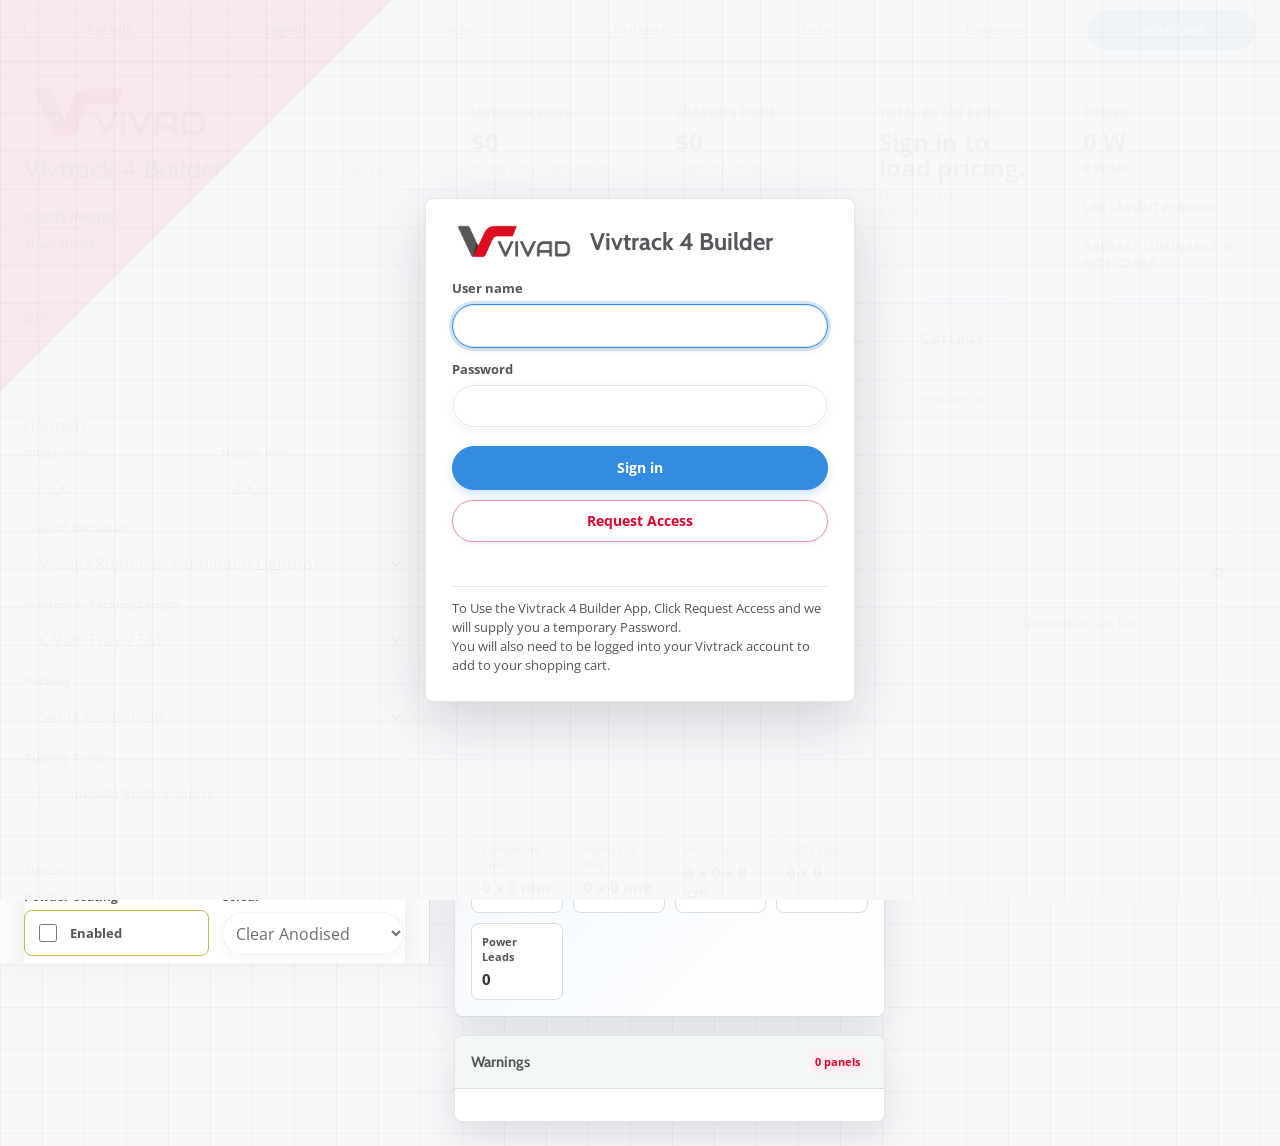
<file: index.html>
<!doctype html>
<html lang="en">
<head>
  <meta charset="utf-8">
  <meta name="viewport" content="width=device-width, initial-scale=1">
  <title>Vivtrack 4 Builder</title>
  <style>
    :root {
      --ink: #2f3336;
      --muted: #53565a;
      --line: #d9dde1;
      --line-strong: #aeb4ba;
      --paper: #f7f8fa;
      --panel: #ffffff;
      --field: #ffffff;
      --field-focus: #eff5fb;
      --accent: #e4002b;
      --accent-dark: #aa001f;
      --blue: #53565a;
      --rose: #e4002b;
      --shadow: 0 16px 38px rgba(47, 51, 54, 0.12);
      --radius: 8px;
    }

    * {
      box-sizing: border-box;
    }

    body {
      margin: 0;
      color: var(--ink);
      background:
        linear-gradient(90deg, rgba(83, 86, 90, 0.055) 0 1px, transparent 1px 100%),
        linear-gradient(0deg, rgba(83, 86, 90, 0.045) 0 1px, transparent 1px 100%),
        var(--paper);
      background-size: 42px 42px;
      font-family: var(--font-body, "Open Sans", "Segoe UI", Arial, Helvetica, sans-serif);
      letter-spacing: 0;
    }

    button,
    input,
    select {
      font: inherit;
    }

    a {
      color: inherit;
    }

    .app-tabs {
      position: sticky;
      top: 0;
      z-index: 20;
      display: grid;
      grid-template-columns: repeat(7, minmax(0, 1fr));
      gap: 8px;
      padding: 10px 24px;
      background: rgba(255, 255, 255, 0.96);
      border-bottom: 1px solid var(--line);
      box-shadow: 0 8px 24px rgba(83, 86, 90, 0.10);
    }

    .app-tabs a {
      display: flex;
      align-items: center;
      justify-content: center;
      min-height: 40px;
      padding: 9px 12px;
      border: 1px solid var(--line);
      border-radius: var(--radius);
      background: #ffffff;
      color: var(--muted);
      font-size: 13px;
      font-weight: 800;
      text-decoration: none;
    }

    .app-tabs a.active {
      border-color: var(--accent);
      background: #fff1f3;
      color: var(--accent-dark);
    }

    .app {
      min-height: calc(100vh - 61px);
      display: grid;
      grid-template-columns: minmax(340px, 430px) minmax(0, 1fr);
    }

    .sidebar {
      position: sticky;
      top: 0;
      height: 100vh;
      overflow: auto;
      padding: 24px;
      background: rgba(255, 255, 255, 0.93);
      border-right: 1px solid var(--line);
      box-shadow: 10px 0 28px rgba(83, 86, 90, 0.06);
    }

    .main {
      min-width: 0;
      padding: 24px;
    }

    .mast {
      display: flex;
      align-items: flex-start;
      justify-content: space-between;
      gap: 18px;
      margin-bottom: 22px;
    }

    .brand-logo {
      display: block;
      width: min(210px, 70%);
      height: auto;
      margin: 0 0 16px;
    }

    h1 {
      margin: 0;
      font-size: 26px;
      line-height: 1.12;
      font-weight: 800;
    }

    .subtitle {
      margin: 8px 0 0;
      color: var(--muted);
      font-size: 13px;
      line-height: 1.45;
    }

    .status {
      display: inline-flex;
      align-items: center;
      gap: 8px;
      min-height: 32px;
      padding: 6px 10px;
      border: 1px solid var(--line);
      background: #e8f2df;
      color: #5fa825;
      border-radius: var(--radius);
      font-size: 12px;
      font-weight: 700;
      white-space: nowrap;
    }

    .status::before {
      content: "";
      width: 8px;
      height: 8px;
      border-radius: 999px;
      background: #74bf2f;
      box-shadow: 0 0 0 4px rgba(116, 191, 47, 0.16);
    }

    .page-switch {
      display: grid;
      grid-template-columns: repeat(3, minmax(0, 1fr));
      gap: 8px;
      margin: 0 0 18px;
    }

    .page-switch a {
      display: flex;
      align-items: center;
      justify-content: center;
      min-height: 36px;
      padding: 8px 10px;
      border: 1px solid var(--line);
      border-radius: var(--radius);
      background: #fff;
      color: var(--muted);
      font-size: 12px;
      font-weight: 800;
      text-decoration: none;
    }

    .page-switch a.active {
      border-color: var(--accent);
      background: #fff1f3;
      color: var(--accent-dark);
    }

    .section {
      margin-bottom: 22px;
      padding-bottom: 22px;
      border-bottom: 1px solid var(--line);
    }

    .section:last-child {
      border-bottom: 0;
      padding-bottom: 0;
      margin-bottom: 0;
    }

    .section-title {
      display: flex;
      align-items: center;
      justify-content: space-between;
      gap: 12px;
      margin: 0 0 12px;
      font-size: 12px;
      color: var(--muted);
      text-transform: uppercase;
      font-weight: 800;
    }

    .grid {
      display: grid;
      grid-template-columns: repeat(2, minmax(0, 1fr));
      gap: 12px;
    }

    .field {
      display: grid;
      gap: 6px;
      min-width: 0;
    }

    .field.full {
      grid-column: 1 / -1;
    }

    label {
      color: #34413d;
      font-size: 12px;
      font-weight: 700;
      line-height: 1.2;
    }

    input,
    select,
    output {
      width: 100%;
      min-height: 42px;
      border: 1px solid #c8b94a;
      border-radius: var(--radius);
      background: var(--field);
      color: var(--ink);
      padding: 9px 10px;
      outline: none;
    }

    output {
      display: flex;
      align-items: center;
      font-weight: 800;
      background: #fffbe3;
    }

    input:focus,
    select:focus {
      background: var(--field-focus);
      border-color: #8d7e00;
      box-shadow: 0 0 0 3px rgba(255, 214, 0, 0.25);
    }

    input[type="checkbox"] {
      width: 18px;
      height: 18px;
      min-height: 18px;
      padding: 0;
      accent-color: var(--accent);
    }

    .toggle {
      display: flex;
      align-items: center;
      gap: 10px;
      min-height: 42px;
      padding: 10px;
      background: var(--field);
      border: 1px solid #c8b94a;
      border-radius: var(--radius);
      font-weight: 700;
      font-size: 13px;
    }

    .hint {
      margin: 0;
      color: var(--muted);
      font-size: 11px;
      line-height: 1.35;
    }

    .quote-note {
      grid-column: 1 / -1;
      margin-top: -4px;
    }

    .summary-grid {
      display: grid;
      grid-template-columns: repeat(4, minmax(0, 1fr));
      gap: 14px;
      margin-bottom: 18px;
    }

    .metric {
      min-height: 96px;
      padding: 16px;
      background: var(--panel);
      border: 1px solid var(--line);
      border-radius: var(--radius);
      box-shadow: var(--shadow);
    }

    .metric span {
      display: block;
      color: var(--muted);
      font-size: 12px;
      font-weight: 800;
      text-transform: uppercase;
      margin-bottom: 8px;
    }

    .metric strong {
      display: block;
      font-size: 24px;
      line-height: 1.1;
    }

    .metric small {
      display: block;
      margin-top: 6px;
      color: var(--muted);
      font-size: 11px;
      line-height: 1.35;
    }

    .workspace {
      display: grid;
      grid-template-columns: minmax(0, 1.1fr) minmax(320px, 0.9fr);
      gap: 18px;
      align-items: start;
    }

    .panel {
      background: rgba(255, 255, 255, 0.95);
      border: 1px solid var(--line);
      border-radius: var(--radius);
      box-shadow: var(--shadow);
      overflow: hidden;
    }

    .panel-head {
      display: flex;
      align-items: center;
      justify-content: space-between;
      gap: 12px;
      padding: 14px 16px;
      border-bottom: 1px solid var(--line);
      background: #f3f7f5;
    }

    .panel-head h2 {
      margin: 0;
      font-size: 15px;
      line-height: 1.2;
    }

    .panel-body {
      padding: 16px;
    }

    .visual {
      display: grid;
      gap: 16px;
    }

    .box-preview {
      position: relative;
      min-height: 430px;
      display: grid;
      place-items: center;
      padding: 24px;
      background:
        linear-gradient(135deg, rgba(255,255,255,0.72), rgba(226,238,235,0.72)),
        repeating-linear-gradient(45deg, rgba(83, 86, 90, 0.055) 0 10px, transparent 10px 20px);
      border: 1px solid var(--line);
      border-radius: var(--radius);
    }

    .lightbox {
      position: relative;
      width: var(--preview-width-px, min(88%, var(--preview-w)));
      height: var(--preview-height-px, auto);
      aspect-ratio: var(--box-ratio);
      max-height: 365px;
      background: #fffef5;
      border: var(--frame-px) solid var(--frame-color);
      box-sizing: border-box;
      box-shadow:
        0 0 26px rgba(255, 238, 122, 0.95),
        inset 0 0 26px rgba(255, 214, 94, 0.33),
        0 18px 28px rgba(24, 33, 31, 0.24);
      overflow: hidden;
    }

    .lightbox::before,
    .lightbox::after {
      content: "";
      position: absolute;
      background: rgba(24, 33, 31, 0.5);
      display: var(--brace-display);
    }

    .lightbox::before {
      left: 0;
      right: 0;
      top: 50%;
      height: 4px;
      transform: translateY(-50%);
    }

    .lightbox::after {
      top: 0;
      bottom: 0;
      left: 50%;
      width: 4px;
      transform: translateX(-50%);
      display: var(--vertical-brace-display);
    }

    .matrix-canvas {
      position: absolute;
      inset: 0;
      display: block;
      width: 100%;
      height: 100%;
    }

    .dimensions {
      display: grid;
      grid-template-columns: repeat(4, minmax(0, 1fr));
      gap: 10px;
    }

    .dimension {
      padding: 10px;
      border: 1px solid var(--line);
      border-radius: var(--radius);
      background: #ffffff;
    }

    .dimension span {
      display: block;
      color: var(--muted);
      font-size: 11px;
      font-weight: 700;
    }

    .dimension strong {
      display: block;
      margin-top: 5px;
      font-size: 15px;
    }

    table {
      width: 100%;
      border-collapse: collapse;
      font-size: 13px;
    }

    th,
    td {
      padding: 10px 9px;
      border-bottom: 1px solid var(--line);
      text-align: left;
      vertical-align: top;
    }

    th {
      color: #34413d;
      background: #ffffff;
      font-size: 11px;
      text-transform: uppercase;
    }

    td.num,
    th.num {
      text-align: right;
      font-variant-numeric: tabular-nums;
    }

    tr:last-child td {
      border-bottom: 0;
    }

    .cart-list {
      display: grid;
      gap: 10px;
    }

    .cart-button {
      display: grid;
      grid-template-columns: 1fr auto;
      gap: 10px;
      align-items: center;
      min-height: 50px;
      padding: 10px 14px;
      text-decoration: none;
      color: #ffffff;
      background: #348be2;
      border-radius: 999px;
      border: 1px solid #348be2;
      box-shadow: 0 4px 10px rgba(52, 139, 226, 0.24);
      font-size: 0.82rem;
      font-weight: 600;
      line-height: 1.2;
    }

    .cart-button:hover {
      border-color: #498ddc;
      background: #498ddc;
      box-shadow: 0 8px 18px rgba(52, 139, 226, 0.28);
    }

    button.cart-button {
      width: 100%;
      cursor: pointer;
      font: inherit;
      text-align: left;
    }

    .cart-button span {
      min-width: 0;
      font-weight: 600;
    }

    .cart-button small {
      color: rgba(255, 255, 255, 0.82);
      font-size: 0.72rem;
      font-weight: 600;
      text-align: right;
      white-space: nowrap;
    }

    .secondary {
      background: #348be2;
      border-color: #348be2;
      box-shadow: 0 4px 10px rgba(52, 139, 226, 0.24);
    }

    .secondary:hover {
      background: #498ddc;
    }

    .rose {
      background: #348be2;
      border-color: #348be2;
      box-shadow: 0 4px 10px rgba(52, 139, 226, 0.24);
    }

    .rose:hover {
      background: #498ddc;
    }

    .combo {
      background: #348be2;
      border-color: #348be2;
      box-shadow: 0 4px 10px rgba(52, 139, 226, 0.24);
    }

    .combo:hover {
      background: #498ddc;
    }

    .description-block {
      margin-top: 14px;
    }

    .description-title {
      margin: 0 0 6px;
      color: var(--muted);
      font-size: 11px;
      font-weight: 800;
      text-transform: uppercase;
    }

    .description-preview {
      min-height: 124px;
      max-height: 240px;
      overflow: auto;
      margin: 0;
      padding: 10px;
      border: 1px solid var(--line-strong);
      border-radius: var(--radius);
      background: #ffffff;
      color: #26322f;
      font-family: "SFMono-Regular", Consolas, "Liberation Mono", monospace;
      font-size: 12px;
      line-height: 1.45;
      white-space: pre-wrap;
    }

    .copy-row {
      display: grid;
      grid-template-columns: 1fr auto;
      gap: 8px;
      margin-top: 14px;
    }

    .copy-row input {
      background: #ffffff;
      border-color: var(--line-strong);
      font-size: 12px;
    }

    .icon-button,
    .plain-button {
      min-height: 42px;
      border: 1px solid var(--line-strong);
      border-radius: var(--radius);
      background: #ffffff;
      color: var(--ink);
      cursor: pointer;
      font-weight: 800;
    }

    .icon-button {
      width: 44px;
      display: grid;
      place-items: center;
    }

    .plain-button {
      padding: 0 13px;
    }

    .download-row {
      margin-top: 10px;
    }

    .download-row .plain-button {
      width: 100%;
      background: #f3f7f5;
    }

    .notice {
      display: none;
      margin-top: 10px;
      padding: 10px 12px;
      border-radius: var(--radius);
      border: 1px solid #e5c66b;
      background: #fff8df;
      color: #705200;
      font-size: 12px;
      line-height: 1.4;
    }

    .notice.show {
      display: block;
    }

    .pill {
      display: inline-flex;
      align-items: center;
      justify-content: center;
      min-height: 24px;
      padding: 4px 8px;
      border-radius: 999px;
      background: #e9f3ef;
      color: var(--accent-dark);
      font-size: 11px;
      font-weight: 800;
    }

    @media (max-width: 1120px) {
      .app {
        grid-template-columns: 1fr;
      }

      .sidebar {
        position: static;
        height: auto;
      }

      .workspace,
      .summary-grid {
        grid-template-columns: 1fr 1fr;
      }
    }

    @media (max-width: 760px) {
      .app-tabs {
        grid-template-columns: 1fr;
        padding: 8px 16px;
      }

      .main,
      .sidebar {
        padding: 16px;
      }

      .mast,
      .workspace,
      .summary-grid,
      .grid,
      .dimensions {
        grid-template-columns: 1fr;
      }

      .mast {
        display: grid;
      }

      .status {
        justify-self: start;
      }

      .box-preview {
        min-height: 320px;
      }
    }
  </style>
  <link rel="stylesheet" href="brand.css?v=vivad-cart-blue-20260725">
  <link rel="stylesheet" href="auth.css?v=vivad-style-20260725">
<script src="auth.js"></script>
<script src="pricing-config.js"></script>
</head>
<body>
  <nav class="app-tabs" aria-label="Application pages">
    <a class="active" href="index.html" data-size-link>Backlit</a>
    <a href="edgelit.html" data-size-link>Edgelit</a>
    <a href="r300/index.html">R300</a>
    <a href="palisade.html">Palisade</a>
    <a href="cube.html">Cube</a>
    <a href="lanterns/index.html">Lanterns</a>
    <a href="https://vivad.com.au/shopping-cart">Go to Cart</a>
  </nav>
  <div class="app">
    <aside class="sidebar">
      <img class="brand-logo" src="vivad-logo.png" alt="Vivad">
      <div class="mast">
        <div>
          <h1>Vivtrack 4 Builder</h1>
        </div>
        <div class="status">Live</div>
      </div>
      <form id="configForm">
        <section class="section">
          <h2 class="section-title">Quote Inputs</h2>
          <div class="grid">
            <div class="field full">
              <label for="shortName">Short Name</label>
              <input id="shortName" name="shortName" value="">
            </div>
            <div class="field">
              <label for="quantity">QTY</label>
              <input id="quantity" name="quantity" type="number" min="1" step="1" value="1">
            </div>
          </div>
        </section>

        <section class="section">
          <h2 class="section-title">Lightbox</h2>
          <div class="grid">
            <div class="field">
              <label for="width">Width mm</label>
              <input id="width" name="width" type="number" min="100" step="1" value="1000">
            </div>
            <div class="field">
              <label for="height">Height mm</label>
              <input id="height" name="height" type="number" min="100" step="1" value="2000">
            </div>
            <div class="field full">
              <label for="extrusion">Type of Extrusion</label>
              <select id="extrusion" name="extrusion"></select>
            </div>
            <div class="field full">
              <label for="packingLength">Maximum Packing Length</label>
              <select id="packingLength" name="packingLength"></select>
            </div>
            <div class="field full">
              <label for="packingMethod">Packing</label>
              <select id="packingMethod" name="packingMethod">
                <option value="assembled">Send Assembled</option>
                <option value="disassembled">Send Disassembled</option>
              </select>
            </div>
            <div class="field full">
              <label for="includeRigging">Rigging Points</label>
              <label class="toggle">
                <input id="includeRigging" name="includeRigging" type="checkbox">
                <span id="riggingLabel">Include Rigging Points</span>
              </label>
            </div>
          </div>
        </section>

        <section class="section">
          <h2 class="section-title">Finish</h2>
          <div class="grid">
            <div class="field">
              <label for="powderCoating">Powder Coating</label>
              <label class="toggle">
                <input id="powderCoating" name="powderCoating" type="checkbox">
                Enabled
              </label>
            </div>
            <div class="field">
              <label for="colour">Colour</label>
              <select id="colour" name="colour"></select>
            </div>
            <div class="field full" id="otherColourField" hidden>
              <label for="otherColour">Other Colour</label>
              <input id="otherColour" name="otherColour" placeholder="Enter colour">
            </div>
          </div>
        </section>

        <section class="section">
          <h2 class="section-title">Power Supplies and Leads</h2>
          <div class="grid">
            <div class="field full">
              <label for="powerSupply">Power Supply</label>
              <select id="powerSupply" name="powerSupply"></select>
            </div>
            <div class="field">
              <label for="powerLeadQty">QTY of Leads</label>
              <output id="powerLeadQty">0</output>
            </div>
            <div class="field full">
              <label for="exitLeadFrom">Exit Lead from</label>
              <select id="exitLeadFrom" name="exitLeadFrom">
                <option>TBA</option>
                <option>Not Important</option>
                <option>Rear of extrusion</option>
                <option>Side of Extrusion</option>
              </select>
            </div>
            <div class="field full">
              <label for="leadLocation">Location</label>
              <select id="leadLocation" name="leadLocation">
                <option>TBA</option>
                <option>Not Important</option>
                <option>Top Left</option>
                <option>Top Middle</option>
                <option>Top Right</option>
                <option>Middle Left</option>
                <option>Middle Right</option>
                <option>Bottom Left</option>
                <option>Bottom Middle</option>
                <option>Bottom Right</option>
              </select>
            </div>
          </div>
        </section>

        <section class="section">
          <h2 class="section-title">Skin</h2>
          <div class="grid">
            <div class="field full">
              <label for="skin">Skin Option</label>
              <select id="skin" name="skin"></select>
            </div>
            <div class="field">
              <label for="skinPrice">Skin Price</label>
              <output id="skinPrice">$0</output>
            </div>
            <div class="field">
              <label for="skinRate">Skin Rate</label>
              <output id="skinRate">$65 / sqm</output>
            </div>
            <div class="field">
              <label for="cartonDimensions">Carton Dimensions</label>
              <output id="cartonDimensions">0 x 0 x 0 cm</output>
            </div>
            <div class="field">
              <label for="cartonPrice">Carton Price</label>
              <output id="cartonPrice">$0</output>
            </div>
          </div>
        </section>
      </form>
    </aside>

    <main class="main">
      <section class="summary-grid" aria-label="Summary">
        <div class="metric">
          <span>Lightbox Price</span>
          <strong id="boxPrice">$0</strong>
          <small id="boxPriceNote">Frame, panel, LEDs, power and labour.</small>
        </div>
        <div class="metric">
          <span>Graphics Price</span>
          <strong id="unitCost">$0</strong>
          <small>Selected print skin.</small>
        </div>
        <div class="metric">
          <span>Total Ex GST Price</span>
          <strong id="totalCost">$0</strong>
          <small id="totalCostNote">Lightbox + graphics + packing.</small>
        </div>
        <div class="metric">
          <span>Power</span>
          <strong id="powerWatts">0 W</strong>
          <small><span id="powerDensity">0 W/m2</span> · <span id="ledSummary">LED layout pending.</span><br><span id="averageLuminance">Average Luminance: 0 Nits cd/m2</span></small>
        </div>
      </section>

      <div class="workspace">
        <section class="panel visual">
          <div class="panel-head">
            <h2>Build Preview</h2>
            <span class="pill" id="caseName">Case</span>
          </div>
          <div class="panel-body">
            <div class="box-preview">
              <div class="lightbox" id="lightboxPreview">
                <canvas class="matrix-canvas" id="lightMatrix" aria-label="LED matrix preview"></canvas>
              </div>
            </div>
            <div class="dimensions">
              <div class="dimension">
                <span>Composite Size</span>
                <strong id="compositeSize">0 x 0 mm</strong>
              </div>
              <div class="dimension">
                <span>Panel Cut Size</span>
                <strong id="panelSize">0 x 0 mm</strong>
              </div>
              <div class="dimension">
                <span>Packing</span>
                <strong id="packingSize">0 x 0 x 0 cm</strong>
              </div>
              <div class="dimension">
                <span>LED Layout</span>
                <strong id="ledLayoutDetail">0 x 0</strong>
              </div>
              <div class="dimension">
                <span>Power Leads</span>
                <strong id="powerLeadDetail">0</strong>
              </div>
            </div>
          </div>
        </section>

        <section class="panel">
          <div class="panel-head">
            <h2>Cart Links</h2>
          </div>
          <div class="panel-body">
            <div class="cart-list" id="cartLinks"></div>
            <div class="description-block">
              <p class="description-title">Description</p>
              <pre class="description-preview" id="descriptionPreview"></pre>
            </div>
            <div class="copy-row">
              <input id="selectedUrl" readonly aria-label="Selected cart URL">
              <button class="icon-button" id="copyUrl" type="button" title="Copy selected URL" aria-label="Copy selected URL">
                ⧉
              </button>
            </div>
            <div class="download-row">
              <button class="plain-button" id="downloadCutFile" type="button">Download Cut file</button>
            </div>
            <div class="notice" id="copyNotice">Copied the selected cart URL.</div>
            <div class="notice" id="cutFileNotice">
              Cut file generated.
              <a id="cutFileLink" href="#" download>Download cut file</a>
              <span>or</span>
              <a id="cutFileOpenLink" href="#" target="_blank" rel="noopener">open it in the browser</a>.
            </div>
          </div>
        </section>

        <section class="panel" hidden>
          <div class="panel-head">
          <h2>Cost Components</h2>
            <span class="pill" id="weightPill">0 kg</span>
          </div>
          <div class="panel-body">
            <table>
              <thead>
                <tr>
                  <th>Item</th>
                  <th class="num">Qty</th>
                  <th class="num">Length / Size</th>
                  <th class="num">Cost</th>
                </tr>
              </thead>
              <tbody id="cuttingList"></tbody>
            </table>
          </div>
        </section>

        <section class="panel">
          <div class="panel-head">
            <h2>Warnings</h2>
            <span class="pill" id="panelCount">0 panels</span>
          </div>
          <div class="panel-body">
            <div id="warnings"></div>
          </div>
        </section>
      </div>
    </main>
  </div>

  <script>
    const DATA = {
      extrusions: [
        {
          name: "Vivalux 50mm Aluminium Lightbox",
          joinersPerJoin: 1,
          offset: 42.5,
          hBraceOffset: 50,
          unitCostPerM: 13,
          weightPerM: 1.107,
          barPitch: 80,
          usesHBraces: false,
          qcode: "Q91783-01",
          xSectionArea: 0.0025,
          packingDepthMm: 51,
          visualBorderMm: 50,
          luminanceEfficiency: 0.34
        },
        {
          name: "Vivalux 80mm SS Aluminium Lightbox",
          joinersPerJoin: 2,
          offset: 47,
          hBraceOffset: 55,
          unitCostPerM: 18,
          weightPerM: 1.519,
          barPitch: 120,
          usesHBraces: true,
          qcode: "Q91783-01",
          xSectionArea: 0.0044,
          packingDepthMm: 81,
          visualBorderMm: 55,
          luminanceEfficiency: 0.27
        },
        {
          name: "Vivalux 100mm SS Aluminium Lightbox",
          joinersPerJoin: 2,
          offset: 47,
          hBraceOffset: 55,
          unitCostPerM: 21,
          weightPerM: 1.763,
          barPitch: 120,
          usesHBraces: true,
          qcode: "Q91783-01",
          xSectionArea: 0.0055,
          packingDepthMm: 101,
          visualBorderMm: 55,
          luminanceEfficiency: 0.235
        },
        {
          name: "Vivalux  100mm DS Aluminium Extrusion",
          joinersPerJoin: 2,
          offset: 4.8,
          hBraceOffset: 10,
          unitCostPerM: 17,
          weightPerM: 1.437,
          barPitch: 120,
          usesHBraces: true,
          qcode: "Q91783-01",
          xSectionArea: 0.003,
          packingDepthMm: 31,
          visualBorderMm: 25,
          luminanceEfficiency: 0.235
        },
        {
          name: "No Frame",
          joinersPerJoin: 0,
          offset: 0,
          hBraceOffset: 0,
          unitCostPerM: 0,
          weightPerM: 0,
          barPitch: 120,
          usesHBraces: false,
          qcode: "Q91783-01",
          xSectionArea: 0.001,
          packingDepthMm: 26,
          visualBorderMm: 0
        }
      ],
      packingLengths: [
        { name: "A Pipe Rack 5.6M", mm: 5601 },
        { name: "B LWB 3M", mm: 3001 },
        { name: "C Van/Tray 2.5M", mm: 2501 },
        { name: "D Car 1.5M", mm: 1501 }
      ],
      colours: ["Black", "White", "Other", "Clear Anodised"],
      skins: [
        { id: "fortuneDyeSub", name: "Fortuna DyeSub", qcode: "Q54823-03" },
        { id: "polarLightUv", name: "Polarlight UV", qcode: "Q54823-09" },
        { id: "oversizeUvGleam", name: "Oversize UV Gleam", qcode: "Q118020-15" }
      ],
      powerSupplies: [
        { id: "internal60", productName: "60 Watt internal Power Supply", qcode: "Q54823-08", unitWatts: 60, usableWatts: 48, unitCost: 16.57, mode: "internal" },
        { id: "external192", productName: "HLG-240-12B 192W External Power Supply", qcode: "Q54823-09", unitWatts: 192, usableWatts: 144, unitCost: 73.63, mode: "external" }
      ],
      panels: [
        { name: "Hygrow Honeycomb 4mm 1500x3000", width: 3000, height: 1500, cost: 138 },
        { name: "Hygrow Honeycomb 4mm 1220x2440", width: 2440, height: 1220, cost: 100 }
      ],
      constants: {
        boxQcode: "Q105242-02",
        standardPanelQcode: "Q105242-03",
        oversizePanelQcode: "Q105242-04",
        fortuneDyeSubQcode: "Q54823-03",
        polarLightUvQcode: "Q54823-09",
        oversizeUvGleamQcode: "Q118020-15",
        cartonQcode: "Q174686-01",
        ledUnitCost: 0.2,
        ledWatts: 0.5,
        aluminiumKgRate: 7.8,
        labourRate: 45,
        labourMinutesPerLed: 0.75,
        labourMinutesPerPowerSupply: 5,
        labourFixedMinutes: 15,
        labourMinutesPerExtraPanel: 10,
        labourMinutesPerSqmPrimary: 20,
        labourMinutesPerSqmSecondary: 10,
        wireSundriesUnitCost: 5,
        powderCoatingPerM: 6,
        joinerCost: 1.5,
        cornerCost: 1.5,
        tensionLockCost: 7.5,
        hBraceJoinerCost: 5.25,
        hBraceCostPerM: 6.95,
        hBraceWidth: 40,
        panelKgPerSqm: 3.86,
        hBraceKgPerM: 0.638,
        cornerKg: 0.04,
        joinerKg: 0.12,
        tensionLockKg: 0.052,
        ledKg: 0.004,
        ledSpacing: 79.09,
        luminanceLumensPerWatt: 101,
        luminanceDivisor: 3.142,
        luminanceEfficiencyByDepth: { 50: 0.34, 80: 0.27, 100: 0.235 },
        skinSqmPrice: 65,
        cartonSqmPrice: 10,
        cartonGsm: 300,
        packingFactor: 0.5,
        riggingPointCost: 12,
        riggingPointWeightKg: 0.07,
        riggingPointDist: 2000
      }
    };

    const form = document.getElementById("configForm");
    const fields = Object.fromEntries([...form.elements].filter((el) => el.name).map((el) => [el.name, el]));
    var packingLengthUserSelected = false;
    const SHARED_SIZE_KEY = "vivalux-lightbox-shared-size-1000x2000";
    const FORM_STATE_KEY = "vivalux-backlit-form-state";
    const CUT_FILE_PASSWORD = "1958-1960";
    const PRICE_MULTIPLIER = 1.4285714;

    const money = new Intl.NumberFormat("en-AU", {
      style: "currency",
      currency: "AUD",
      maximumFractionDigits: 0
    });

    function fmtMoney(value, digits = 0) {
      return new Intl.NumberFormat("en-AU", {
        style: "currency",
        currency: "AUD",
        minimumFractionDigits: digits,
        maximumFractionDigits: digits
      }).format(Number.isFinite(value) ? value : 0);
    }

    function fmtNumber(value, digits = 0) {
      return new Intl.NumberFormat("en-AU", {
        minimumFractionDigits: digits,
        maximumFractionDigits: digits
      }).format(Number.isFinite(value) ? value : 0);
    }

    function increasedPrice(value) {
      const number = Number(value);
      const discountMultiplier = window.VivaluxAuth?.getDiscountMultiplier?.() ?? 1;
      return Number.isFinite(number) ? number * (DATA.priceMultiplier || PRICE_MULTIPLIER) * discountMultiplier : 0;
    }

    function urlInt(value) {
      return String(Math.ceil(Number.isFinite(value) ? value : 0));
    }

    function numberValue(name) {
      return Number(fields[name].value) || 0;
    }

    function encodeParams(params) {
      return Object.entries(params)
        .filter(([, value]) => value !== undefined && value !== null && value !== "")
        .map(([key, value]) => `${encodeURIComponent(key)}=${encodeURIComponent(value)}`)
        .join("&");
    }

    function cartUrl(params) {
      return `https://vivad.com.au/shopping-cart?${encodeParams(params)}`;
    }

    function escapeHtml(value) {
      return String(value).replace(/[&<>"']/g, (char) => ({
        "&": "&amp;",
        "<": "&lt;",
        ">": "&gt;",
        '"': "&quot;",
        "'": "&#39;"
      })[char]);
    }

    function option(select, text, value = text) {
      const el = document.createElement("option");
      el.value = value;
      el.textContent = text;
      select.appendChild(el);
    }

    function powerSupplyQuantity(powerWatts, supply) {
      return Math.max(1, Math.ceil(powerWatts / (supply.usableWatts || supply.unitWatts)));
    }

    function powerSupplyLabel(supply, qty) {
      return `QTY: ${qty} ${supply.productName} ${fmtMoney(increasedPrice(qty * supply.unitCost), 2)}`;
    }

    function luminanceEfficiency(extrusion) {
      if (Number.isFinite(extrusion.luminanceEfficiency)) return extrusion.luminanceEfficiency;
      const depth = Number(extrusion.name.match(/(\d+(?:\.\d+)?)\s*mm/i)?.[1]);
      return DATA.constants.luminanceEfficiencyByDepth[depth] || 0;
    }

    function compositeMetrics(width, height, extrusion) {
      const compositeWidth = Math.max(1, width - 2 * extrusion.offset);
      const compositeHeight = Math.max(1, height - 2 * extrusion.offset);
      return { compositeWidth, compositeHeight };
    }

    function ledStripCount(length) {
      const rawCount = length / DATA.constants.ledSpacing;
      const cuttingAllowance = rawCount > 12.19 ? 0.81 : 1.19;
      return Math.max(1, Math.floor(rawCount - cuttingAllowance) + 1);
    }

    function pitchCount(length, extrusion) {
      return Math.max(1, Math.ceil((length - 40) / extrusion.barPitch) + 1);
    }

    function ledLayoutFor(config) {
      const {
        compositeWidth,
        compositeHeight,
        panelWidth,
        panelHeight,
        extrusion,
        horizontalBraces,
        verticalBraces
      } = config;

      const horizontalAcross = ledStripCount(compositeWidth);
      const horizontalDown = pitchCount(compositeHeight, extrusion);
      const verticalAcross = pitchCount(compositeWidth, extrusion);
      const verticalDown = ledStripCount(compositeHeight);

      const horizontal = {
        orientation: "Horizontal",
        across: horizontalAcross,
        down: horizontalDown,
        barPitch: horizontalDown > 1 ? (compositeHeight - 40) / (horizontalDown - 1) : 0,
        offset: (compositeWidth - (horizontalAcross - 1) * DATA.constants.ledSpacing) / 2
      };
      const vertical = {
        orientation: "Vertical",
        across: verticalAcross,
        down: verticalDown,
        barPitch: verticalAcross > 1 ? (compositeWidth - 40) / (verticalAcross - 1) : 0,
        offset: (compositeHeight - (verticalDown - 1) * DATA.constants.ledSpacing) / 2
      };

      horizontal.ledQty = horizontal.across * horizontal.down;
      vertical.ledQty = vertical.across * vertical.down;

      let selected;
      if (horizontalBraces > 0 && verticalBraces === 0) {
        selected = horizontal;
      } else if (verticalBraces > 0 && horizontalBraces === 0) {
        selected = vertical;
      } else {
        selected = horizontal.ledQty <= vertical.ledQty ? horizontal : vertical;
      }

      return {
        ...selected,
        powerWatts: selected.ledQty * DATA.constants.ledWatts
      };
    }

    function ledJoinAvoidPositions(layout, axis) {
      if (axis === "x" && layout.orientation === "Vertical") {
        return Array.from({ length: layout.across }, (_, index) => 20 + index * layout.barPitch);
      }
      if (axis === "y" && layout.orientation === "Horizontal") {
        return Array.from({ length: layout.down }, (_, index) => 20 + index * layout.barPitch);
      }
      return [];
    }

    function midpointCandidatesFor(position, positions) {
      const index = positions.findIndex((item) => Math.abs(item - position) < 0.001);
      const candidates = [];
      if (index > 0) candidates.push((positions[index - 1] + positions[index]) / 2);
      if (index >= 0 && index < positions.length - 1) candidates.push((positions[index] + positions[index + 1]) / 2);
      return candidates;
    }

    function adjacentMidpoints(positions) {
      const sorted = [...new Set(positions.map((position) => Number(position.toFixed(4))))]
        .sort((a, b) => a - b);
      const midpoints = [];
      for (let index = 1; index < sorted.length; index += 1) {
        midpoints.push((sorted[index - 1] + sorted[index]) / 2);
      }
      return midpoints;
    }

    function adjustedJoinCenters(total, pieces, gap, avoidPositions) {
      if (pieces <= 1) {
        return { centers: [], segments: [total], adjusted: false };
      }

      const nominalSegment = joinedCutSize(total, pieces, gap);
      const minimumSegment = Math.min(120, Math.max(1, nominalSegment * 0.35));
      const midpointOptions = adjacentMidpoints(avoidPositions || []);
      let adjusted = false;
      const centers = [];

      for (let join = 1; join < pieces; join += 1) {
        const nominalCenter = join * nominalSegment + (join - 0.5) * gap;
        const blockedPosition = avoidPositions.find((position) => Math.abs(position - nominalCenter) <= gap / 2 + 0.5);
        let center = nominalCenter;

        const previousLimit = centers.length ? centers[centers.length - 1] + gap + minimumSegment : minimumSegment + gap / 2;
        const nextNominal = join < pieces - 1 ? (join + 1) * nominalSegment + (join + 0.5) * gap : total - minimumSegment - gap / 2;
        const nextLimit = Math.min(total - minimumSegment - gap / 2, nextNominal - gap - minimumSegment);
        const candidates = (midpointOptions.length ? midpointOptions : midpointCandidatesFor(blockedPosition, avoidPositions))
          .filter((candidate) => candidate >= previousLimit && candidate <= nextLimit);

        if (candidates.length) {
          center = candidates.sort((a, b) => Math.abs(a - nominalCenter) - Math.abs(b - nominalCenter) || b - a)[0];
          adjusted = adjusted || Math.abs(center - nominalCenter) > 0.001 || blockedPosition !== undefined;
        }

        centers.push(center);
      }

      const segments = [];
      let cursor = 0;
      for (const center of centers) {
        const segmentEnd = center - gap / 2;
        segments.push(Math.max(1, segmentEnd - cursor));
        cursor = center + gap / 2;
      }
      segments.push(Math.max(1, total - cursor));

      return { centers, segments, adjusted };
    }

    function panelSizeGroups(widths, heights) {
      const groups = new Map();
      for (const height of heights) {
        for (const width of widths) {
          const key = `${width.toFixed(2)}|${height.toFixed(2)}`;
          const current = groups.get(key) || { width, height, count: 0 };
          current.count += 1;
          groups.set(key, current);
        }
      }
      return [...groups.values()];
    }

    function fmtPanelDimension(value) {
      return fmtNumber(roundedPanelDimension(value), 0);
    }

    function previewGeometry(config, preview) {
      const ratio = Math.max(0.02, config.width / Math.max(1, config.height));
      const host = preview && preview.parentElement;
      const hostWidth = host && host.clientWidth ? Math.max(120, host.clientWidth - 48) : 520;
      const hostHeight = host && host.clientHeight ? Math.max(120, host.clientHeight - 48) : 365;
      const maxWidth = Math.min(hostWidth * 0.92, 680);
      const maxHeight = Math.min(hostHeight, 365);
      let width = maxWidth;
      let height = width / ratio;

      if (height > maxHeight) {
        height = maxHeight;
        width = height * ratio;
      }

      const shortSidePx = Math.max(1, Math.min(width, height));
      const framePx = config.extrusion.visualBorderMm
        ? clamp(Math.round(shortSidePx * config.extrusion.visualBorderMm / Math.max(1, Math.min(config.width, config.height))), 2, 24)
        : 0;

      return { ratio, width, height, framePx };
    }

    function previewFrameColor(config) {
      const anodisedGrey = "#aeb5b2";
      if (!config.powderCoating) return anodisedGrey;
      if (config.colour === "White") return "#f2f2ed";
      if (config.colourChoice === "Other") {
        const custom = config.customColour.trim();
        if (/^#([0-9a-f]{3}|[0-9a-f]{6})$/i.test(custom) || /^rgba?\(/i.test(custom) || /^[a-z]+$/i.test(custom)) {
          return custom;
        }
        return "#435b82";
      }
      return "#202322";
    }

    function panelSizeLabel(groups, formatter) {
      if (groups.length === 1) {
        const group = groups[0];
        return `${formatter(group.width)} x ${formatter(group.height)} mm`;
      }
      return groups
        .map((group) => `${group.count} @ ${formatter(group.width)} x ${formatter(group.height)} mm`)
        .join("; ");
    }

    function selectedPackingLength() {
      return DATA.packingLengths.find((item) => item.name === fields.packingLength.value) || DATA.packingLengths[2];
    }

    function packingLengthForSize(width, height) {
      const requiredLength = Math.max(width, height);
      const sortedLengths = [...DATA.packingLengths].sort((a, b) => a.mm - b.mm);
      return sortedLengths.find((item) => item.mm >= requiredLength) || sortedLengths[sortedLengths.length - 1];
    }

    function syncPackingLengthDefault() {
      if (packingLengthUserSelected) return;
      const width = Math.max(100, numberValue("width"));
      const height = Math.max(100, numberValue("height"));
      const packingLength = packingLengthForSize(width, height);
      if (packingLength) fields.packingLength.value = packingLength.name;
    }

    function estimateCurrentPowerWatts() {
      const extrusion = DATA.extrusions.find((item) => item.name === fields.extrusion.value) || DATA.extrusions[1];
      const packingLength = selectedPackingLength();
      const width = Math.max(100, Number(fields.width.value) || 0);
      const height = Math.max(100, Number(fields.height.value) || 0);
      const baseLight = compositeMetrics(width, height, extrusion);
      const minPanelCols = Math.max(1, Math.ceil(baseLight.compositeWidth / packingLength.mm));
      const minPanelRows = Math.max(1, Math.ceil(baseLight.compositeHeight / packingLength.mm));
      const panelJoinGap = panelJoinGapForExtrusion(extrusion);
      const panelLayout = selectPanelLayout(baseLight.compositeWidth, baseLight.compositeHeight, minPanelCols, minPanelRows, panelJoinGap);
      const horizontalBraces = extrusion.usesHBraces ? panelLayout.rows - 1 : 0;
      const verticalBraces = extrusion.usesHBraces ? panelLayout.cols - 1 : 0;
      return ledLayoutFor({
        ...baseLight,
        panelWidth: panelLayout.cutWidth,
        panelHeight: panelLayout.cutHeight,
        extrusion,
        horizontalBraces,
        verticalBraces
      }).powerWatts;
    }

    function updatePowerSupplyOptions(powerWatts = estimateCurrentPowerWatts()) {
      const selected = fields.powerSupply.value || DATA.powerSupplies[0].id;
      for (const optionEl of [...fields.powerSupply.children]) {
        const supply = DATA.powerSupplies.find((item) => item.id === optionEl.value);
        if (!supply) continue;
        optionEl.textContent = powerSupplyLabel(supply, powerSupplyQuantity(powerWatts, supply));
      }
      fields.powerSupply.value = selected;
    }

    function setupOptions() {
      DATA.extrusions.forEach((item) => option(fields.extrusion, item.name));
      DATA.packingLengths.forEach((item) => option(fields.packingLength, item.name));
      DATA.powerSupplies.forEach((item) => option(fields.powerSupply, item.productName, item.id));
      DATA.colours.forEach((item) => option(fields.colour, item));
      DATA.skins.forEach((item) => option(fields.skin, `${item.name} ${item.qcode}`, item.id));
      fields.extrusion.value = "Vivalux 80mm SS Aluminium Lightbox";
      fields.powerSupply.value = "internal60";
      fields.colour.value = "Black";
      fields.skin.value = DATA.skins[0].id;
      loadSharedSize();
      syncPackingLengthDefault();
      updatePowerSupplyOptions();
    }

    function saveFormState() {
      try {
        const state = {};
        form.querySelectorAll("select").forEach((el) => {
          state[el.name || el.id] = el.value;
        });
        localStorage.setItem(FORM_STATE_KEY, JSON.stringify(state));
      } catch {
        /* Ignore storage errors in private or locked-down browser contexts. */
      }
    }

    function restoreFormState() {
      try {
        const state = JSON.parse(localStorage.getItem(FORM_STATE_KEY) || "{}");
        form.querySelectorAll("select").forEach((el) => {
          const key = el.name || el.id;
          if (Object.prototype.hasOwnProperty.call(state, key)) {
            el.value = state[key];
          }
        });
        if (Object.prototype.hasOwnProperty.call(state, "packingLength")) {
          packingLengthUserSelected = true;
        }
      } catch {
        /* Ignore malformed saved state. */
      }
    }

    function sharedSizeFromUrl() {
      if (typeof URLSearchParams === "undefined" || typeof window === "undefined") return null;
      const params = new URLSearchParams(window.location.search);
      const width = Number(params.get("width"));
      const height = Number(params.get("height"));
      return Number.isFinite(width) && Number.isFinite(height) && width >= 100 && height >= 100
        ? { width, height }
        : null;
    }

    function loadSharedSize() {
      let size = sharedSizeFromUrl();
      if (!size) {
        try {
          size = JSON.parse(localStorage.getItem(SHARED_SIZE_KEY) || "null");
        } catch {
          size = null;
        }
      }
      if (!size || !Number.isFinite(size.width) || !Number.isFinite(size.height)) return;
      fields.width.value = Math.round(Math.max(100, size.width));
      fields.height.value = Math.round(Math.max(100, size.height));
    }

    function storeSharedSize(saveToStorage = true) {
      const width = Math.max(100, numberValue("width"));
      const height = Math.max(100, numberValue("height"));
      if (saveToStorage) {
        try {
          localStorage.setItem(SHARED_SIZE_KEY, JSON.stringify({ width, height }));
        } catch {}
      }
      if (document.querySelectorAll) {
        document.querySelectorAll(".app-tabs a[data-size-link], .page-switch a").forEach((link) => {
          const base = link.getAttribute("href").split("?")[0];
          link.href = `${base}?width=${encodeURIComponent(Math.round(width))}&height=${encodeURIComponent(Math.round(height))}`;
        });
      }
    }

    function syncFinishControls() {
      if (!fields.powderCoating.checked) {
        fields.colour.value = "Clear Anodised";
        fields.colour.disabled = true;
        fields.otherColour.disabled = true;
        document.getElementById("otherColourField").hidden = true;
        return;
      }

      fields.colour.disabled = false;
      if (fields.colour.value === "Clear Anodised") {
        fields.colour.value = "Black";
      }
    }

    function currentConfig() {
      const colourChoice = fields.colour.value || "Black";
      const customColour = (fields.otherColour.value || "").trim();
      return {
        shortName: fields.shortName.value.trim(),
        quantity: Math.max(1, Math.round(numberValue("quantity"))),
        extrusion: DATA.extrusions.find((item) => item.name === fields.extrusion.value) || DATA.extrusions[1],
        width: Math.max(100, numberValue("width")),
        height: Math.max(100, numberValue("height")),
        packingLength: selectedPackingLength(),
        packingMethod: fields.packingMethod.value === "disassembled" ? "disassembled" : "assembled",
        includeRigging: fields.includeRigging.checked,
        powerSupply: DATA.powerSupplies.find((item) => item.id === fields.powerSupply.value) || DATA.powerSupplies[0],
        exitLeadFrom: fields.exitLeadFrom.value || "TBA",
        leadLocation: fields.leadLocation.value || "TBA",
        powderCoating: fields.powderCoating.checked,
        colourChoice,
        customColour,
        colour: colourChoice === "Other" ? customColour || "Other" : colourChoice,
        skin: DATA.skins.find((item) => item.id === fields.skin.value) || DATA.skins[0],
        margin: Number.isFinite(DATA.margin) ? DATA.margin : 2.4,
        skinRate: DATA.constants.skinSqmPrice
      };
    }

    function panelJoinGapForExtrusion(extrusion) {
      return extrusion.name === "Vivalux 50mm Aluminium Lightbox" ? 0 : 25;
    }

    function joinedCutSize(total, pieces, joinGap = 25) {
      return Math.max(1, (total - joinGap * (pieces - 1)) / pieces);
    }

    function selectPanelLayout(compositeWidth, compositeHeight, minCols, minRows, joinGap = 25) {
      const candidates = [];
      for (const panel of DATA.panels) {
        const orientations = [
          { orientation: "Normal", width: panel.width, height: panel.height },
          { orientation: "Rotated", width: panel.height, height: panel.width }
        ];

        for (const layout of orientations) {
          const cols = Math.max(minCols, Math.ceil((compositeWidth + joinGap) / (layout.width + joinGap)));
          const rows = Math.max(minRows, Math.ceil((compositeHeight + joinGap) / (layout.height + joinGap)));
          const cutWidth = joinedCutSize(compositeWidth, cols, joinGap);
          const cutHeight = joinedCutSize(compositeHeight, rows, joinGap);
          if (cutWidth > layout.width || cutHeight > layout.height) continue;

          const colsPerSheet = Math.max(1, Math.floor(layout.width / cutWidth));
          const rowsPerSheet = Math.max(1, Math.floor(layout.height / cutHeight));
          const perSheet = colsPerSheet * rowsPerSheet;
          const pieceCount = cols * rows;
          const costPerPanel = panel.cost / perSheet;
          candidates.push({
            panel: {
              ...panel,
              orientation: layout.orientation,
              colsPerSheet,
              rowsPerSheet,
              perSheet,
              panelQty: 1 / perSheet,
              costPerPanel
            },
            cols,
            rows,
            cutWidth,
            cutHeight,
            pieceCount,
            totalCost: pieceCount * costPerPanel
          });
        }
      }

      if (!candidates.length) {
        const smallestSide = Math.min(...DATA.panels.flatMap((panel) => [panel.width, panel.height]));
        const cols = Math.max(minCols, Math.ceil((compositeWidth + joinGap) / (smallestSide + joinGap)));
        const rows = Math.max(minRows, Math.ceil((compositeHeight + joinGap) / (smallestSide + joinGap)));
        const cutWidth = joinedCutSize(compositeWidth, cols, joinGap);
        const cutHeight = joinedCutSize(compositeHeight, rows, joinGap);

        for (const panel of DATA.panels) {
          const orientations = [
            { orientation: "Normal", width: panel.width, height: panel.height },
            { orientation: "Rotated", width: panel.height, height: panel.width }
          ];
          for (const layout of orientations) {
            if (cutWidth > layout.width || cutHeight > layout.height) continue;
            const colsPerSheet = Math.max(1, Math.floor(layout.width / cutWidth));
            const rowsPerSheet = Math.max(1, Math.floor(layout.height / cutHeight));
            const perSheet = colsPerSheet * rowsPerSheet;
            const pieceCount = cols * rows;
            const costPerPanel = panel.cost / perSheet;
            candidates.push({
              panel: {
                ...panel,
                orientation: layout.orientation,
                colsPerSheet,
                rowsPerSheet,
                perSheet,
                panelQty: 1 / perSheet,
                costPerPanel
              },
              cols,
              rows,
              cutWidth,
              cutHeight,
              pieceCount,
              totalCost: pieceCount * costPerPanel
            });
          }
        }
      }

      return candidates.sort((a, b) =>
        a.pieceCount - b.pieceCount ||
        a.totalCost - b.totalCost ||
        a.cols - b.cols ||
        a.rows - b.rows
      )[0] || {
        panel: {
          ...DATA.panels[0],
          orientation: "Custom",
          colsPerSheet: 1,
          rowsPerSheet: 1,
          perSheet: 1,
          panelQty: 1,
          costPerPanel: DATA.panels[0].cost
        },
        cols: minCols,
        rows: minRows,
        cutWidth: joinedCutSize(compositeWidth, minCols, joinGap),
        cutHeight: joinedCutSize(compositeHeight, minRows, joinGap),
        pieceCount: minCols * minRows,
        totalCost: minCols * minRows * DATA.panels[0].cost
      };
    }

    function calculate() {
      const cfg = currentConfig();
      const c = DATA.constants;
      const baseLight = compositeMetrics(cfg.width, cfg.height, cfg.extrusion);
      const compositeWidth = baseLight.compositeWidth;
      const compositeHeight = baseLight.compositeHeight;
      const minPanelCols = Math.max(1, Math.ceil(compositeWidth / cfg.packingLength.mm));
      const minPanelRows = Math.max(1, Math.ceil(compositeHeight / cfg.packingLength.mm));
      const panelJoinGap = panelJoinGapForExtrusion(cfg.extrusion);
      const panelLayout = selectPanelLayout(compositeWidth, compositeHeight, minPanelCols, minPanelRows, panelJoinGap);
      const joinsWidth = panelLayout.cols - 1;
      const joinsHeight = panelLayout.rows - 1;
      const panelCount = panelLayout.pieceCount;
      const panelWidth = panelLayout.cutWidth;
      const panelHeight = panelLayout.cutHeight;
      const verticalBraceLines = cfg.extrusion.usesHBraces ? joinsWidth : 0;
      const horizontalBraceRows = cfg.extrusion.usesHBraces ? joinsHeight : 0;
      const horizontalBraceSegments = horizontalBraceRows * (verticalBraceLines + 1);
      const verticalBraceSegments = verticalBraceLines;
      const rawHBraceLength = horizontalBraceRows
        ? Math.max(0, Math.round((cfg.width - 2 * cfg.extrusion.hBraceOffset - c.hBraceWidth * verticalBraceLines) / (verticalBraceLines + 1)))
        : 0;
      const rawVBraceLength = verticalBraceSegments
        ? Math.max(0, Math.round(cfg.height - 2 * cfg.extrusion.hBraceOffset))
        : 0;
      const hBracePiecesPerSegment = rawHBraceLength ? Math.max(1, Math.ceil(rawHBraceLength / cfg.packingLength.mm)) : 0;
      const vBracePiecesPerSegment = rawVBraceLength ? Math.max(1, Math.ceil(rawVBraceLength / cfg.packingLength.mm)) : 0;
      const horizontalBraces = horizontalBraceSegments * hBracePiecesPerSegment;
      const verticalBraces = verticalBraceSegments * vBracePiecesPerSegment;
      const hBraceLength = hBracePiecesPerSegment
        ? Math.max(0, Math.round(rawHBraceLength / hBracePiecesPerSegment))
        : 0;
      const vBraceLength = vBracePiecesPerSegment
        ? Math.max(0, Math.round(rawVBraceLength / vBracePiecesPerSegment))
        : 0;
      const ledLayout = ledLayoutFor({
        compositeWidth,
        compositeHeight,
        panelWidth,
        panelHeight,
        extrusion: cfg.extrusion,
        horizontalBraces,
        verticalBraces
      });
      const orientation = ledLayout.orientation;
      const ledAcross = ledLayout.across;
      const ledDown = ledLayout.down;
      const ledQty = ledLayout.ledQty;
      const powerWatts = ledLayout.powerWatts;
      const ledBarPitch = ledLayout.barPitch;
      const ledOffset = ledLayout.offset;
      const verticalJoinGeometry = adjustedJoinCenters(compositeWidth, panelLayout.cols, panelJoinGap, ledJoinAvoidPositions(ledLayout, "x"));
      const horizontalJoinGeometry = adjustedJoinCenters(compositeHeight, panelLayout.rows, panelJoinGap, ledJoinAvoidPositions(ledLayout, "y"));
      const panelWidths = verticalJoinGeometry.segments;
      const panelHeights = horizontalJoinGeometry.segments;
      const panelGroups = panelSizeGroups(panelWidths, panelHeights);
      const panelDisplaySize = panelSizeLabel(panelGroups, fmtPanelDimension);
      const panelUrlSize = panelSizeLabel(panelGroups, urlInt);
      const supplyQty = powerSupplyQuantity(powerWatts, cfg.powerSupply);
      const chosenPowerCost = supplyQty * cfg.powerSupply.unitCost;
      const powerLeadQty = cfg.powerSupply.mode === "external" ? supplyQty : Math.ceil(supplyQty / 6);
      const frameJoinsWidth = Math.max(0, Math.ceil(cfg.width / cfg.packingLength.mm) - 1);
      const frameJoinsHeight = Math.max(0, Math.ceil(cfg.height / cfg.packingLength.mm) - 1);
      const frameTopBottomQty = 2 * (frameJoinsWidth + 1);
      const frameSideQty = 2 * (frameJoinsHeight + 1);
      const frameTopBottomLength = cfg.width / (frameJoinsWidth + 1);
      const frameSideLength = cfg.height / (frameJoinsHeight + 1);
      const extrusionTopBottomM = (cfg.width * 2) / 1000;
      const extrusionSideM = (cfg.height * 2) / 1000;
      const frameM = extrusionTopBottomM + extrusionSideM;
      const numberRiggingPoints = cfg.includeRigging ? Math.max(2, Math.ceil(cfg.width / c.riggingPointDist)) : 0;
      const riggingCost = numberRiggingPoints * c.riggingPointCost;
      const aluminiumWeight = frameM * cfg.extrusion.weightPerM;
      const frameCost = frameM * cfg.extrusion.unitCostPerM;
      const joinerQty = (frameJoinsWidth + frameJoinsHeight) * cfg.extrusion.joinersPerJoin * 2;
      const cornersQty = cfg.extrusion.name === "No Frame" ? 0 : 8;
      const horizontalBraceM = (horizontalBraces * hBraceLength) / 1000;
      const verticalBraceM = (verticalBraces * vBraceLength) / 1000;
      const hBraceM = horizontalBraceM + verticalBraceM;
      const hBraceJoiners =
        horizontalBraceSegments * Math.max(0, hBracePiecesPerSegment - 1) +
        verticalBraceSegments * Math.max(0, vBracePiecesPerSegment - 1);
      const tensionLockQty = (horizontalBraces + verticalBraces) * 2;
      const tensionLockCost = tensionLockQty * c.tensionLockCost;
      const panel = panelLayout.panel;
      const panelCost = panelLayout.totalCost;
      const ledCost = ledQty * c.ledUnitCost;
      const powderCost = cfg.powderCoating ? frameM * c.powderCoatingPerM : 0;
      const printArea = (cfg.width * cfg.height) / 1000000;
      const powerDensity = printArea ? powerWatts / printArea : 0;
      const averageLuminance = printArea ? powerWatts * c.luminanceLumensPerWatt * luminanceEfficiency(cfg.extrusion) / (c.luminanceDivisor * printArea) : 0;
      const skinPrice = printArea * cfg.skinRate;
      const labourMinutes =
        ledQty * c.labourMinutesPerLed +
        supplyQty * c.labourMinutesPerPowerSupply +
        c.labourFixedMinutes +
        Math.max(0, panelCount - 1) * c.labourMinutesPerExtraPanel +
        printArea * c.labourMinutesPerSqmPrimary +
        printArea * c.labourMinutesPerSqmSecondary;
      const labourHours = labourMinutes / 60;
      const labourCost = labourHours * c.labourRate;
      const wireSundriesQty = 2 * (cfg.width + cfg.height) / 1000;
      const wireCost = wireSundriesQty * c.wireSundriesUnitCost;
      const rawBuildCost =
        frameCost +
        panelCost +
        ledCost +
        chosenPowerCost +
        powderCost +
        wireCost +
        labourCost +
        joinerQty * c.joinerCost +
        cornersQty * c.cornerCost +
        hBraceM * c.hBraceCostPerM +
        hBraceJoiners * c.hBraceJoinerCost +
        tensionLockCost +
        riggingCost;
      const boxPrice = rawBuildCost * cfg.margin;
      const separatedPanelMaxMm = Math.max(panelLayout.cutWidth, panelLayout.cutHeight);
      const separatedPanelMinMm = Math.min(panelLayout.cutWidth, panelLayout.cutHeight);
      const hasFramePackingJoins = frameJoinsWidth > 0 || frameJoinsHeight > 0;
      const disassembledPackingLengthCm = Math.ceil((hasFramePackingJoins ? separatedPanelMaxMm : Math.max(cfg.width, cfg.height)) / 10);
      const disassembledPackingWidthCm = Math.ceil(separatedPanelMinMm / 10);
      const disassembledPackingHeightCm = Math.ceil(cfg.extrusion.packingDepthMm / 10) + panelCount * 3;
      const assembledPackingLengthCm = Math.ceil(Math.max(cfg.width, cfg.height) / 10);
      const assembledPackingWidthCm = Math.ceil(Math.min(cfg.width, cfg.height) / 10);
      const assembledPackingHeightCm = 10;
      const packingLengthCm = cfg.packingMethod === "disassembled" ? disassembledPackingLengthCm : assembledPackingLengthCm;
      const packingWidthCm = cfg.packingMethod === "disassembled" ? disassembledPackingWidthCm : assembledPackingWidthCm;
      const packingHeightCm = cfg.packingMethod === "disassembled" ? disassembledPackingHeightCm : assembledPackingHeightCm;
      const cartonArea = 2 * ((packingLengthCm / 100) * (packingWidthCm / 100) + (packingLengthCm / 100) * (packingHeightCm / 100) + (packingWidthCm / 100) * (packingHeightCm / 100));
      const cartonPrice = cartonArea * c.cartonSqmPrice;
      const panelWeightKg = panelGroups.reduce((total, group) =>
        total + group.count * (group.width * group.height / 1000000) * c.panelKgPerSqm, 0);
      const physicalWeightKg = Math.max(1,
        aluminiumWeight +
        panelWeightKg +
        hBraceM * c.hBraceKgPerM +
        joinerQty * c.joinerKg +
        cornersQty * c.cornerKg +
        tensionLockQty * c.tensionLockKg +
        ledQty * c.ledKg +
        numberRiggingPoints * c.riggingPointWeightKg
      );
      const weightKg = Math.round(physicalWeightKg);
      const unitCost = boxPrice + skinPrice + cartonPrice;
      const totalCost = unitCost * cfg.quantity * 1.1;
      const finishDescription = cfg.powderCoating
        ? `Frame Finish: Powder coated ${cfg.colour}`
        : "Frame Finish: Clear anodised aluminium";
      const description = [
        `Box Size: ${urlInt(cfg.width)}mm (w) x ${urlInt(cfg.height)}mm (h)`,
        `Extrusion: ${cfg.extrusion.name}`,
        `Packing: ${cfg.packingMethod === "disassembled" ? "Send Disassembled" : "Send Assembled"}`,
        `Packing Dimensions: ${packingLengthCm}cm x ${packingWidthCm}cm x ${packingHeightCm}cm, Weight ${urlInt(weightKg)}kg`,
        finishDescription,
        numberRiggingPoints ? `Includes ${numberRiggingPoints} rigging points.` : "",
        `QTY: ${ledQty} LEDs in bars running ${orientation}`,
        `QTY: ${supplyQty} ${cfg.powerSupply.productName}`,
        `QTY: ${powerLeadQty} Power Lead${powerLeadQty === 1 ? "" : "s"} - Exit from ${cfg.exitLeadFrom}, Location ${cfg.leadLocation}`,
        `Total Power: ${urlInt(powerWatts)} Watts`,
        panelGroups.length === 1
          ? `QTY: ${panelCount} ${panel.name} Panels @ ${panelUrlSize}`
          : `${panel.name} Panels: ${panelUrlSize}`,
        horizontalBraces ? `${horizontalBraces} Horizontal Cross braces ${urlInt(hBraceLength)} mm` : "",
        verticalBraces ? `${verticalBraces} Vertical Cross braces ${urlInt(vBraceLength)} mm` : "",
        `LEDS ${ledAcross} Across ${ledDown} Down`,
        `W= ${urlInt(panelWidth)}, H= ${urlInt(panelHeight)}, Offset = ${urlInt(ledOffset)} Bar Pitch= ${urlInt(ledBarPitch)}`
      ].filter(Boolean).join("\r\n");

      return {
        cfg,
        compositeWidth,
        compositeHeight,
        joinsWidth,
        joinsHeight,
        panelJoinGap,
        panelCols: panelLayout.cols,
        panelRows: panelLayout.rows,
        panelWidths,
        panelHeights,
        panelDisplaySize,
        panelJoinCentersX: verticalJoinGeometry.centers,
        panelJoinCentersY: horizontalJoinGeometry.centers,
        panelJoinAdjusted: verticalJoinGeometry.adjusted || horizontalJoinGeometry.adjusted,
        panelCount,
        panelWidth,
        panelHeight,
        horizontalBraces,
        verticalBraces,
        hBraceLength,
        vBraceLength,
        ledOrientation: orientation,
        ledAcross,
        ledDown,
        ledQty,
        powerWatts,
        powerDensity,
        averageLuminance,
        supplyQty,
        numberRiggingPoints,
        riggingCost,
        powerLeadQty,
        panel,
        ledBarPitch,
        ledOffset,
        printArea,
        labourHours,
        labourCost,
        wireSundriesQty,
        wireCost,
        skinPrice,
        printPrice: skinPrice,
        cartonPrice,
        rawBuildCost,
        boxPrice,
        unitCost,
        totalCost,
        weightKg,
        packingLengthCm,
        packingWidthCm,
        packingHeightCm,
        description,
        cuttingLines: [
          { item: `${cfg.extrusion.name} for T and B`, qty: frameTopBottomQty, size: `${fmtNumber(frameTopBottomLength, 0)} mm`, cost: frameCost * (extrusionTopBottomM / frameM || 0) },
          { item: `${cfg.extrusion.name} for sides`, qty: frameSideQty, size: `${fmtNumber(frameSideLength, 0)} mm`, cost: frameCost * (extrusionSideM / frameM || 0) },
          { item: "H-Brace for horizontal", qty: horizontalBraces, size: `${fmtNumber(hBraceLength, 0)} mm`, cost: horizontalBraceM * c.hBraceCostPerM },
          { item: "H-Brace for vertical", qty: verticalBraces, size: `${fmtNumber(vBraceLength, 0)} mm`, cost: verticalBraceM * c.hBraceCostPerM },
          { item: "Tension Locks", qty: tensionLockQty, size: "each", cost: tensionLockCost },
          { item: "Corners", qty: cornersQty, size: "each", cost: cornersQty * c.cornerCost },
          { item: "Frame joiners", qty: joinerQty, size: "each", cost: joinerQty * c.joinerCost },
          { item: "H Brace Joiners", qty: hBraceJoiners, size: "each", cost: hBraceJoiners * c.hBraceJoinerCost },
          { item: panel.name, qty: panelCount, size: panelDisplaySize, cost: panelCost },
          { item: "LED 0.5 Watt 12V", qty: ledQty, size: `${fmtNumber(powerWatts, 1)} W`, cost: ledCost },
          { item: cfg.powerSupply.productName, qty: supplyQty, size: cfg.powerSupply.mode, cost: chosenPowerCost },
          { item: "Power Leads", qty: powerLeadQty, size: `${cfg.exitLeadFrom}, ${cfg.leadLocation}`, cost: 0 },
          { item: "Rigging points", qty: numberRiggingPoints, size: "included in frame", cost: riggingCost },
          { item: "Hours", qty: labourHours, size: `${fmtNumber(c.labourRate, 0)} / hr`, cost: labourCost },
          { item: "Wire and Sunderies", qty: wireSundriesQty, size: `${fmtNumber(c.wireSundriesUnitCost, 0)} each`, cost: wireCost },
          { item: `${cfg.colour} Powder Coating of frame`, qty: cfg.powderCoating ? 1 : 0, size: cfg.colour, cost: powderCost }
        ].filter((line) => line.qty > 0)
      };
    }

    function drawLightMatrix(result) {
      const canvas = document.getElementById("lightMatrix");
      if (!canvas || typeof canvas.getContext !== "function" || typeof canvas.getBoundingClientRect !== "function") return;

      const rect = canvas.getBoundingClientRect();
      const width = Math.max(1, Math.round(rect.width));
      const height = Math.max(1, Math.round(rect.height));
      const dpr = window.devicePixelRatio || 1;
      canvas.width = Math.round(width * dpr);
      canvas.height = Math.round(height * dpr);

      const ctx = canvas.getContext("2d");
      if (!ctx) return;
      ctx.setTransform(dpr, 0, 0, dpr, 0, 0);
      ctx.clearRect(0, 0, width, height);

      const scaleX = width / result.compositeWidth;
      const scaleY = height / result.compositeHeight;
      const joinAllowance = result.panelJoinGap ?? 25;
      const panelGapX = result.panelCols > 1 && joinAllowance > 0 ? joinAllowance * scaleX : 0;
      const panelGapY = result.panelRows > 1 && joinAllowance > 0 ? joinAllowance * scaleY : 0;
      const panelX = [];
      const panelY = [];
      let xCursor = 0;
      let yCursor = 0;
      for (const segmentWidth of result.panelWidths) {
        panelX.push(xCursor);
        xCursor += segmentWidth + joinAllowance;
      }
      for (const segmentHeight of result.panelHeights) {
        panelY.push(yCursor);
        yCursor += segmentHeight + joinAllowance;
      }

      ctx.fillStyle = "rgba(255, 255, 245, 0.82)";
      ctx.fillRect(0, 0, width, height);

      for (let row = 0; row < result.panelRows; row += 1) {
        for (let col = 0; col < result.panelCols; col += 1) {
          const x = panelX[col] * scaleX;
          const y = panelY[row] * scaleY;
          const w = result.panelWidths[col] * scaleX;
          const h = result.panelHeights[row] * scaleY;
          ctx.fillStyle = (row + col) % 2 === 0 ? "rgba(255, 255, 255, 0.88)" : "rgba(250, 252, 247, 0.88)";
          ctx.fillRect(x, y, w, h);
          ctx.strokeStyle = "rgba(228, 0, 43, 0.24)";
          ctx.lineWidth = 1;
          ctx.strokeRect(x + 0.5, y + 0.5, Math.max(0, w - 1), Math.max(0, h - 1));
        }
      }

      if (result.panelCols > 1 || result.panelRows > 1) {
        ctx.fillStyle = "rgba(24, 33, 31, 0.16)";
        ctx.strokeStyle = "rgba(24, 33, 31, 0.5)";
        ctx.lineWidth = 1;
        for (let col = 1; col < result.panelCols; col += 1) {
          const x = (panelX[col] - joinAllowance) * scaleX;
          if (joinAllowance > 0) {
            ctx.fillRect(x, 0, Math.max(1, panelGapX), height);
          } else {
            ctx.beginPath();
            ctx.moveTo(Math.round(x) + 0.5, 0);
            ctx.lineTo(Math.round(x) + 0.5, height);
            ctx.stroke();
          }
        }
        for (let row = 1; row < result.panelRows; row += 1) {
          const y = (panelY[row] - joinAllowance) * scaleY;
          if (joinAllowance > 0) {
            ctx.fillRect(0, y, width, Math.max(1, panelGapY));
          } else {
            ctx.beginPath();
            ctx.moveTo(0, Math.round(y) + 0.5);
            ctx.lineTo(width, Math.round(y) + 0.5);
            ctx.stroke();
          }
        }
      }

      const dotRadius = Math.max(1.4, Math.min(4.2, Math.min(width / Math.max(1, result.ledAcross), height / Math.max(1, result.ledDown)) * 0.14));
      ctx.shadowColor = "rgba(255, 193, 7, 0.75)";
      ctx.shadowBlur = Math.max(4, dotRadius * 2.5);
      ctx.fillStyle = "#ffc928";

      for (let yIndex = 0; yIndex < result.ledDown; yIndex += 1) {
        for (let xIndex = 0; xIndex < result.ledAcross; xIndex += 1) {
          let ledX;
          let ledY;
          if (result.ledOrientation === "Horizontal") {
            ledX = result.ledOffset + xIndex * DATA.constants.ledSpacing;
            ledY = 20 + yIndex * result.ledBarPitch;
          } else {
            ledX = 20 + xIndex * result.ledBarPitch;
            ledY = result.ledOffset + yIndex * DATA.constants.ledSpacing;
          }

          ctx.beginPath();
          ctx.arc(ledX * scaleX, ledY * scaleY, dotRadius, 0, Math.PI * 2);
          ctx.fill();
        }
      }

      ctx.shadowBlur = 0;
      ctx.strokeStyle = "rgba(255, 255, 255, 0.82)";
      ctx.lineWidth = 1;
      for (let yIndex = 0; yIndex < result.ledDown; yIndex += 1) {
        ctx.beginPath();
        for (let xIndex = 0; xIndex < result.ledAcross; xIndex += 1) {
          const ledX = result.ledOrientation === "Horizontal"
            ? result.ledOffset + xIndex * DATA.constants.ledSpacing
            : 20 + xIndex * result.ledBarPitch;
          const ledY = result.ledOrientation === "Horizontal"
            ? 20 + yIndex * result.ledBarPitch
            : result.ledOffset + yIndex * DATA.constants.ledSpacing;
          const px = ledX * scaleX;
          const py = ledY * scaleY;
          if (xIndex === 0) ctx.moveTo(px, py);
          else ctx.lineTo(px, py);
        }
        ctx.stroke();
      }
    }

    function clamp(value, min, max) {
      return Math.max(min, Math.min(max, value));
    }

    const STROKE_FONT = {
      "A": [[0, 1, 0.5, 0], [0.5, 0, 1, 1], [0.25, 0.55, 0.75, 0.55]],
      "B": [[0, 0, 0, 1], [0, 0, 0.72, 0], [0.72, 0, 0.9, 0.18], [0.9, 0.18, 0.72, 0.5], [0, 0.5, 0.72, 0.5], [0.72, 0.5, 0.9, 0.78], [0.9, 0.78, 0.72, 1], [0.72, 1, 0, 1]],
      "C": [[0.9, 0.12, 0.72, 0], [0.72, 0, 0.18, 0], [0.18, 0, 0, 0.2], [0, 0.2, 0, 0.8], [0, 0.8, 0.18, 1], [0.18, 1, 0.72, 1], [0.72, 1, 0.9, 0.88]],
      "D": [[0, 0, 0, 1], [0, 0, 0.68, 0], [0.68, 0, 0.95, 0.25], [0.95, 0.25, 0.95, 0.75], [0.95, 0.75, 0.68, 1], [0.68, 1, 0, 1]],
      "E": [[0.9, 0, 0, 0], [0, 0, 0, 1], [0, 0.5, 0.68, 0.5], [0, 1, 0.9, 1]],
      "F": [[0, 0, 0, 1], [0, 0, 0.9, 0], [0, 0.5, 0.68, 0.5]],
      "G": [[0.9, 0.15, 0.72, 0], [0.72, 0, 0.18, 0], [0.18, 0, 0, 0.2], [0, 0.2, 0, 0.8], [0, 0.8, 0.18, 1], [0.18, 1, 0.72, 1], [0.72, 1, 0.9, 0.82], [0.9, 0.82, 0.9, 0.58], [0.9, 0.58, 0.48, 0.58]],
      "H": [[0, 0, 0, 1], [1, 0, 1, 1], [0, 0.5, 1, 0.5]],
      "I": [[0.5, 0, 0.5, 1], [0.2, 0, 0.8, 0], [0.2, 1, 0.8, 1]],
      "J": [[0.85, 0, 0.85, 0.78], [0.85, 0.78, 0.65, 1], [0.65, 1, 0.2, 1], [0.2, 1, 0, 0.82]],
      "K": [[0, 0, 0, 1], [1, 0, 0, 0.55], [0, 0.55, 1, 1]],
      "L": [[0, 0, 0, 1], [0, 1, 0.9, 1]],
      "M": [[0, 1, 0, 0], [0, 0, 0.5, 0.55], [0.5, 0.55, 1, 0], [1, 0, 1, 1]],
      "N": [[0, 1, 0, 0], [0, 0, 1, 1], [1, 1, 1, 0]],
      "O": [[0.18, 0, 0.82, 0], [0.82, 0, 1, 0.2], [1, 0.2, 1, 0.8], [1, 0.8, 0.82, 1], [0.82, 1, 0.18, 1], [0.18, 1, 0, 0.8], [0, 0.8, 0, 0.2], [0, 0.2, 0.18, 0]],
      "P": [[0, 1, 0, 0], [0, 0, 0.76, 0], [0.76, 0, 0.95, 0.22], [0.95, 0.22, 0.76, 0.5], [0.76, 0.5, 0, 0.5]],
      "Q": [[0.18, 0, 0.82, 0], [0.82, 0, 1, 0.2], [1, 0.2, 1, 0.78], [1, 0.78, 0.82, 1], [0.82, 1, 0.18, 1], [0.18, 1, 0, 0.78], [0, 0.78, 0, 0.2], [0, 0.2, 0.18, 0], [0.58, 0.65, 1, 1]],
      "R": [[0, 1, 0, 0], [0, 0, 0.76, 0], [0.76, 0, 0.95, 0.22], [0.95, 0.22, 0.76, 0.5], [0.76, 0.5, 0, 0.5], [0.35, 0.5, 1, 1]],
      "S": [[0.9, 0.08, 0.72, 0], [0.72, 0, 0.18, 0], [0.18, 0, 0, 0.18], [0, 0.18, 0.2, 0.48], [0.2, 0.48, 0.72, 0.52], [0.72, 0.52, 0.95, 0.78], [0.95, 0.78, 0.72, 1], [0.72, 1, 0.15, 1], [0.15, 1, 0, 0.9]],
      "T": [[0, 0, 1, 0], [0.5, 0, 0.5, 1]],
      "U": [[0, 0, 0, 0.78], [0, 0.78, 0.2, 1], [0.2, 1, 0.8, 1], [0.8, 1, 1, 0.78], [1, 0.78, 1, 0]],
      "V": [[0, 0, 0.5, 1], [0.5, 1, 1, 0]],
      "W": [[0, 0, 0.2, 1], [0.2, 1, 0.5, 0.45], [0.5, 0.45, 0.8, 1], [0.8, 1, 1, 0]],
      "X": [[0, 0, 1, 1], [1, 0, 0, 1]],
      "Y": [[0, 0, 0.5, 0.45], [1, 0, 0.5, 0.45], [0.5, 0.45, 0.5, 1]],
      "Z": [[0, 0, 1, 0], [1, 0, 0, 1], [0, 1, 1, 1]],
      "0": [[0.18, 0, 0.82, 0], [0.82, 0, 1, 0.2], [1, 0.2, 1, 0.8], [1, 0.8, 0.82, 1], [0.82, 1, 0.18, 1], [0.18, 1, 0, 0.8], [0, 0.8, 0, 0.2], [0, 0.2, 0.18, 0], [0.22, 0.82, 0.78, 0.18]],
      "1": [[0.5, 0, 0.5, 1], [0.25, 0.25, 0.5, 0], [0.25, 1, 0.78, 1]],
      "2": [[0.05, 0.2, 0.25, 0], [0.25, 0, 0.82, 0], [0.82, 0, 1, 0.22], [1, 0.22, 0, 1], [0, 1, 1, 1]],
      "3": [[0.05, 0.08, 0.85, 0.08], [0.85, 0.08, 1, 0.3], [1, 0.3, 0.72, 0.5], [0.72, 0.5, 1, 0.72], [1, 0.72, 0.82, 0.95], [0.82, 0.95, 0.05, 0.95]],
      "4": [[0.82, 0, 0.82, 1], [0.82, 0.58, 0, 0.58], [0, 0.58, 0.72, 0]],
      "5": [[1, 0, 0.1, 0], [0.1, 0, 0.02, 0.48], [0.02, 0.48, 0.72, 0.48], [0.72, 0.48, 1, 0.72], [1, 0.72, 0.78, 1], [0.78, 1, 0.1, 1]],
      "6": [[0.9, 0.1, 0.72, 0], [0.72, 0, 0.18, 0.25], [0.18, 0.25, 0, 0.78], [0, 0.78, 0.22, 1], [0.22, 1, 0.78, 1], [0.78, 1, 1, 0.75], [1, 0.75, 0.78, 0.52], [0.78, 0.52, 0.1, 0.52]],
      "7": [[0, 0, 1, 0], [1, 0, 0.28, 1]],
      "8": [[0.2, 0, 0.8, 0], [0.8, 0, 1, 0.22], [1, 0.22, 0.75, 0.5], [0.75, 0.5, 1, 0.78], [1, 0.78, 0.8, 1], [0.8, 1, 0.2, 1], [0.2, 1, 0, 0.78], [0, 0.78, 0.25, 0.5], [0.25, 0.5, 0, 0.22], [0, 0.22, 0.2, 0], [0.25, 0.5, 0.75, 0.5]],
      "9": [[0.1, 0.9, 0.28, 1], [0.28, 1, 0.82, 0.75], [0.82, 0.75, 1, 0.22], [1, 0.22, 0.78, 0], [0.78, 0, 0.22, 0], [0.22, 0, 0, 0.25], [0, 0.25, 0.22, 0.48], [0.22, 0.48, 0.9, 0.48]],
      "(": [[0.72, 0, 0.35, 0.18], [0.35, 0.18, 0.2, 0.5], [0.2, 0.5, 0.35, 0.82], [0.35, 0.82, 0.72, 1]],
      ")": [[0.28, 0, 0.65, 0.18], [0.65, 0.18, 0.8, 0.5], [0.8, 0.5, 0.65, 0.82], [0.65, 0.82, 0.28, 1]],
      ",": [[0.58, 0.82, 0.42, 1]],
      "*": [[0.5, 0.15, 0.5, 0.85], [0.15, 0.5, 0.85, 0.5], [0.25, 0.25, 0.75, 0.75], [0.75, 0.25, 0.25, 0.75]],
      ".": [[0.45, 0.92, 0.55, 0.92], [0.55, 0.92, 0.55, 1], [0.55, 1, 0.45, 1], [0.45, 1, 0.45, 0.92]],
      ":": [[0.45, 0.25, 0.55, 0.25], [0.55, 0.25, 0.55, 0.35], [0.55, 0.35, 0.45, 0.35], [0.45, 0.35, 0.45, 0.25], [0.45, 0.72, 0.55, 0.72], [0.55, 0.72, 0.55, 0.82], [0.55, 0.82, 0.45, 0.82], [0.45, 0.82, 0.45, 0.72]],
      "?": [[0.05, 0.2, 0.25, 0], [0.25, 0, 0.75, 0], [0.75, 0, 0.95, 0.2], [0.95, 0.2, 0.5, 0.55], [0.5, 0.55, 0.5, 0.72], [0.48, 0.95, 0.52, 0.95]]
    };

    function strokeTextLines(text, x, y, height, direction = "horizontal") {
      const charWidth = height * 0.55;
      const gap = height * 0.16;
      const space = height * 0.38;
      let cursor = 0;
      const lines = [];
      const transform = direction === "vertical"
        ? (px, py) => ({ x: x + py, y: y + px })
        : (px, py) => ({ x: x + px, y: y + py });

      for (const rawChar of text.toUpperCase()) {
        if (rawChar === " ") {
          cursor += space;
          continue;
        }

        const glyph = STROKE_FONT[rawChar] || STROKE_FONT["?"];
        for (const segment of glyph) {
          const start = transform(cursor + segment[0] * charWidth, segment[1] * height);
          const end = transform(cursor + segment[2] * charWidth, segment[3] * height);
          lines.push({ x1: start.x, y1: start.y, x2: end.x, y2: end.y });
        }
        cursor += charWidth + gap;
      }

      return lines;
    }

    const PANEL_DESIGN_ORDER = {
      single: 0,
      corner: 1,
      leftRightEdge: 2,
      topBottomEdge: 3,
      inside: 4
    };

    function panelDesignKind(result, row, col) {
      const xEdge = col === 0 || col === result.panelCols - 1;
      const yEdge = row === 0 || row === result.panelRows - 1;
      if (result.panelCols === 1 && result.panelRows === 1) return "single";
      if (xEdge && yEdge) return "corner";
      if (xEdge) return "leftRightEdge";
      if (yEdge) return "topBottomEdge";
      return "inside";
    }

    function gridColumnLabel(index) {
      let value = index + 1;
      let label = "";
      while (value > 0) {
        const remainder = (value - 1) % 26;
        label = String.fromCharCode(65 + remainder) + label;
        value = Math.floor((value - 1) / 26);
      }
      return label;
    }

    function panelGridReference(row, col) {
      return `${gridColumnLabel(col)}${row + 1}`;
    }

    function roundedPanelDimension(value) {
      return Math.max(1, Math.floor(value));
    }

    function panelInstances(result) {
      const joinAllowance = result.panelJoinGap ?? 25;
      const xOrigins = [];
      const yOrigins = [];
      let cursor = 0;

      for (const width of result.panelWidths) {
        xOrigins.push(cursor);
        cursor += width + joinAllowance;
      }

      cursor = 0;
      for (const height of result.panelHeights) {
        yOrigins.push(cursor);
        cursor += height + joinAllowance;
      }

      const panels = [];
      for (let row = 0; row < result.panelRows; row += 1) {
        for (let col = 0; col < result.panelCols; col += 1) {
          const designKind = panelDesignKind(result, row, col);
          panels.push({
            row,
            col,
            designKind,
            gridRef: panelGridReference(row, col),
            x: xOrigins[col],
            y: yOrigins[row],
            width: result.panelWidths[col],
            height: result.panelHeights[row]
          });
        }
      }
      return panels;
    }

    function uniqueCutPanels(result) {
      const seen = new Map();
      for (const panel of panelInstances(result)) {
        const guideKey = cutPanelGuideKey(result, panel);
        const key = `${panel.width.toFixed(2)}|${panel.height.toFixed(2)}|${guideKey}`;
        if (!seen.has(key)) seen.set(key, { ...panel, quantity: 0, gridRefs: [] });
        const current = seen.get(key);
        current.quantity += 1;
        current.gridRefs.push(panel.gridRef);
      }
      return [...seen.values()].sort((a, b) =>
        (PANEL_DESIGN_ORDER[a.designKind] ?? 99) - (PANEL_DESIGN_ORDER[b.designKind] ?? 99)
      );
    }

    function cutPanelGuideKey(result, panel) {
      const geometry = ledCutGeometryForPanel(result, panel);
      const key = cutGeometryKey(geometry);
      const rotatedKey = cutGeometryKey({
        bars: geometry.bars.map((line) => rotateLine180(line, panel.width, panel.height)),
        ticks: geometry.ticks.map((line) => rotateLine180(line, panel.width, panel.height))
      });
      return key < rotatedKey ? key : rotatedKey;
    }

    function rotateLine180(line, width, height) {
      return {
        x1: width - line.x1,
        y1: height - line.y1,
        x2: width - line.x2,
        y2: height - line.y2
      };
    }

    function normalizedLineKey(line) {
      const a = [line.x1, line.y1];
      const b = [line.x2, line.y2];
      const reverse = b[0] < a[0] || (Math.abs(b[0] - a[0]) < 0.005 && b[1] < a[1]);
      const start = reverse ? b : a;
      const end = reverse ? a : b;
      return `${start[0].toFixed(2)},${start[1].toFixed(2)},${end[0].toFixed(2)},${end[1].toFixed(2)}`;
    }

    function cutGeometryKey(geometry) {
      const bars = geometry.bars.map(normalizedLineKey).sort();
      const ticks = geometry.ticks.map(normalizedLineKey).sort();
      return `${bars.join(";")}|${ticks.join(";")}`;
    }

    function cutPanelLabel(result, panel) {
      const gridRefs = (panel.gridRefs && panel.gridRefs.length ? panel.gridRefs : [panel.gridRef])
        .filter(Boolean)
        .join(", ");
      const panelSize = `Panel ${roundedPanelDimension(panel.width)} x ${roundedPanelDimension(panel.height)}`;
      return `${Math.ceil(result.cfg.width)} x ${Math.ceil(result.cfg.height)}, QP${panel.quantity || 1}${gridRefs ? `, ${gridRefs}` : ""}, ${panelSize}`;
    }

    function ledCutTextLines(result, panel, geometry) {
      const textHeight = 12;
      const label = cutPanelLabel(result, panel);
      const bars = geometry.bars;
      if (!bars.length) return [];

      if (result.ledOrientation === "Horizontal") {
        const first = bars[0];
        const second = bars[1];
        const ledTickXs = geometry.ticks.map((line) => line.x1).filter((value) => Number.isFinite(value));
        const firstLedX = ledTickXs.length ? Math.min(...ledTickXs) : result.ledOffset - panel.x;
        const centerY = second
          ? (first.y1 + second.y1) / 2
          : clamp(first.y1 + result.ledBarPitch / 2, textHeight / 2, panel.height - textHeight / 2);
        const textX = clamp(firstLedX, 0, Math.max(0, panel.width - textHeight));
        const textY = clamp(centerY - textHeight / 2, 0, Math.max(0, panel.height - textHeight));
        return strokeTextLines(label, textX, textY, textHeight, "horizontal");
      }

      const first = bars[0];
      const second = bars[1];
      const ledTickYs = geometry.ticks.map((line) => line.y1).filter((value) => Number.isFinite(value));
      const firstLedY = ledTickYs.length ? Math.min(...ledTickYs) : result.ledOffset - panel.y;
      const centerX = second
        ? (first.x1 + second.x1) / 2
        : clamp(first.x1 + result.ledBarPitch / 2, textHeight / 2, panel.width - textHeight / 2);
      const textX = clamp(centerX - textHeight / 2, 0, Math.max(0, panel.width - textHeight));
      const textY = clamp(firstLedY, 0, Math.max(0, panel.height - textHeight));
      return strokeTextLines(label, textX, textY, textHeight, "vertical");
    }

    function centeredGuidePositions(count, pitch, length) {
      if (count <= 0) return [];
      const start = (length - (count - 1) * pitch) / 2;
      return Array.from({ length: count }, (_, index) => start + index * pitch);
    }

    function buttJoinGuidePositions(panel, result, axis) {
      const pitch = result.ledBarPitch;
      const length = axis === "x" ? panel.width : panel.height;
      const hasNearJoin = axis === "x" ? panel.col > 0 : panel.row > 0;
      const hasFarJoin = axis === "x" ? panel.col < result.panelCols - 1 : panel.row < result.panelRows - 1;
      const nearOffset = hasNearJoin ? pitch / 2 : 20;
      const farOffset = hasFarJoin ? pitch / 2 : 20;
      const positions = [];
      for (let position = nearOffset; position <= length - farOffset + 0.5; position += pitch) {
        positions.push(position);
      }
      return positions;
    }

    function ledCutGeometryForPanel(result, panel) {
      const epsilon = 0.001;
      const firstGuideOffset = 20;
      const bars = [];
      const ticks = [];
      const panelRight = panel.x + panel.width;
      const panelBottom = panel.y + panel.height;
      let ledXs = Array.from({ length: result.ledAcross }, (_, index) => (
        result.ledOrientation === "Horizontal"
          ? result.ledOffset + index * DATA.constants.ledSpacing
          : firstGuideOffset + index * result.ledBarPitch
      ));
      let ledYs = Array.from({ length: result.ledDown }, (_, index) => (
        result.ledOrientation === "Horizontal"
          ? firstGuideOffset + index * result.ledBarPitch
          : result.ledOffset + index * DATA.constants.ledSpacing
      ));

      if (result.panelJoinGap === 0 && result.ledOrientation === "Horizontal") {
        ledYs = buttJoinGuidePositions(panel, result, "y").map((localY) => localY + panel.y);
      } else if (result.panelJoinGap === 0 && result.ledOrientation === "Vertical") {
        ledXs = buttJoinGuidePositions(panel, result, "x").map((localX) => localX + panel.x);
      } else if (result.ledOrientation === "Horizontal" && panel.row > 0 && panel.row < result.panelRows - 1) {
        const rowCount = ledYs.filter((globalY) => globalY >= panel.y - epsilon && globalY <= panelBottom + epsilon).length;
        ledYs = centeredGuidePositions(rowCount, result.ledBarPitch, panel.height).map((localY) => localY + panel.y);
      } else if (result.ledOrientation === "Vertical" && panel.col > 0 && panel.col < result.panelCols - 1) {
        const colCount = ledXs.filter((globalX) => globalX >= panel.x - epsilon && globalX <= panelRight + epsilon).length;
        ledXs = centeredGuidePositions(colCount, result.ledBarPitch, panel.width).map((localX) => localX + panel.x);
      }

      if (result.ledOrientation === "Horizontal") {
        const barStart = ledXs[0];
        const barEnd = ledXs[ledXs.length - 1];

        for (const globalY of ledYs) {
          if (globalY < panel.y - epsilon || globalY > panelBottom + epsilon) continue;
          const localY = globalY - panel.y;
          const lineStart = Math.max(barStart, panel.x);
          const lineEnd = Math.min(barEnd, panelRight);
          if (lineEnd >= lineStart) {
            bars.push({ x1: lineStart - panel.x, y1: localY, x2: lineEnd - panel.x, y2: localY });
          }

          for (const globalX of ledXs) {
            if (globalX < panel.x - epsilon || globalX > panelRight + epsilon) continue;
            const localX = globalX - panel.x;
            ticks.push({
              x1: localX,
              y1: clamp(localY - 5, 0, panel.height),
              x2: localX,
              y2: clamp(localY + 5, 0, panel.height)
            });
          }
        }
      } else {
        const barStart = ledYs[0];
        const barEnd = ledYs[ledYs.length - 1];

        for (const globalX of ledXs) {
          if (globalX < panel.x - epsilon || globalX > panelRight + epsilon) continue;
          const localX = globalX - panel.x;
          const lineStart = Math.max(barStart, panel.y);
          const lineEnd = Math.min(barEnd, panelBottom);
          if (lineEnd >= lineStart) {
            bars.push({ x1: localX, y1: lineStart - panel.y, x2: localX, y2: lineEnd - panel.y });
          }

          for (const globalY of ledYs) {
            if (globalY < panel.y - epsilon || globalY > panelBottom + epsilon) continue;
            const localY = globalY - panel.y;
            ticks.push({
              x1: clamp(localX - 5, 0, panel.width),
              y1: localY,
              x2: clamp(localX + 5, 0, panel.width),
              y2: localY
            });
          }
        }
      }

      return { bars, ticks };
    }

    function mmToPt(value) {
      return value * 72 / 25.4;
    }

    function pdfNumber(value) {
      const normal = Math.abs(value) < 0.0005 ? 0 : value;
      return Number(normal.toFixed(4)).toString();
    }

    function pdfLine(pageHeightPt, line) {
      const x1 = mmToPt(line.x1);
      const y1 = pageHeightPt - mmToPt(line.y1);
      const x2 = mmToPt(line.x2);
      const y2 = pageHeightPt - mmToPt(line.y2);
      return `${pdfNumber(x1)} ${pdfNumber(y1)} m ${pdfNumber(x2)} ${pdfNumber(y2)} l S\n`;
    }

    function asciiBytes(text) {
      const bytes = new Uint8Array(text.length);
      for (let index = 0; index < text.length; index += 1) {
        bytes[index] = text.charCodeAt(index) & 0xff;
      }
      return bytes;
    }

    function createCutFilePdfBytes(result = calculate()) {
      const panels = uniqueCutPanels(result);
      const objects = [];
      const reserve = () => {
        objects.push("");
        return objects.length;
      };
      const setObject = (id, body) => {
        objects[id - 1] = body;
      };
      const streamObject = (content) => `<< /Length ${content.length} >>\nstream\n${content}endstream`;

      const catalogId = reserve();
      const pagesId = reserve();
      const cutLayerId = reserve();
      const ledLayerId = reserve();
      const cutTintId = reserve();
      const ledTintId = reserve();
      const cutColorId = reserve();
      const ledColorId = reserve();
      const pageIds = [];

      setObject(cutLayerId, "<< /Type /OCG /Name (CutContour) >>");
      setObject(ledLayerId, "<< /Type /OCG /Name (LEDs) >>");
      setObject(cutTintId, "<< /FunctionType 2 /Domain [0 1] /C0 [0 0 0 0] /C1 [0 1 0 0] /N 1 >>");
      setObject(ledTintId, "<< /FunctionType 2 /Domain [0 1] /C0 [0 0 0 0] /C1 [1 1 0 0] /N 1 >>");
      setObject(cutColorId, `[/Separation /CutContour /DeviceCMYK ${cutTintId} 0 R]`);
      setObject(ledColorId, `[/Separation /LEDs /DeviceCMYK ${ledTintId} 0 R]`);

      for (const panel of panels) {
        const pageWidthPt = mmToPt(roundedPanelDimension(panel.width));
        const pageHeightPt = mmToPt(roundedPanelDimension(panel.height));
        const geometry = ledCutGeometryForPanel(result, panel);
        const textLines = ledCutTextLines(result, panel, geometry);
        const ledLines = [...geometry.bars, ...geometry.ticks, ...textLines].map((line) => pdfLine(pageHeightPt, line)).join("");
        const content = [
          "q\n",
          "/OC /CutLayer BDC\n",
          "/CutContourCS CS\n",
          "1 SCN\n",
          "0.1 w\n",
          `0 0 ${pdfNumber(pageWidthPt)} ${pdfNumber(pageHeightPt)} re S\n`,
          "EMC\n",
          "Q\n",
          "q\n",
          "/OC /LEDLayer BDC\n",
          "/LEDsCS CS\n",
          "1 SCN\n",
          "0.1 w\n",
          ledLines,
          "EMC\n",
          "Q\n"
        ].join("");
        const contentId = reserve();
        const pageId = reserve();
        setObject(contentId, streamObject(content));
        setObject(pageId, [
          "<< /Type /Page",
          `/Parent ${pagesId} 0 R`,
          `/MediaBox [0 0 ${pdfNumber(pageWidthPt)} ${pdfNumber(pageHeightPt)}]`,
          `/Resources << /ColorSpace << /CutContourCS ${cutColorId} 0 R /LEDsCS ${ledColorId} 0 R >> /Properties << /CutLayer ${cutLayerId} 0 R /LEDLayer ${ledLayerId} 0 R >> >>`,
          `/Contents ${contentId} 0 R`,
          ">>"
        ].join(" "));
        pageIds.push(pageId);
      }

      setObject(pagesId, `<< /Type /Pages /Count ${pageIds.length} /Kids [${pageIds.map((id) => `${id} 0 R`).join(" ")}] >>`);
      setObject(catalogId, [
        "<< /Type /Catalog",
        `/Pages ${pagesId} 0 R`,
        `/OCProperties << /OCGs [${cutLayerId} 0 R ${ledLayerId} 0 R] /D << /Order [${cutLayerId} 0 R ${ledLayerId} 0 R] /ON [${cutLayerId} 0 R ${ledLayerId} 0 R] >> >>`,
        ">>"
      ].join(" "));

      let pdf = "%PDF-1.7\n";
      const offsets = [0];
      objects.forEach((body, index) => {
        offsets[index + 1] = pdf.length;
        pdf += `${index + 1} 0 obj\n${body}\nendobj\n`;
      });
      const xrefOffset = pdf.length;
      pdf += `xref\n0 ${objects.length + 1}\n0000000000 65535 f \n`;
      for (let index = 1; index <= objects.length; index += 1) {
        pdf += `${String(offsets[index]).padStart(10, "0")} 00000 n \n`;
      }
      pdf += `trailer\n<< /Size ${objects.length + 1} /Root ${catalogId} 0 R >>\nstartxref\n${xrefOffset}\n%%EOF\n`;
      return asciiBytes(pdf);
    }

    function fitsSheet(width, height, sheetWidth, sheetHeight) {
      return (width <= sheetWidth && height <= sheetHeight) || (width <= sheetHeight && height <= sheetWidth);
    }

    function panelCartLinks(result) {
      return uniqueCutPanels(result).map((panel) => {
        const width = roundedPanelDimension(panel.width);
        const height = roundedPanelDimension(panel.height);
        const quantity = Math.max(1, Math.ceil((panel.quantity || 1) * result.cfg.quantity));
        const isStandard = fitsSheet(width, height, 1220, 2440);
        const isOversize = !isStandard && fitsSheet(width, height, 1500, 3000);
        if (!isStandard && !isOversize) return null;
        const qcode = isStandard ? DATA.constants.standardPanelQcode : DATA.constants.oversizePanelQcode;
        const sizeName = isStandard ? "Standard Size" : "Oversize";
        const gridRefs = (panel.gridRefs && panel.gridRefs.length ? panel.gridRefs : [panel.gridRef])
          .filter(Boolean)
          .join(", ");
        const shortname = gridRefs ? `${sizeName} ${gridRefs}` : sizeName;
        return {
          label: `Add ${sizeName} Panel To Cart`,
          code: qcode,
          tone: isStandard ? "secondary" : "rose",
          url: cartUrl({
            qcode,
            quantity,
            width,
            height,
            shortname
          })
        };
      }).filter(Boolean);
    }

    function safeFilePart(value) {
      return (value || "backlit-lightbox")
        .toLowerCase()
        .replace(/[^a-z0-9]+/g, "-")
        .replace(/^-+|-+$/g, "") || "backlit-lightbox";
    }

    function clickDownloadLink(href, filename) {
      const link = document.createElement("a");
      link.href = href;
      link.download = filename;
      link.style.display = "none";
      if (document.body) document.body.appendChild(link);
      link.click();
      if (link.parentNode) link.parentNode.removeChild(link);
    }

    let activeCutFileUrl = "";

    async function downloadCutFile() {
      const result = calculate();
      const bytes = createCutFilePdfBytes(result);
      const blob = new Blob([bytes], { type: "application/pdf" });
      if (activeCutFileUrl) URL.revokeObjectURL(activeCutFileUrl);
      activeCutFileUrl = URL.createObjectURL(blob);

      const filename = `${safeFilePart(result.cfg.shortName)}-cut-file.pdf`;
      const link = document.getElementById("cutFileLink");
      link.href = activeCutFileUrl;
      link.download = filename;
      link.textContent = `Download ${filename}`;

      const openLink = document.getElementById("cutFileOpenLink");
      openLink.href = activeCutFileUrl;

      const notice = document.getElementById("cutFileNotice");
      notice.classList.add("show");

      if (window.showSaveFilePicker) {
        try {
          const handle = await window.showSaveFilePicker({
            suggestedName: filename,
            types: [{ description: "PDF", accept: { "application/pdf": [".pdf"] } }]
          });
          const writable = await handle.createWritable();
          await writable.write(blob);
          await writable.close();
          return;
        } catch (error) {
          if (error && error.name === "AbortError") return;
        }
      }
      clickDownloadLink(activeCutFileUrl, filename);
    }

    async function requestCutFilePasswordAndDownload() {
      const password = window.prompt("Enter password to download cut files:");
      if (password === null) return;
      if (password !== CUT_FILE_PASSWORD) {
        window.alert("Incorrect password.");
        return;
      }
      await downloadCutFile();
    }

    let pricingRequest = 0;
    async function render() {
      syncFinishControls();
      syncPackingLengthDefault();
      const result = calculate();
      const { cfg } = result;
      const request = ++pricingRequest;
      let pricing;
      try {
        pricing = (await window.VivaluxPricing.quote("backlit", {
          extrusion: cfg.extrusion.name, powerSupply: cfg.powerSupply.id,
          panelIndex: DATA.panels.findIndex((panel) => panel.name === result.panel.name),
          panelUnits: result.panelCount * result.panel.panelQty,
          frameM: 2 * (cfg.width + cfg.height) / 1000,
          ledQty: result.ledQty, powerSupplyQty: result.supplyQty,
          powderCoating: cfg.powderCoating, includeRigging: cfg.includeRigging, numberRiggingPoints: result.numberRiggingPoints,
          wireSundriesQty: result.wireSundriesQty,
          labourMinutes: result.labourHours * 60,
          joinerQty: (Math.max(0, Math.ceil(cfg.width / cfg.packingLength.mm) - 1) + Math.max(0, Math.ceil(cfg.height / cfg.packingLength.mm) - 1)) * cfg.extrusion.joinersPerJoin * 2,
          cornerQty: cfg.extrusion.name === "No Frame" ? 0 : 8,
          hBraceM: (result.horizontalBraces * result.hBraceLength + result.verticalBraces * result.vBraceLength) / 1000,
          hBraceJoiners: result.cuttingLines.find((line) => line.item === "H Brace Joiners")?.qty || 0,
          tensionLockQty: (result.horizontalBraces + result.verticalBraces) * 2,
          printAreaSqm: result.printArea,
          cartonAreaSqm: 2 * ((result.packingLengthCm / 100) * (result.packingWidthCm / 100) + (result.packingLengthCm / 100) * (result.packingHeightCm / 100) + (result.packingWidthCm / 100) * (result.packingHeightCm / 100))
        })).calculation;
      } catch (error) {
        if (request === pricingRequest) document.getElementById("totalCost").textContent = error.message || "Pricing unavailable";
        return;
      }
      if (request !== pricingRequest) return;
      updatePowerSupplyOptions(result.powerWatts);
      storeSharedSize(false);
      const showOtherColour = cfg.powderCoating && cfg.colourChoice === "Other";
      document.getElementById("otherColourField").hidden = !showOtherColour;
      fields.otherColour.disabled = !showOtherColour;
      document.getElementById("boxPrice").textContent = fmtMoney(pricing.frame.sell);
      const riggingPricing = pricing.components.find((item) => item.id === "rigging");
      document.getElementById("riggingLabel").textContent = `Include ${Math.max(2, Math.ceil(cfg.width / DATA.constants.riggingPointDist))} Rigging Points (+${fmtMoney(riggingPricing?.sell || 0)} Ex GST)`;
      document.getElementById("unitCost").textContent = fmtMoney(pricing.skin.sell);
      document.getElementById("totalCost").textContent = fmtMoney(pricing.total.sell);
      document.getElementById("skinPrice").textContent = fmtMoney(pricing.skin.sell);
      document.getElementById("skinRate").textContent = `${fmtMoney(result.printArea ? pricing.skin.sell / result.printArea : 0)} / sqm`;
      document.getElementById("cartonDimensions").textContent = `${result.packingLengthCm} x ${result.packingWidthCm} x ${result.packingHeightCm} cm`;
      document.getElementById("cartonPrice").textContent = fmtMoney(pricing.carton.sell);
      document.getElementById("powerWatts").textContent = `${fmtNumber(result.powerWatts, 1)} W`;
      document.getElementById("ledSummary").textContent = `${result.ledAcross} across x ${result.ledDown} down, ${result.ledQty} LEDs total. Pitch ${fmtNumber(result.ledBarPitch, 2)} mm, offset ${fmtNumber(result.ledOffset, 2)} mm.`;
      document.getElementById("totalCostNote").textContent = "Ex GST.";
      document.getElementById("compositeSize").textContent = `${fmtNumber(result.compositeWidth, 0)} x ${fmtNumber(result.compositeHeight, 0)} mm`;
      document.getElementById("panelSize").textContent = result.panelDisplaySize;
      document.getElementById("packingSize").textContent = `${result.packingLengthCm} x ${result.packingWidthCm} x ${result.packingHeightCm} cm, ${urlInt(result.weightKg)} kg`;
      document.getElementById("ledLayoutDetail").textContent = `${result.ledAcross} x ${result.ledDown}, ${fmtNumber(result.ledBarPitch, 2)} / ${fmtNumber(result.ledOffset, 2)} mm`;
      document.getElementById("powerLeadQty").textContent = `${result.powerLeadQty}`;
      document.getElementById("powerDensity").textContent = `${fmtNumber(result.powerDensity, 1)} W/m2`;
      document.getElementById("averageLuminance").textContent = `Average Luminance: ${Math.round(result.averageLuminance)} Nits cd/m2`;
      document.getElementById("powerLeadDetail").textContent = `${result.powerLeadQty} - ${cfg.exitLeadFrom}, ${cfg.leadLocation}`;
      document.getElementById("caseName").textContent = result.horizontalBraces && result.verticalBraces ? "Both braces" : result.horizontalBraces ? "Horizontal braces" : result.verticalBraces ? "Vertical braces" : "No braces";
      document.getElementById("panelCount").textContent = `${result.panelCount} panel${result.panelCount === 1 ? "" : "s"}`;
      document.getElementById("weightPill").textContent = `${fmtNumber(result.weightKg, 1)} kg`;

      const preview = document.getElementById("lightboxPreview");
      const geometry = previewGeometry(cfg, preview);
      preview.style.setProperty("--box-ratio", `${geometry.ratio}`);
      preview.style.setProperty("--preview-width-px", `${geometry.width}px`);
      preview.style.setProperty("--preview-height-px", `${geometry.height}px`);
      preview.style.setProperty("--frame-px", `${geometry.framePx}px`);
      preview.style.setProperty("--frame-color", previewFrameColor(cfg));
      preview.style.setProperty("--brace-display", "none");
      preview.style.setProperty("--vertical-brace-display", "none");
      drawLightMatrix(result);

      const tbody = document.getElementById("cuttingList");
      tbody.innerHTML = pricing.components.filter((line) => line.quantity > 0).map((line) => `
        <tr>
          <td>${line.label}</td>
          <td class="num">${fmtNumber(line.quantity, Number.isInteger(line.quantity) ? 0 : 2)}</td>
          <td class="num"></td>
          <td class="num">${fmtMoney(line.sell, 2)}</td>
        </tr>
      `).join("") + `
        <tr>
          <td><strong>Total Cost</strong></td>
          <td class="num"></td>
          <td class="num"></td>
          <td class="num"><strong>${fmtMoney(pricing.components.reduce((sum, line) => sum + line.sell, 0), 2)}</strong></td>
        </tr>
      `;

      const warnings = [];
      if (result.powerWatts > result.supplyQty * cfg.powerSupply.unitWatts) {
        warnings.push("Selected power supply is undersized.");
      }
      if (cfg.packingMethod === "assembled" && cfg.width > 3000 && cfg.height > 3000) {
        warnings.push("Box to large to send assembled, are you sure");
      }
      if (
        cfg.extrusion.name === "Vivalux 50mm Aluminium Lightbox" &&
        (result.joinsWidth > 0 || result.joinsHeight > 0)
      ) {
        warnings.push("Panels will have butt joins. We recommend Vivalux 80mm Extrusion for boxes larger that 3 metres x 1.5 metres.");
      }
      if (result.joinsWidth > 0 || result.joinsHeight > 0) {
        warnings.push(`Panel split required: ${result.joinsWidth} width join(s), ${result.joinsHeight} height join(s).`);
      }
      if (result.panelJoinAdjusted) {
        warnings.push("Panel join offset between LED bars.");
      }
      if (result.panel.orientation === "Custom") {
        warnings.push("No stock panel matched the panel size cleanly.");
      }
      if (result.printArea > 10) {
        warnings.push("Large print area. Confirm handling, install path and packing length before sending to cart.");
      }
      document.getElementById("warnings").innerHTML = warnings.length
        ? `<table><tbody>${warnings.map((warning) => `<tr><td>${warning}</td></tr>`).join("")}</tbody></table>`
        : `<p class="hint">No warnings for the current configuration.</p>`;
      document.getElementById("descriptionPreview").textContent = result.description;

      const boxUrl = cartUrl({
        qcode: DATA.constants.boxQcode,
        quantity: cfg.quantity,
        shortname: cfg.shortName,
        description: result.description,
        packinglengthcm: result.packingLengthCm,
        packingwidthcm: result.packingWidthCm,
        packingheightcm: result.packingHeightCm,
        weightkg: urlInt(result.weightKg),
        price: urlInt(pricing.frame.sell)
      });
      const skinUrl = cartUrl({
        qcode: cfg.skin.qcode,
        quantity: cfg.quantity,
        width: urlInt(cfg.width),
        height: urlInt(cfg.height),
        shortname: ` ${cfg.shortName}`,
        price: urlInt(pricing.skin.sell)
      });
      const cartonUrl = cartUrl({
        qcode: DATA.constants.cartonQcode,
        quantity: Math.max(1, Math.ceil(cfg.quantity)),
        shortname: `${cfg.shortName} carton`,
        description: `CA Flute, Heavy Duty cardboard 8.6mm box of internal dimensions ${result.packingWidthCm} cm (w) x ${result.packingLengthCm} cm (h) x ${result.packingHeightCm} cm (d).`,
        packingwidthcm: result.packingWidthCm,
        packinglengthcm: result.packingLengthCm,
        packingheightcm: result.packingHeightCm,
        weightkg: urlInt(Math.max(1, result.weightKg * 0.1)),
        price: urlInt(pricing.carton.sell)
      });
      const panelLinks = panelCartLinks(result);
      const links = [
        { label: "Add Box To Cart", code: DATA.constants.boxQcode, url: boxUrl, tone: "" },
        {
          label: "Add Skin To Cart",
          code: cfg.skin.qcode,
          tone: "secondary",
          url: skinUrl
        },
      ];
      const bundleUrls = [boxUrl, skinUrl, ...panelLinks.map((link) => link.url), cartonUrl];

      const cartLinks = document.getElementById("cartLinks");
      cartLinks.innerHTML = `
        ${links.map((link, index) => `
        <a class="cart-button ${escapeHtml(link.tone)}" href="${escapeHtml(link.url)}" data-url="${escapeHtml(link.url)}" data-index="${index}">
          <span>${escapeHtml(link.label)}</span>
          <small>${escapeHtml(link.code)}</small>
        </a>
      `).join("")}
        <button class="cart-button combo" type="button" data-bundle="${escapeHtml(JSON.stringify(bundleUrls))}">
          <span>Add All, Box, Skin, Panels and Packing</span>
        </button>
      `;
      document.getElementById("selectedUrl").value = links[0].url;
    }

    function openCartUrlsSequentially(urls) {
      const queue = urls.filter(Boolean);
      if (!queue.length) return;
      const cartTab = window.open(queue[0], "_blank");
      if (!cartTab) return;
      queue.slice(1).forEach((url, index) => {
        window.setTimeout(() => {
          if (!cartTab.closed) {
            cartTab.location.href = url;
            cartTab.focus();
          }
        }, (index + 1) * 2500);
      });
    }

    function bindEvents() {
      function handleFormEdit(event) {
        if (event.target === fields.packingLength) {
          packingLengthUserSelected = true;
        }
        if (event.target.matches("select")) {
          saveFormState();
        }
        if (event.target === fields.width || event.target === fields.height) {
          storeSharedSize();
        }
        render();
      }
      form.addEventListener("input", handleFormEdit);
      form.addEventListener("change", handleFormEdit);
      document.getElementById("cartLinks").addEventListener("click", (event) => {
        const bundleButton = event.target.closest("button[data-bundle]");
        if (bundleButton) {
          event.preventDefault();
          const urls = JSON.parse(bundleButton.dataset.bundle || "[]");
          document.getElementById("selectedUrl").value = urls.join(" -> ");
          openCartUrlsSequentially(urls);
          return;
        }
        const link = event.target.closest("a[data-url]");
        if (link) {
          document.getElementById("selectedUrl").value = link.dataset.url;
        }
      });
      document.getElementById("copyUrl").addEventListener("click", async () => {
        const input = document.getElementById("selectedUrl");
        input.select();
        try {
          await navigator.clipboard.writeText(input.value);
        } catch {
          document.execCommand("copy");
        }
        const notice = document.getElementById("copyNotice");
        notice.classList.add("show");
        window.setTimeout(() => notice.classList.remove("show"), 1800);
      });
      document.getElementById("downloadCutFile").addEventListener("click", requestCutFilePasswordAndDownload);
      if (window.addEventListener) {
        document.querySelectorAll(".app-tabs a").forEach((link) => {
          link.addEventListener("click", saveFormState);
        });
        window.addEventListener("resize", render);
        window.addEventListener("storage", (event) => {
          if (event.key !== SHARED_SIZE_KEY) return;
          loadSharedSize();
          render();
        });
      }
    }

    setupOptions();
    restoreFormState();
    updatePowerSupplyOptions();
    bindEvents();
    render();
    window.VivaluxPricing.register("backlit", (config, merge) => {
      const selectedExtrusionIndex = Math.max(0, fields.extrusion.selectedIndex);
      const selectedPackingIndex = Math.max(0, fields.packingLength.selectedIndex);
      const selectedPowerSupply = fields.powerSupply.value;
      const selectedColour = fields.colour.value;
      const selectedSkin = fields.skin.value;
      merge(DATA, config);
      [fields.extrusion, fields.packingLength, fields.powerSupply, fields.colour, fields.skin].forEach((field) => field.replaceChildren());
      setupOptions();
      fields.extrusion.selectedIndex = Math.min(selectedExtrusionIndex, DATA.extrusions.length - 1);
      fields.packingLength.selectedIndex = Math.min(selectedPackingIndex, DATA.packingLengths.length - 1);
      if (DATA.powerSupplies.some((item) => item.id === selectedPowerSupply)) fields.powerSupply.value = selectedPowerSupply;
      if (DATA.colours.includes(selectedColour)) fields.colour.value = selectedColour;
      if (DATA.skins.some((item) => item.id === selectedSkin)) fields.skin.value = selectedSkin;
      updatePowerSupplyOptions();
      render();
    });
  </script>
</body>
</html>
</file>
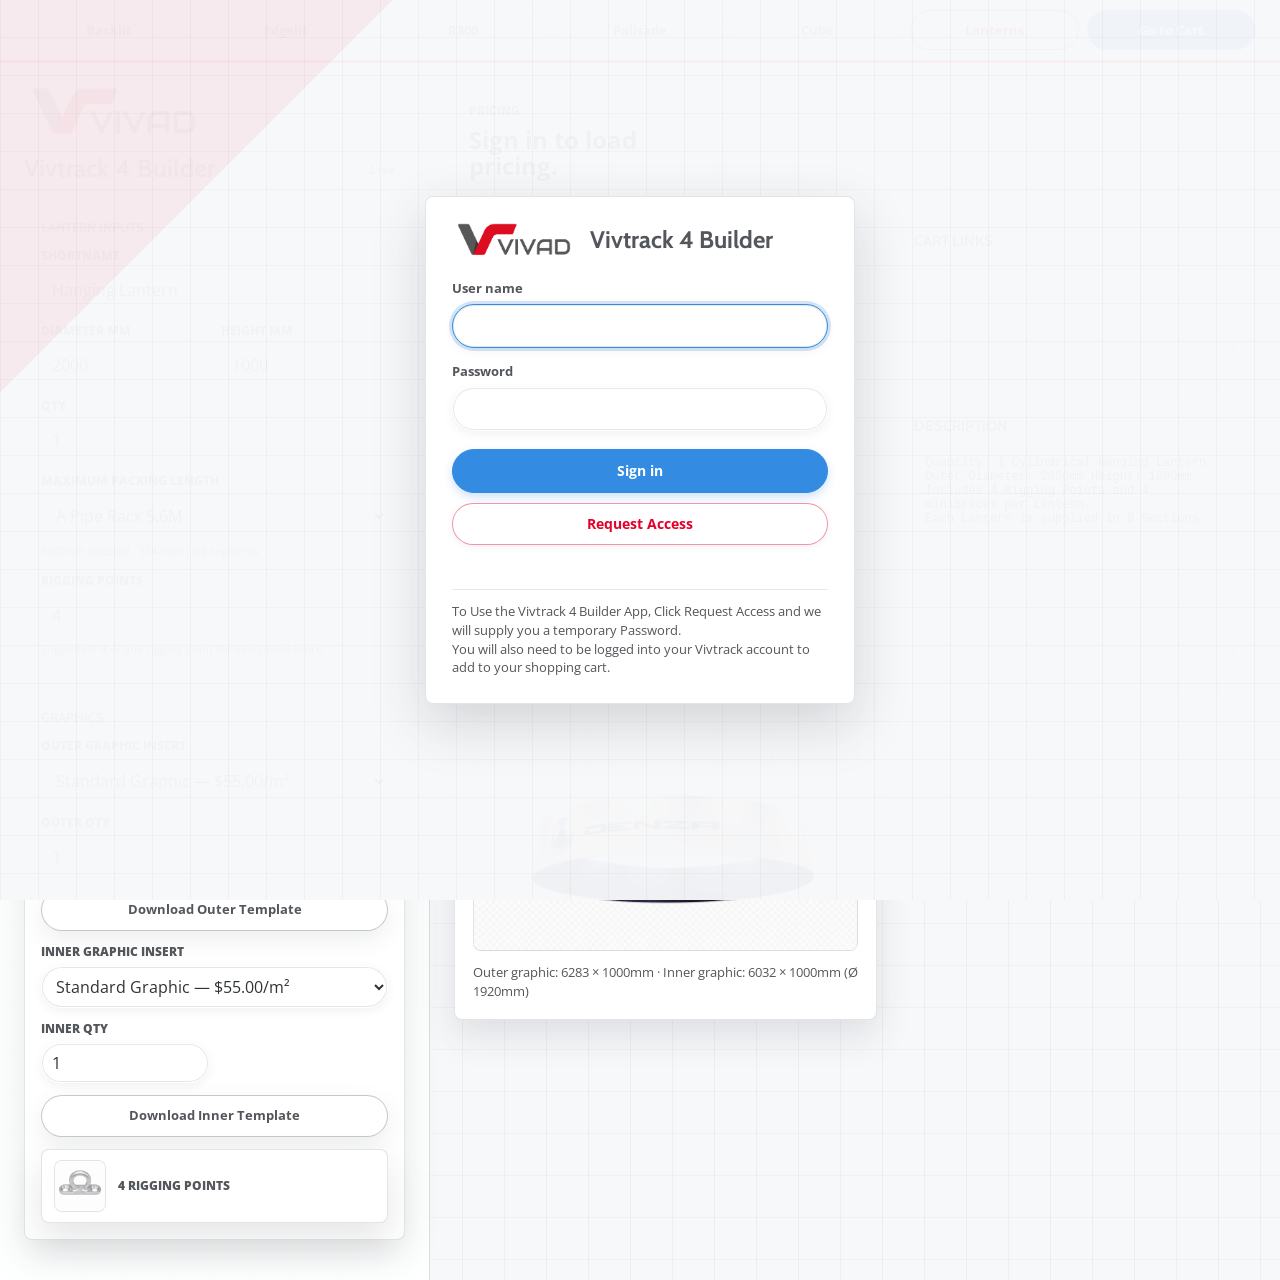
<file: lanterns/index.html>
<!doctype html>
<html lang="en">
  <head>
    <meta charset="utf-8" />
    <meta name="viewport" content="width=device-width, initial-scale=1" />
    <title>Vivtrack 4 Builder — Lanterns</title>
    <link rel="stylesheet" href="../r300/styles.css?v=lanterns-20260815" />
    <link rel="stylesheet" href="./styles.css?v=lanterns-20260815" />
    <link rel="stylesheet" href="../brand.css?v=vivad-cart-blue-20260725" />
    <link rel="stylesheet" href="../auth.css?v=vivad-style-20260725" />
    <script src="../auth.js"></script>
    <script src="../pricing-config.js"></script>
  </head>
  <body>
    <nav class="app-tabs" aria-label="Application pages">
      <a href="../index.html">Backlit</a>
      <a href="../edgelit.html">Edgelit</a>
      <a href="../r300/index.html">R300</a>
      <a href="../palisade.html">Palisade</a>
      <a href="../cube.html">Cube</a>
      <a class="active" href="index.html">Lanterns</a>
      <a href="https://vivad.com.au/shopping-cart">Go to Cart</a>
    </nav>

    <div class="app">
      <aside class="sidebar">
        <img class="brand-logo" src="./assets/vivad-logo-user.png" alt="Vivad" />
        <div class="mast"><h1>Vivtrack 4 Builder</h1><div class="status">Live</div></div>

        <section class="section">
          <h2 class="section-title">Lantern Inputs</h2>
          <div class="grid">
            <label class="field full"><span>Shortname</span><input id="shortname" type="text" autocomplete="off" value="Hanging Lantern" /></label>
            <label class="field"><span>Diameter mm</span><input id="diameter" type="number" min="1500" step="1" value="2000" inputmode="numeric" /></label>
            <label class="field"><span>Height mm</span><input id="height" type="number" min="78" max="3000" step="1" value="1000" inputmode="numeric" /></label>
            <label class="field"><span>QTY</span><input id="quantity" type="number" min="1" step="1" value="1" inputmode="numeric" /></label>
            <label class="field full"><span>Maximum Packing Length</span><select id="maxPacking"></select><small id="packingHint"></small></label>
            <label class="field full"><span>Rigging Points</span><input id="riggingPoints" type="number" min="0" step="1" value="4" inputmode="numeric" /><small id="riggingHint">Suggested: one rigging point for every mini brace.</small></label>
          </div>
        </section>

        <section class="section">
          <h2 class="section-title">Graphics</h2>
          <div class="grid">
            <label class="field full"><span>Outer Graphic insert</span><select id="outerFabric"></select></label>
            <label class="field"><span>Outer QTY</span><input id="outerQuantity" type="number" min="0" step="1" value="1" inputmode="numeric" /></label>
            <div class="field full"><button class="button secondary" type="button" data-template="outer">Download Outer Template</button></div>
            <label class="field full"><span>Inner Graphic insert</span><select id="innerFabric"></select></label>
            <label class="field"><span>Inner QTY</span><input id="innerQuantity" type="number" min="0" step="1" value="1" inputmode="numeric" /></label>
            <div class="field full"><button class="button secondary" type="button" data-template="inner">Download Inner Template</button></div>
            <label class="check-field full rigging-control">
              <img src="./assets/rigging-point.png" alt="" />
              <span id="riggingLabel">4 Rigging Points</span>
            </label>
          </div>
        </section>
      </aside>

      <main class="main">
        <section class="summary-grid" aria-label="Calculated prices" id="metrics"></section>
        <section class="workspace">
          <div class="left-stack">
            <section class="panel">
              <h2>Layout</h2>
              <div class="diagram-wrap" id="diagram"></div>
              <img class="hero-image secondary-image lantern-photo" src="./assets/cylinder.png" alt="Cylindrical hanging lantern" />
              <p class="insert-summary" id="graphicSummary"></p>
            </section>
          </div>
          <div class="right-stack">
            <section class="actions-panel">
              <h2>Cart Links</h2>
              <div class="button-grid" id="cartButtons"></div>
              <textarea class="url-box" id="selectedUrl" readonly></textarea>
            </section>
            <section class="panel">
              <h2>Description</h2>
              <textarea class="description-box" id="descriptionText" readonly></textarea>
            </section>
          </div>
        </section>
      </main>
    </div>
    <script src="./app.js?v=lanterns-20260816-quantity" defer></script>
  </body>
</html>
</file>
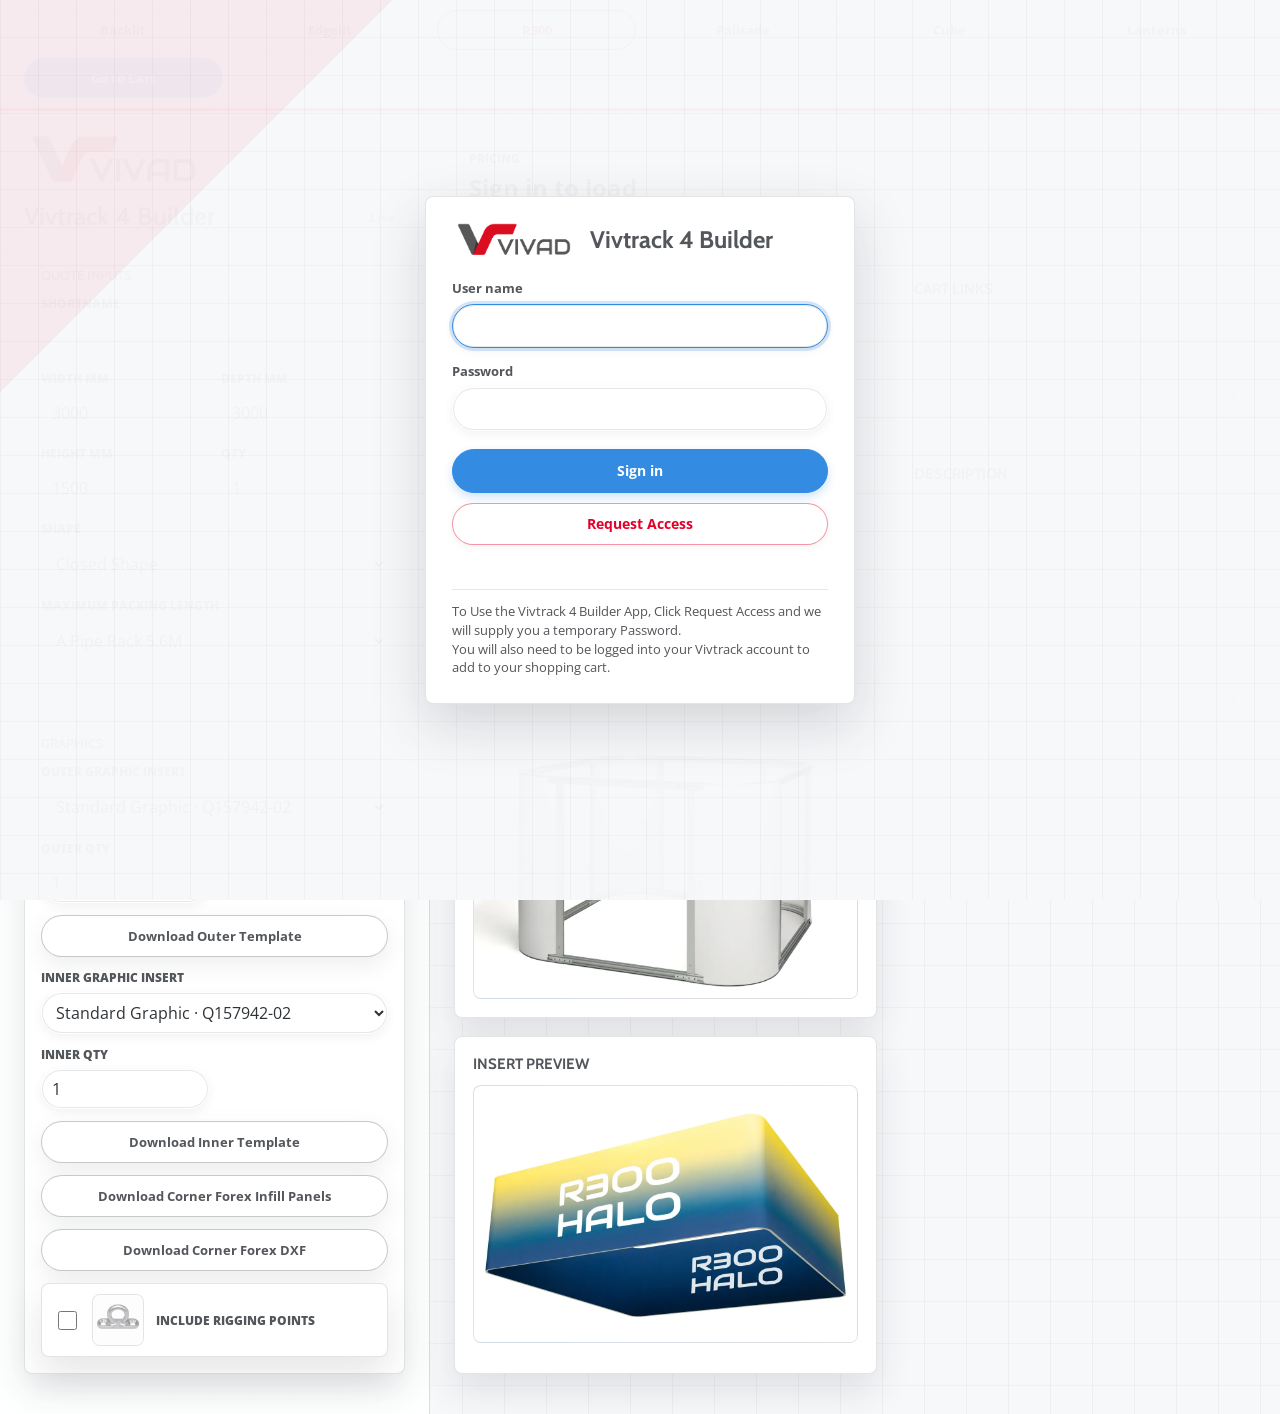
<file: r300/index.html>
<!doctype html>
<html lang="en">
  <head>
    <meta charset="utf-8" />
    <meta name="viewport" content="width=device-width, initial-scale=1" />
    <title>Vivtrack 4 Builder</title>
    <link rel="stylesheet" href="./styles.css?v=vivad-cart-blue-20260725" />
    <link rel="stylesheet" href="../brand.css?v=vivad-cart-blue-20260725" />
    <link rel="stylesheet" href="../auth.css?v=vivad-style-20260725" />
<script src="../auth.js"></script>
<script src="../pricing-config.js"></script>
  </head>
  <body>
    <nav class="app-tabs" aria-label="Application pages">
      <a href="../index.html">Backlit</a>
      <a href="../edgelit.html">Edgelit</a>
      <a class="active" href="index.html">R300</a>
      <a href="../palisade.html">Palisade</a>
      <a href="../cube.html">Cube</a>
      <a href="../lanterns/index.html">Lanterns</a>
      <a href="https://vivad.com.au/shopping-cart">Go to Cart</a>
    </nav>

    <div class="app">
      <aside class="sidebar">
        <img class="brand-logo" src="./assets/vivad-logo-user.png" alt="Vivad" />
        <div class="mast">
          <div>
            <h1>Vivtrack 4 Builder</h1>
          </div>
          <div class="status">Live</div>
        </div>

        <section class="section">
          <h2 class="section-title">Quote Inputs</h2>
          <div class="grid">
            <label class="field full">
              <span>Shortname</span>
              <input id="shortname" type="text" autocomplete="off" />
            </label>

            <label class="field">
              <span>Width mm</span>
              <input id="width" type="number" min="800" step="1" value="3000" inputmode="numeric" />
            </label>

            <label class="field">
              <span>Depth mm</span>
              <input id="length" type="number" min="800" step="1" value="3000" inputmode="numeric" />
            </label>

            <label class="field">
              <span>Height mm</span>
              <input id="height" type="number" min="280" max="3000" step="1" value="1500" inputmode="numeric" />
            </label>

            <label class="field">
              <span>QTY</span>
              <input id="quantity" type="number" min="1" step="1" value="1" inputmode="numeric" />
            </label>

            <label class="field full">
              <span>Shape</span>
              <select id="shape"></select>
            </label>

            <label class="field full">
              <span>Maximum Packing Length</span>
              <select id="maxPacking"></select>
              <small id="packingHint"></small>
            </label>
          </div>
        </section>

        <section class="section">
          <h2 class="section-title">Graphics</h2>
          <div class="grid">
            <label class="field full">
              <span>Outer Graphic insert</span>
              <select id="outerFabricGroup"></select>
            </label>

            <label class="field">
              <span>Outer QTY</span>
              <input id="outerGraphicQty" type="number" min="0" step="1" value="1" inputmode="numeric" />
            </label>

            <div class="field full">
              <button class="button secondary" type="button" data-template="outer">Download Outer Template</button>
            </div>

            <label class="field full">
              <span>Inner Graphic insert</span>
              <select id="innerFabricGroup"></select>
            </label>

            <label class="field">
              <span>Inner QTY</span>
              <input id="innerGraphicQty" type="number" min="0" step="1" value="1" inputmode="numeric" />
            </label>

            <div class="field full">
              <button class="button secondary" type="button" data-template="inner">Download Inner Template</button>
            </div>

            <div class="field full">
              <button class="button secondary" type="button" data-infill-cut-file>Download Corner Forex Infill Panels</button>
            </div>

            <div class="field full">
              <a class="button secondary" id="infillDxfLink" href="#" download="Forex-Infill-Cut-File.dxf">Download Corner Forex DXF</a>
            </div>

            <label class="check-field full">
              <input id="includeRigging" type="checkbox" />
              <img src="./assets/rigging-point.png" alt="" />
              <span id="riggingLabel">Include Rigging Points</span>
            </label>
          </div>
        </section>
      </aside>

      <main class="main">
        <section class="summary-grid" aria-label="Calculated frame metrics" id="metrics"></section>

        <section class="workspace">
          <div class="left-stack">
            <section class="panel">
              <h2>Layout</h2>
              <div class="diagram-wrap" id="diagram"></div>
              <img class="hero-image secondary-image" src="./assets/halo-frame-user.webp" alt="Aluminium R300 halo frame configuration" />
            </section>

            <section class="panel">
              <h2>Insert Preview</h2>
              <img class="hero-image" src="./assets/halo-inserts-user.webp" alt="R300 Halo fabric display insert" />
              <p class="insert-summary" id="insertSummary"></p>
            </section>
          </div>

          <div class="right-stack">
            <section class="actions-panel">
              <h2>Cart Links</h2>
              <div class="button-grid" id="cartButtons"></div>
              <textarea class="url-box" id="selectedUrl" readonly></textarea>
            </section>

            <section class="panel">
              <h2>Description</h2>
              <textarea class="description-box" id="descriptionText" readonly></textarea>
            </section>
          </div>
        </section>
      </main>
    </div>

    <script src="./app.js?v=20260725-vivad-style" defer></script>
  </body>
</html>
</file>
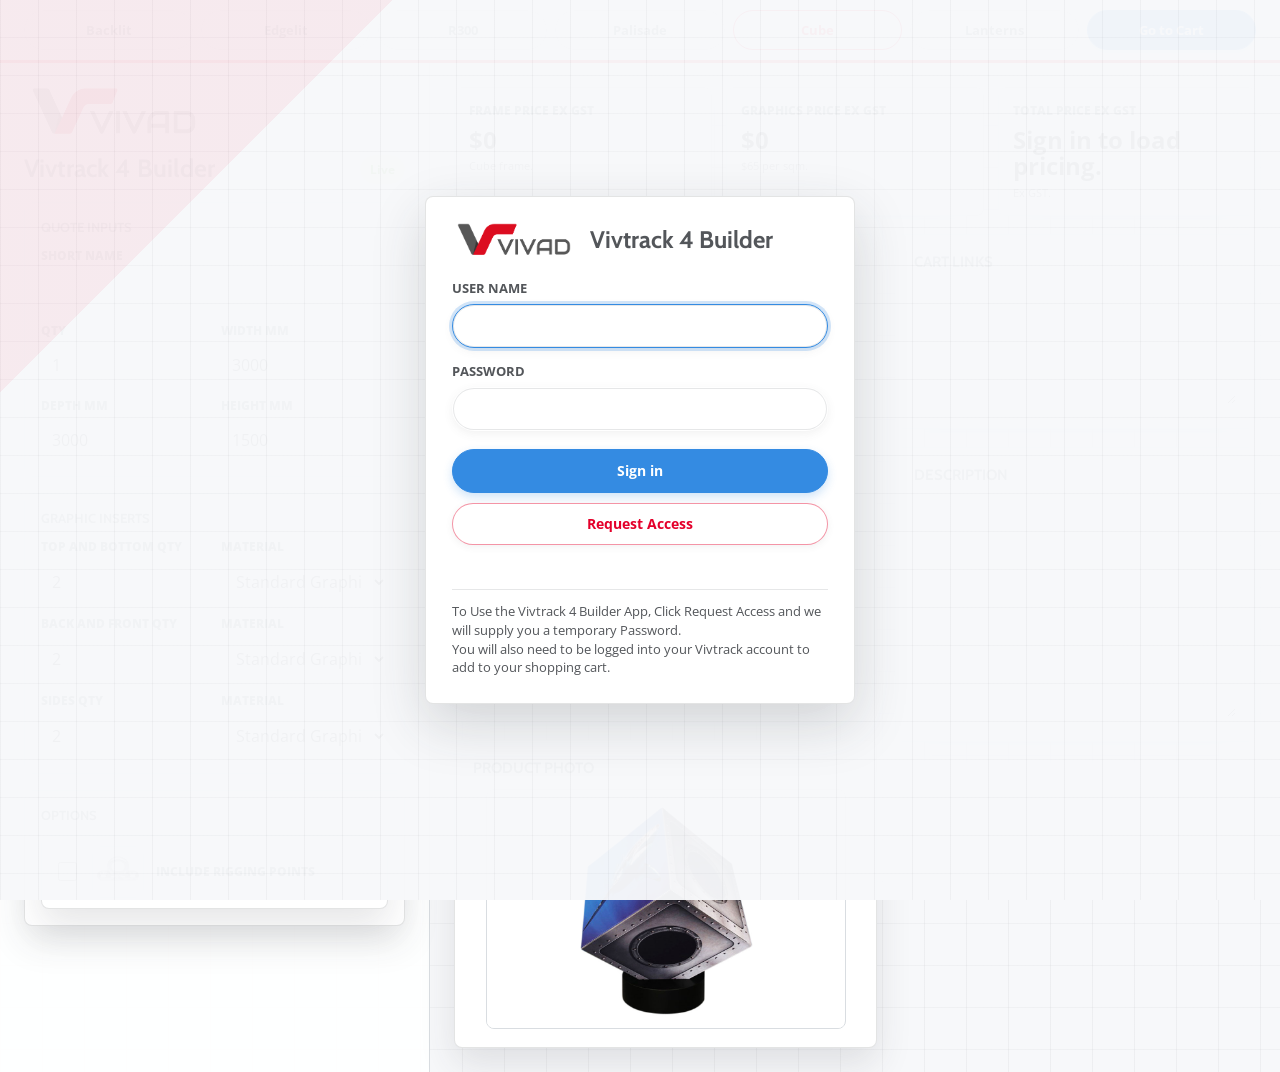
<file: cube.html>
<!doctype html>
<html lang="en">
<head>
  <meta charset="utf-8">
  <meta name="viewport" content="width=device-width, initial-scale=1">
  <title>Vivtrack 4 Builder</title>
  <style>
    :root {
      --ink: #2f3336;
      --muted: #53565a;
      --line: #d9dde1;
      --paper: #f7f8fa;
      --panel: #ffffff;
      --field: #ffffff;
      --field-focus: #eff5fb;
      --accent: #e4002b;
      --accent-dark: #aa001f;
      --blue: #53565a;
      --shadow: 0 16px 38px rgba(47, 51, 54, 0.12);
      --radius: 8px;
    }

    * { box-sizing: border-box; }

    body {
      margin: 0;
      color: var(--ink);
      background:
        linear-gradient(90deg, rgba(83, 86, 90, 0.055) 0 1px, transparent 1px 100%),
        linear-gradient(0deg, rgba(83, 86, 90, 0.045) 0 1px, transparent 1px 100%),
        var(--paper);
      background-size: 42px 42px;
      font-family: var(--font-body, "Open Sans", "Segoe UI", Arial, Helvetica, sans-serif);
      letter-spacing: 0;
    }

    button, input, select, textarea, output { font: inherit; }
    a { color: inherit; }

    .app-tabs {
      position: sticky;
      top: 0;
      z-index: 20;
      display: grid;
      grid-template-columns: repeat(7, minmax(0, 1fr));
      gap: 8px;
      padding: 10px 24px;
      background: rgba(255, 255, 255, 0.96);
      border-bottom: 1px solid var(--line);
      box-shadow: 0 8px 24px rgba(83, 86, 90, 0.10);
    }

    .app-tabs a {
      display: flex;
      align-items: center;
      justify-content: center;
      min-height: 40px;
      padding: 9px 12px;
      border: 1px solid var(--line);
      border-radius: var(--radius);
      background: #ffffff;
      color: var(--muted);
      font-size: 13px;
      font-weight: 800;
      text-decoration: none;
    }

    .app-tabs a.active {
      border-color: var(--accent);
      background: #fff1f3;
      color: var(--accent-dark);
    }

    .app {
      min-height: calc(100vh - 61px);
      display: grid;
      grid-template-columns: minmax(340px, 430px) minmax(0, 1fr);
    }

    .sidebar {
      padding: 24px;
      background: rgba(255, 255, 255, 0.9);
      border-right: 1px solid var(--line);
    }

    .main { padding: 24px; }

    .brand-logo {
      width: 180px;
      max-width: 100%;
      display: block;
      margin-bottom: 18px;
    }

    .mast {
      display: grid;
      grid-template-columns: 1fr auto;
      gap: 14px;
      align-items: start;
      margin-bottom: 18px;
    }

    h1 {
      margin: 0;
      font-size: 25px;
      line-height: 1.08;
    }

    .status {
      align-self: start;
      padding: 6px 10px;
      border-radius: 999px;
      background: #e8f2df;
      color: #5fa825;
      font-size: 12px;
      font-weight: 800;
    }

    .section, .panel, .actions, .metric {
      border: 1px solid var(--line);
      border-radius: var(--radius);
      background: var(--panel);
      box-shadow: var(--shadow);
    }

    .section {
      padding: 16px;
      margin-bottom: 16px;
    }

    .section-title, .panel h2, .actions h2 {
      margin: 0 0 12px;
      font-size: 15px;
      text-transform: uppercase;
      color: var(--muted);
    }

    .grid {
      display: grid;
      grid-template-columns: 1fr 1fr;
      gap: 12px;
    }

    .field {
      display: grid;
      gap: 6px;
    }

    .field.full, .check-field.full { grid-column: 1 / -1; }

    label {
      color: var(--muted);
      font-size: 12px;
      font-weight: 800;
      text-transform: uppercase;
    }

    input, select, textarea {
      width: 100%;
      min-height: 38px;
      border: 1px solid #b8c2be;
      border-radius: var(--radius);
      background: var(--field);
      color: var(--ink);
      padding: 8px 10px;
    }

    input:focus, select:focus, textarea:focus {
      outline: 2px solid var(--field-focus);
      outline-offset: 1px;
    }

    .check-field {
      display: grid;
      grid-template-columns: auto 52px minmax(0, 1fr);
      align-items: center;
      gap: 12px;
      min-height: 70px;
      padding: 10px 12px;
      border: 1px solid var(--line);
      border-radius: var(--radius);
      background: #ffffff;
    }

    .check-field input {
      width: 19px;
      height: 19px;
      min-height: 19px;
      padding: 0;
      accent-color: var(--accent);
    }

    .check-field img {
      width: 52px;
      height: 52px;
      object-fit: contain;
      border: 1px solid var(--line);
      border-radius: var(--radius);
      background: #ffffff;
    }

    .check-field span {
      min-width: 0;
      color: var(--muted);
      font-size: 12px;
      font-weight: 800;
      line-height: 1.25;
      text-transform: uppercase;
    }

    .summary-grid {
      display: grid;
      grid-template-columns: repeat(3, minmax(0, 1fr));
      gap: 14px;
      margin-bottom: 18px;
    }

    .metric {
      padding: 14px;
      min-height: 92px;
    }

    .metric span {
      display: block;
      color: var(--muted);
      font-size: 12px;
      font-weight: 800;
      text-transform: uppercase;
      margin-bottom: 8px;
    }

    .metric strong {
      display: block;
      font-size: 24px;
      line-height: 1.1;
    }

    .metric small {
      display: block;
      margin-top: 6px;
      color: var(--muted);
      font-size: 11px;
      line-height: 1.35;
    }

    .workspace {
      display: grid;
      grid-template-columns: minmax(0, 1.08fr) minmax(340px, 0.92fr);
      gap: 18px;
      align-items: start;
    }

    .left-stack, .right-stack {
      display: grid;
      gap: 18px;
      align-content: start;
    }

    .panel, .actions { padding: 18px; }

    .diagram-wrap {
      min-height: 420px;
      border: 1px solid var(--line);
      border-radius: var(--radius);
      background: #ffffff;
      overflow: hidden;
    }

    svg { display: block; width: 100%; height: auto; }

    .product-photo {
      display: block;
      width: min(100%, 360px);
      max-height: 240px;
      object-fit: contain;
      margin: 0 auto;
      border: 1px solid var(--line);
      border-radius: var(--radius);
      background: #ffffff;
    }

    .cube-line {
      stroke: #87918d;
      stroke-width: 7;
      fill: none;
      stroke-linecap: round;
      stroke-linejoin: round;
    }

    .brace-line {
      stroke: var(--blue);
      stroke-width: 3;
      fill: none;
      stroke-linecap: round;
      opacity: 0.9;
    }

    .dim {
      stroke: #34413d;
      stroke-width: 1.4;
    }

    .guide {
      stroke: #9aa8a3;
      stroke-width: 1;
      stroke-dasharray: 5 6;
    }

    .dim-labels {
      fill: #34413d;
      font-size: 13px;
      font-weight: 800;
    }

    .table {
      width: 100%;
      border-collapse: collapse;
      font-size: 13px;
    }

    .table th, .table td {
      padding: 9px 8px;
      border-bottom: 1px solid var(--line);
      text-align: left;
      vertical-align: top;
    }

    .table th {
      color: var(--muted);
      font-size: 11px;
      text-transform: uppercase;
    }

    .table .num { text-align: right; white-space: nowrap; }

    .button-grid {
      display: grid;
      gap: 10px;
      margin-top: 12px;
    }

    .cart-button {
      display: grid;
      grid-template-columns: 1fr auto;
      gap: 10px;
      align-items: center;
      min-height: 50px;
      border: 1px solid #348be2;
      border-radius: 999px;
      background: #348be2;
      color: white;
      font: inherit;
      font-size: 0.82rem;
      font-weight: 600;
      line-height: 1.2;
      text-align: left;
      cursor: pointer;
      padding: 10px 14px;
      box-shadow: 0 4px 10px rgba(52, 139, 226, 0.24);
    }

    .cart-button.secondary {
      background: #348be2;
      border-color: #348be2;
    }

    .cart-button.combo {
      background: #348be2;
      border-color: #348be2;
    }

    .cart-button:hover,
    .cart-button.secondary:hover,
    .cart-button.combo:hover {
      background: #498ddc;
      border-color: #498ddc;
      box-shadow: 0 8px 18px rgba(52, 139, 226, 0.28);
    }

    .cart-button small {
      opacity: 0.86;
      font-size: 0.72rem;
      font-weight: 600;
    }

    .url-box, .description-box {
      width: 100%;
      min-height: 110px;
      margin-top: 12px;
      background: #eef3f1;
      font-family: Consolas, "Courier New", monospace;
      font-size: 12px;
      resize: vertical;
    }

    .description-box {
      min-height: 210px;
      background: #eef3f1;
    }

    @media (max-width: 1060px) {
      .app, .workspace { grid-template-columns: 1fr; }
      .sidebar { border-right: 0; border-bottom: 1px solid var(--line); }
      .summary-grid { grid-template-columns: repeat(2, minmax(0, 1fr)); }
    }

    @media (max-width: 680px) {
      .app-tabs, .summary-grid, .grid { grid-template-columns: 1fr; }
      .field.full { grid-column: auto; }
    }
  </style>
  <link rel="stylesheet" href="brand.css?v=vivad-cart-blue-20260725">
  <link rel="stylesheet" href="auth.css?v=vivad-style-20260725">
<script src="auth.js"></script>
<script src="pricing-config.js"></script>
</head>
<body>
  <nav class="app-tabs" aria-label="Application pages">
    <a href="index.html">Backlit</a>
    <a href="edgelit.html">Edgelit</a>
    <a href="r300/index.html">R300</a>
    <a href="palisade.html">Palisade</a>
    <a class="active" href="cube.html">Cube</a>
    <a href="lanterns/index.html">Lanterns</a>
    <a href="https://vivad.com.au/shopping-cart">Go to Cart</a>
  </nav>
  <div class="app">
    <aside class="sidebar">
      <img class="brand-logo" src="vivad-logo.png" alt="Vivad">
      <div class="mast">
        <div>
          <h1>Vivtrack 4 Builder</h1>
        </div>
        <div class="status">Live</div>
      </div>
      <form id="configForm">
        <section class="section">
          <h2 class="section-title">Quote Inputs</h2>
          <div class="grid">
            <div class="field full">
              <label for="shortName">Short Name</label>
              <input id="shortName" name="shortName" value="">
            </div>
            <div class="field">
              <label for="quantity">QTY</label>
              <input id="quantity" name="quantity" type="number" min="1" step="1" value="1">
            </div>
            <div class="field">
              <label for="width">Width mm</label>
              <input id="width" name="width" type="number" min="100" step="1" value="3000">
            </div>
            <div class="field">
              <label for="depth">Depth mm</label>
              <input id="depth" name="depth" type="number" min="100" step="1" value="3000">
            </div>
            <div class="field">
              <label for="height">Height mm</label>
              <input id="height" name="height" type="number" min="100" step="1" value="1500">
            </div>
          </div>
        </section>

        <section class="section">
          <h2 class="section-title">Graphic Inserts</h2>
          <div class="grid">
            <div class="field">
              <label for="topBottomQty">Top and Bottom QTY</label>
              <input id="topBottomQty" type="number" min="0" step="1" value="2">
            </div>
            <div class="field">
              <label for="topBottomMaterial">Material</label>
              <select id="topBottomMaterial"></select>
            </div>
            <div class="field">
              <label for="backFrontQty">Back and Front QTY</label>
              <input id="backFrontQty" type="number" min="0" step="1" value="2">
            </div>
            <div class="field">
              <label for="backFrontMaterial">Material</label>
              <select id="backFrontMaterial"></select>
            </div>
            <div class="field">
              <label for="sidesQty">Sides QTY</label>
              <input id="sidesQty" type="number" min="0" step="1" value="2">
            </div>
            <div class="field">
              <label for="sidesMaterial">Material</label>
              <select id="sidesMaterial"></select>
            </div>
          </div>
        </section>

        <section class="section">
          <h2 class="section-title">Options</h2>
          <div class="grid">
            <label class="check-field full">
              <input id="includeRigging" type="checkbox">
              <img src="r300/assets/rigging-point.png" alt="">
              <span id="riggingLabel">Include Rigging Points</span>
            </label>
          </div>
        </section>
      </form>
    </aside>

    <main class="main">
      <section class="summary-grid" aria-label="Summary">
        <div class="metric">
          <span>Frame Price Ex GST</span>
          <strong id="framePrice">$0</strong>
          <small id="frameMeta">Cube frame.</small>
        </div>
        <div class="metric">
          <span>Graphics Price Ex GST</span>
          <strong id="graphicsPrice">$0</strong>
          <small>$65 per sqm.</small>
        </div>
        <div class="metric">
          <span>Total Price Ex GST</span>
          <strong id="grandTotal">$0</strong>
          <small>Ex GST.</small>
        </div>
      </section>

      <section class="workspace">
        <div class="left-stack">
          <section class="panel">
            <h2>Layout</h2>
            <div class="diagram-wrap" id="diagram"></div>
          </section>
          <section class="panel">
            <h2>Product Photo</h2>
            <img class="product-photo" src="cube-product.jpg" alt="Cube product photo">
          </section>
          <section class="panel" hidden>
            <h2>Cost Components</h2>
            <table class="table">
              <thead>
                <tr><th>Item</th><th class="num">Qty</th><th class="num">Size</th><th class="num">Cost</th></tr>
              </thead>
              <tbody id="lineItems"></tbody>
            </table>
          </section>
        </div>

        <div class="right-stack">
          <section class="actions">
            <h2>Cart Links</h2>
            <div class="button-grid" id="cartButtons"></div>
            <textarea class="url-box" id="selectedUrl" readonly></textarea>
          </section>
          <section class="panel">
            <h2>Description</h2>
            <textarea class="description-box" id="description" readonly></textarea>
          </section>
        </div>
      </section>
    </main>
  </div>

  <script>
    const DATA = {
      frameQcode: "Q143933-01",
      cubeExtrusionCostPerM: 25,
      cubeExtrusionKgPerM: 0.892,
      minibraceCostPerM: 11.23,
      minibraceKgPerM: 0.402,
      cubeCornerOffset: 55,
      cornerCost: 30,
      tensionLockCost: 30,
      printRate: 65,
      graphicsGsm: 250,
      riggingPointCost: 12,
      riggingPointWeightKg: 0.07,
      riggingPointDist: 2000,
      minibraceThreshold: 2100,
      minibraceOffset: 30,
      graphics: {
        standard: { name: "Standard Graphic", qcode: "Q141165-02" },
        blockout: { name: "Blockout Graphics", qcode: "Q118020-02" },
        polarlight: { name: "Polarlight", qcode: "Q54823-09" },
        d51: { name: "D51", qcode: "Q118020-12" }
      }
    };

    const $ = (id) => document.getElementById(id);
    const FORM_STATE_KEY = "vivalux-cube-form-state";
    const SHARED_DIMENSION_STATE_KEY = "vivalux-shared-frame-dimensions";
    const SHARED_DIMENSION_LINKS = new Set(["r300/index.html", "palisade.html", "cube.html"]);
    const DEFAULT_SHARED_DIMENSIONS = { width: 3000, depth: 3000, height: 1500 };
    const PRICE_MULTIPLIER = 1.4285714;
    const money = (value) => `$${(Number.isFinite(value) ? value : 0).toLocaleString("en-AU", { maximumFractionDigits: 2 })}`;
    const whole = (value) => Math.round(Number.isFinite(value) ? value : 0);
    const encode = encodeURIComponent;

    function increasedPrice(value) {
      const number = Number(value);
      const discountMultiplier = window.VivaluxAuth?.getDiscountMultiplier?.() ?? 1;
      return Number.isFinite(number) ? number * (DATA.priceMultiplier || PRICE_MULTIPLIER) * discountMultiplier : 0;
    }

    function init() {
      const graphicOptions = Object.entries(DATA.graphics).map(([id, item]) =>
        `<option value="${id}">${item.name}</option>`
      ).join("");
      ["topBottomMaterial", "backFrontMaterial", "sidesMaterial"].forEach((id) => {
        $(id).innerHTML = graphicOptions;
      });
    }

    function saveFormState() {
      try {
        const state = {};
        document.querySelectorAll("#configForm select").forEach((el) => {
          state[el.name || el.id] = el.value;
        });
        localStorage.setItem(FORM_STATE_KEY, JSON.stringify(state));
      } catch {
        /* Ignore storage errors in private or locked-down browser contexts. */
      }
    }

    function restoreFormState() {
      try {
        const state = JSON.parse(localStorage.getItem(FORM_STATE_KEY) || "{}");
        document.querySelectorAll("#configForm select").forEach((el) => {
          const key = el.name || el.id;
          if (Object.prototype.hasOwnProperty.call(state, key)) {
            el.value = state[key];
          }
        });
      } catch {
        /* Ignore malformed saved state. */
      }
    }

    function positiveNumber(value) {
      const number = Number(value);
      return Number.isFinite(number) && number > 0 ? number : null;
    }

    function clampForInput(input, value) {
      const min = input.min === "" ? null : Number(input.min);
      const max = input.max === "" ? null : Number(input.max);
      let clamped = value;
      if (Number.isFinite(min)) clamped = Math.max(min, clamped);
      if (Number.isFinite(max)) clamped = Math.min(max, clamped);
      return clamped;
    }

    function setSharedDimensionInput(id, value) {
      const input = $(id);
      const number = positiveNumber(value);
      if (!input || number === null) return;
      input.value = String(Math.round(clampForInput(input, number)));
    }

    function normalizedSharedDimensions(source) {
      const dimensions = {};
      ["width", "height"].forEach((key) => {
        const value = positiveNumber(source && source[key]);
        if (value !== null) dimensions[key] = value;
      });
      const depth = positiveNumber(source && (source.depth ?? source.length));
      if (depth !== null) dimensions.depth = depth;
      return dimensions;
    }

    function readStoredSharedDimensions() {
      try {
        return normalizedSharedDimensions(JSON.parse(localStorage.getItem(SHARED_DIMENSION_STATE_KEY) || "{}"));
      } catch {
        return {};
      }
    }

    function readUrlSharedDimensions() {
      const params = new URLSearchParams(window.location.search);
      return normalizedSharedDimensions({
        width: params.get("width"),
        depth: params.get("depth") || params.get("length"),
        height: params.get("height")
      });
    }

    function currentSharedDimensions() {
      return {
        width: positiveNumber($("width").value) || 3000,
        depth: positiveNumber($("depth").value) || 3000,
        height: positiveNumber($("height").value) || 1500
      };
    }

    function updateSharedDimensionLinks(dimensions = currentSharedDimensions()) {
      document.querySelectorAll(".app-tabs a").forEach((link) => {
        const originalHref = link.dataset.dimensionHref || link.getAttribute("href") || "";
        link.dataset.dimensionHref = originalHref;
        if (!SHARED_DIMENSION_LINKS.has(originalHref)) return;

        const url = new URL(originalHref, window.location.href);
        url.searchParams.set("width", String(Math.round(dimensions.width)));
        url.searchParams.delete("length");
        url.searchParams.set("depth", String(Math.round(dimensions.depth)));
        url.searchParams.set("height", String(Math.round(dimensions.height)));
        link.href = url.href;
      });
    }

    function saveSharedFrameDimensions() {
      const dimensions = currentSharedDimensions();
      try {
        localStorage.setItem(SHARED_DIMENSION_STATE_KEY, JSON.stringify(dimensions));
      } catch {
        /* Ignore storage errors in private or locked-down browser contexts. */
      }
      updateSharedDimensionLinks(dimensions);
    }

    function restoreSharedFrameDimensions() {
      const dimensions = { ...DEFAULT_SHARED_DIMENSIONS, ...readUrlSharedDimensions() };
      setSharedDimensionInput("width", dimensions.width);
      setSharedDimensionInput("depth", dimensions.depth);
      setSharedDimensionInput("height", dimensions.height);
    }

    function numberValue(id, fallback) {
      return Math.max(0, Number($(id).value) || fallback);
    }

    function getConfig() {
      return {
        shortName: $("shortName").value.trim(),
        quantity: Math.max(1, Math.round(numberValue("quantity", 1))),
        width: Math.max(100, numberValue("width", 3000)),
        depth: Math.max(100, numberValue("depth", 3000)),
        height: Math.max(100, numberValue("height", 1500)),
        includeRigging: $("includeRigging").checked,
        inserts: [
          { key: "topBottom", label: "Cube Top and Bottom", qty: Math.max(0, Math.round(numberValue("topBottomQty", 0))), material: $("topBottomMaterial").value || "standard" },
          { key: "backFront", label: "Cube Back and Front", qty: Math.max(0, Math.round(numberValue("backFrontQty", 0))), material: $("backFrontMaterial").value || "standard" },
          { key: "sides", label: "Cube Sides", qty: Math.max(0, Math.round(numberValue("sidesQty", 0))), material: $("sidesMaterial").value || "standard" }
        ]
      };
    }

    function cartUrl(params) {
      return `https://vivad.com.au/shopping-cart?${Object.entries(params)
        .filter(([, value]) => value !== undefined && value !== null && value !== "")
        .map(([key, value]) => `${encode(key)}=${encode(String(value))}`)
        .join("&")}`;
    }

    function insertSize(cfg, key) {
      if (key === "topBottom") return { width: cfg.width, height: cfg.depth };
      if (key === "backFront") return { width: cfg.width, height: cfg.height };
      return { width: cfg.depth, height: cfg.height };
    }

    function intermediateBraceCount(span) {
      return Math.max(0, Math.ceil(span / DATA.minibraceThreshold) - 1);
    }

    function cubeExtrusionLength(span) {
      return Math.max(0, span - 2 * DATA.cubeCornerOffset);
    }

    function cubeExtrusionGroups(widthLength, depthLength, heightLength) {
      const groups = new Map();
      [
        { length: widthLength, qty: 4 },
        { length: depthLength, qty: 4 },
        { length: heightLength, qty: 4 }
      ].forEach((item) => {
        if (item.length <= 0 || item.qty <= 0) return;
        groups.set(item.length, (groups.get(item.length) || 0) + item.qty);
      });
      return Array.from(groups, ([length, qty]) => ({ length, qty }));
    }

    function riggingPointQty(cfg) {
      return [cfg.width, cfg.depth, cfg.width, cfg.depth]
        .reduce((sum, run) => sum + Math.ceil(run / DATA.riggingPointDist), 0);
    }

    function calculate() {
      const cfg = getConfig();
      const widthExtrusionLength = cubeExtrusionLength(cfg.width);
      const depthExtrusionLength = cubeExtrusionLength(cfg.depth);
      const heightExtrusionLength = cubeExtrusionLength(cfg.height);
      const extrusionGroups = cubeExtrusionGroups(widthExtrusionLength, depthExtrusionLength, heightExtrusionLength);
      const widthExtrusionMm = widthExtrusionLength * 4;
      const depthExtrusionMm = depthExtrusionLength * 4;
      const heightExtrusionMm = heightExtrusionLength * 4;
      const widthBracesPerFace = intermediateBraceCount(cfg.width);
      const depthBracesPerFace = intermediateBraceCount(cfg.depth);
      const minibraceQty = 2 * (widthBracesPerFace + depthBracesPerFace);
      const minibraceLength = Math.max(0, cfg.height - DATA.minibraceOffset);
      const tensionLockQty = minibraceQty * 2;
      const cornerQty = 8;
      const numberRiggingPoints = riggingPointQty(cfg);
      const riggingCost = cfg.includeRigging ? numberRiggingPoints * DATA.riggingPointCost : 0;

      const widthCost = widthExtrusionMm / 1000 * DATA.cubeExtrusionCostPerM;
      const depthCost = depthExtrusionMm / 1000 * DATA.cubeExtrusionCostPerM;
      const heightCost = heightExtrusionMm / 1000 * DATA.cubeExtrusionCostPerM;
      const minibraceCost = minibraceQty * minibraceLength / 1000 * DATA.minibraceCostPerM;
      const tensionLockCost = tensionLockQty * DATA.tensionLockCost;
      const cornerCost = cornerQty * DATA.cornerCost;
      const framePrice = widthCost + depthCost + heightCost + minibraceCost + tensionLockCost + cornerCost + riggingCost;

      const inserts = cfg.inserts.map((item) => {
        const size = insertSize(cfg, item.key);
        const material = DATA.graphics[item.material] || DATA.graphics.standard;
        const areaEach = size.width * size.height / 1000000;
        return {
          ...item,
          ...size,
          material,
          areaEach,
          totalArea: areaEach * item.qty
        };
      });
      const graphicsArea = inserts.reduce((sum, item) => sum + item.totalArea, 0);
      const graphicsPrice = graphicsArea * DATA.printRate;
      const graphicsWeightKg = graphicsArea * DATA.graphicsGsm / 1000;
      const riggingWeightKg = cfg.includeRigging ? numberRiggingPoints * DATA.riggingPointWeightKg : 0;
      const weightKg = Math.round(
        (widthExtrusionMm + depthExtrusionMm + heightExtrusionMm) * DATA.cubeExtrusionKgPerM / 1000 +
        minibraceQty * minibraceLength * DATA.minibraceKgPerM / 1000 +
        graphicsWeightKg +
        riggingWeightKg
      );

      const longestExtrusionLength = Math.max(widthExtrusionLength, depthExtrusionLength, heightExtrusionLength);
      const packingLengthCm = whole(longestExtrusionLength / 10);
      const packingWidthCm = 14;
      const packingHeightCm = 12;
      const minibraceDescription = minibraceQty > 0 ? `${minibraceQty} Vertical Minibraces` : "No vertical minibraces";
      const extrusionDescription = extrusionGroups
        .map((group) => `${group.qty} Lengths of Cube Extrusion ${whole(group.length)} mm Long`)
        .join("\r\n");
      const description = [
        "Cube frame",
        `${whole(cfg.width)} mm (w) x ${whole(cfg.depth)} mm (d) x ${whole(cfg.height)} mm (h)`,
        cfg.includeRigging && numberRiggingPoints > 0 ? `Includes ${numberRiggingPoints} rigging points.` : "",
        extrusionDescription,
        minibraceDescription,
        "8 corners",
        `Tension Locks: ${tensionLockQty}`,
        `Weight: ${weightKg} Kg.`
      ].filter(Boolean).join("\r\n");
      const frameUrl = cartUrl({
        qcode: DATA.frameQcode,
        quantity: cfg.quantity,
        shortname: cfg.shortName,
        description,
        packinglengthcm: packingLengthCm,
        packingwidthcm: packingWidthCm,
        packingheightcm: packingHeightCm,
        weightkg: weightKg,
        price: increasedPrice(framePrice).toFixed(2)
      });

      return {
        cfg,
        widthExtrusionLength,
        depthExtrusionLength,
        heightExtrusionLength,
        extrusionGroups,
        widthExtrusionMm,
        depthExtrusionMm,
        heightExtrusionMm,
        minibraceQty,
        minibraceLength,
        tensionLockQty,
        cornerQty,
        numberRiggingPoints,
        riggingCost,
        riggingWeightKg,
        framePrice,
        weightKg,
        inserts,
        graphicsArea,
        graphicsPrice,
        graphicsWeightKg,
        packingLengthCm,
        packingWidthCm,
        packingHeightCm,
        description,
        frameUrl,
        lines: [
          ...extrusionGroups.map((group) => ({
            item: "Cube Extrusion",
            qty: group.qty,
            size: `${whole(group.length)} mm`,
            cost: group.qty * group.length / 1000 * DATA.cubeExtrusionCostPerM
          })),
          { item: "Minibrace", qty: minibraceQty, size: `${whole(minibraceLength)} mm`, cost: minibraceCost },
          { item: "Tension Locks", qty: tensionLockQty, size: "inc fitting", cost: tensionLockCost },
          { item: "Corners", qty: cornerQty, size: "set", cost: cornerCost },
          { item: "Rigging points", qty: cfg.includeRigging ? numberRiggingPoints : 0, size: "included in frame", cost: riggingCost },
          ...inserts.filter((item) => item.qty > 0).map((item) => ({
            item: `${item.material.name} ${item.label}`,
            qty: item.qty,
            size: `${whole(item.width)} x ${whole(item.height)} mm`,
            cost: item.totalArea * DATA.printRate
          }))
        ]
      };
    }

    function insertUrl(item, unitPrice) {
      if (item.qty <= 0) return "";
      return cartUrl({
        qcode: item.material.qcode,
        quantity: item.qty,
        width: whole(item.width),
        height: whole(item.height),
        shortname: item.label,
        price: Number.isFinite(unitPrice) ? unitPrice.toFixed(2) : ""
      });
    }

    let pricingRequest = 0;

    function renderDiagram(result) {
      const { cfg } = result;
      const scale = Math.min(
        480 / Math.max(1, cfg.width + cfg.depth * 0.58),
        300 / Math.max(1, cfg.height + cfg.depth * 0.34)
      );
      const origin = { x: 130, y: 94 };
      const project = (x, y, z) => ({
        x: origin.x + x * scale + y * scale * 0.58,
        y: origin.y + (cfg.height - z) * scale + y * scale * 0.34
      });
      const line = (x1, y1, z1, x2, y2, z2, className, extra = "") => {
        const a = project(x1, y1, z1);
        const b = project(x2, y2, z2);
        return `<line class="${className}" x1="${a.x}" y1="${a.y}" x2="${b.x}" y2="${b.y}" ${extra}/>`;
      };
      const textAt = (x, y, z, label, dx = 0, dy = 0, anchor = "middle") => {
        const p = project(x, y, z);
        return `<text x="${p.x + dx}" y="${p.y + dy}" text-anchor="${anchor}">${label}</text>`;
      };
      const edges = [
        [0,0,0,cfg.width,0,0], [cfg.width,0,0,cfg.width,cfg.depth,0], [cfg.width,cfg.depth,0,0,cfg.depth,0], [0,cfg.depth,0,0,0,0],
        [0,0,cfg.height,cfg.width,0,cfg.height], [cfg.width,0,cfg.height,cfg.width,cfg.depth,cfg.height], [cfg.width,cfg.depth,cfg.height,0,cfg.depth,cfg.height], [0,cfg.depth,cfg.height,0,0,cfg.height],
        [0,0,0,0,0,cfg.height], [cfg.width,0,0,cfg.width,0,cfg.height], [cfg.width,cfg.depth,0,cfg.width,cfg.depth,cfg.height], [0,cfg.depth,0,0,cfg.depth,cfg.height]
      ].map((args) => line(...args, "cube-line")).join("");
      const braces = [];
      const widthBraceCount = intermediateBraceCount(cfg.width);
      for (let i = 1; i <= widthBraceCount; i += 1) {
        const x = cfg.width * i / (widthBraceCount + 1);
        braces.push(line(x, 0, 0, x, 0, cfg.height, "brace-line"));
        braces.push(line(x, cfg.depth, 0, x, cfg.depth, cfg.height, "brace-line"));
      }
      const depthBraceCount = intermediateBraceCount(cfg.depth);
      for (let i = 1; i <= depthBraceCount; i += 1) {
        const y = cfg.depth * i / (depthBraceCount + 1);
        braces.push(line(0, y, 0, 0, y, cfg.height, "brace-line"));
        braces.push(line(cfg.width, y, 0, cfg.width, y, cfg.height, "brace-line"));
      }
      const dimWidth = line(0, -260, cfg.height, cfg.width, -260, cfg.height, "dim", 'marker-start="url(#arrow)" marker-end="url(#arrow)"');
      const dimDepth = line(cfg.width + 230, 0, cfg.height, cfg.width + 230, cfg.depth, cfg.height, "dim", 'marker-start="url(#arrow)" marker-end="url(#arrow)"');
      const dimHeightX = -8 / scale;
      const dimHeight = line(dimHeightX, 0, 0, dimHeightX, 0, cfg.height, "dim", 'marker-start="url(#arrow)" marker-end="url(#arrow)"');
      const guides = [
        line(0, 0, cfg.height, 0, -260, cfg.height, "guide"),
        line(cfg.width, 0, cfg.height, cfg.width, -260, cfg.height, "guide"),
        line(cfg.width, 0, cfg.height, cfg.width + 230, 0, cfg.height, "guide"),
        line(cfg.width, cfg.depth, cfg.height, cfg.width + 230, cfg.depth, cfg.height, "guide"),
        line(0, 0, 0, dimHeightX, 0, 0, "guide"),
        line(0, 0, cfg.height, dimHeightX, 0, cfg.height, "guide")
      ].join("");
      $("diagram").innerHTML = `
        <svg viewBox="0 0 760 520" role="img" aria-label="Cube isometric diagram with width, depth and height">
          <defs>
            <marker id="arrow" markerWidth="8" markerHeight="8" refX="4" refY="4" orient="auto" markerUnits="strokeWidth">
              <path d="M 0 0 L 8 4 L 0 8 z" fill="#34413d"/>
            </marker>
          </defs>
          <rect x="0" y="0" width="760" height="520" fill="#ffffff"/>
          <g fill="none" stroke-linecap="round" stroke-linejoin="round">
            ${guides}
            ${dimWidth}
            ${dimDepth}
            ${dimHeight}
            ${edges}
            ${braces.join("")}
          </g>
          <g class="dim-labels">
            <text x="28" y="34" text-anchor="start">Cube System</text>
            ${textAt(cfg.width / 2, -260, cfg.height, `${whole(cfg.width)} mm Width`, 0, -12)}
            ${textAt(cfg.width + 230, cfg.depth / 2, cfg.height, `${whole(cfg.depth)} mm Depth`, 22, 4, "start")}
            ${textAt(dimHeightX, 0, cfg.height / 2, `${whole(cfg.height)} mm Height`, -10, 4, "end")}
          </g>
        </svg>
      `;
    }

    async function render() {
      const result = calculate();
      const request = ++pricingRequest;
      let quote;
      try {
        quote = (await window.VivaluxPricing.quote("cube", {
          widthExtrusionMm: result.widthExtrusionMm,
          depthExtrusionMm: result.depthExtrusionMm,
          heightExtrusionMm: result.heightExtrusionMm,
          minibraceQty: result.minibraceQty,
          minibraceLength: result.minibraceLength,
          tensionLockQty: result.tensionLockQty,
          cornerQty: result.cornerQty,
          includeRigging: result.cfg.includeRigging,
          numberRiggingPoints: result.numberRiggingPoints,
          inserts: result.inserts.map((item) => ({ id: item.key, material: Object.keys(DATA.graphics).find((key) => DATA.graphics[key] === item.material), quantity: item.qty, widthMm: item.width, heightMm: item.height }))
        })).calculation;
      } catch (error) {
        if (request === pricingRequest) $("grandTotal").textContent = error.message || "Pricing unavailable";
        return;
      }
      if (request !== pricingRequest) return;
      const graphicPricing = new Map(quote.graphics.map((item) => [item.id, item]));
      const riggingPricing = quote.components.find((item) => item.id === "rigging");
      const frameUrl = new URL(result.frameUrl);
      frameUrl.searchParams.set("price", quote.frame.sell.toFixed(2));
      result.frameUrl = frameUrl.href;
      $("framePrice").textContent = money(quote.frame.sell);
      $("frameMeta").textContent = `${result.minibraceQty} minibraces, ${result.tensionLockQty} tension locks${result.cfg.includeRigging ? `, ${result.numberRiggingPoints} rigging points` : ""}`;
      $("riggingLabel").textContent = `Include ${result.numberRiggingPoints} Rigging Points (+${money(riggingPricing?.sell || 0)} Ex GST)`;
      $("graphicsPrice").textContent = money(quote.graphicsTotal.sell);
      $("grandTotal").textContent = money(quote.total.sell);
      $("description").value = result.description;
      $("lineItems").innerHTML = [...quote.components.map((line) => ({ item: line.label, qty: line.quantity, size: "", sell: line.sell })), ...result.inserts.filter((item) => item.qty > 0).map((item) => ({ item: `${item.material.name} ${item.label}`, qty: item.qty, size: `${whole(item.width)} x ${whole(item.height)} mm`, sell: graphicPricing.get(item.key)?.sell || 0 }))].filter((line) => line.qty > 0).map((line) => `
        <tr>
          <td>${line.item}</td>
          <td class="num">${line.qty}</td>
          <td class="num">${line.size}</td>
          <td class="num">${money(line.sell)}</td>
        </tr>
      `).join("") + `
        <tr>
          <td><strong>Total Frame</strong></td>
          <td class="num"></td>
          <td class="num"></td>
          <td class="num"><strong>${money(quote.frame.sell)}</strong></td>
        </tr>
      `;

      const buttons = [
        { label: "Add Cube Frame To Cart", code: DATA.frameQcode, url: result.frameUrl },
        ...result.inserts.map((item) => ({ label: `Add ${item.label}`, code: item.material.qcode, url: insertUrl(item, graphicPricing.get(item.key)?.unitSell), className: "secondary" })).filter((button) => button.url),
        {
          label: "Add All, (Frame and Graphics) to Cart",
          code: "Bundle",
          urls: [result.frameUrl, ...result.inserts.map((item) => insertUrl(item, graphicPricing.get(item.key)?.unitSell)).filter(Boolean)],
          className: "combo"
        }
      ];
      $("cartButtons").innerHTML = buttons.map((button) =>
        `<button class="cart-button ${button.className || ""}" type="button" ${button.urls ? `data-bundle="${encode(JSON.stringify(button.urls))}"` : `data-url="${encode(button.url)}"`}><span>${button.label}</span><small>${button.code}</small></button>`
      ).join("");
      $("selectedUrl").value = result.frameUrl;
      renderDiagram(result);
    }

    function openCartUrlsSequentially(urls) {
      const queue = urls.filter(Boolean);
      if (!queue.length) return;
      const cartTab = window.open(queue[0], "_blank");
      if (!cartTab) return;
      queue.slice(1).forEach((url, index) => {
        window.setTimeout(() => {
          if (!cartTab.closed) {
            cartTab.location.href = url;
            cartTab.focus();
          }
        }, (index + 1) * 2500);
      });
    }

    document.addEventListener("click", (event) => {
      const button = event.target.closest(".cart-button");
      if (!button) return;
      if (button.dataset.bundle) {
        const urls = JSON.parse(decodeURIComponent(button.dataset.bundle));
        $("selectedUrl").value = urls.join("\n");
        openCartUrlsSequentially(urls);
        return;
      }
      const url = decodeURIComponent(button.dataset.url);
      $("selectedUrl").value = url;
      window.open(url, "_blank");
    });

    function handleEdit(event) {
      if (event.target.matches("#width, #depth, #height")) {
        saveSharedFrameDimensions();
      }
      if (event.target.matches("select")) {
        saveFormState();
      }
      render();
    }

    document.addEventListener("input", handleEdit);
    document.addEventListener("change", handleEdit);
    document.querySelectorAll(".app-tabs a").forEach((link) => {
      link.addEventListener("click", () => {
        saveFormState();
        saveSharedFrameDimensions();
      });
    });
    init();
    restoreFormState();
    restoreSharedFrameDimensions();
    saveSharedFrameDimensions();
    render();
    window.VivaluxPricing.register("cube", (config, merge) => { merge(DATA, config); render(); });
  </script>
</body>
</html>
</file>
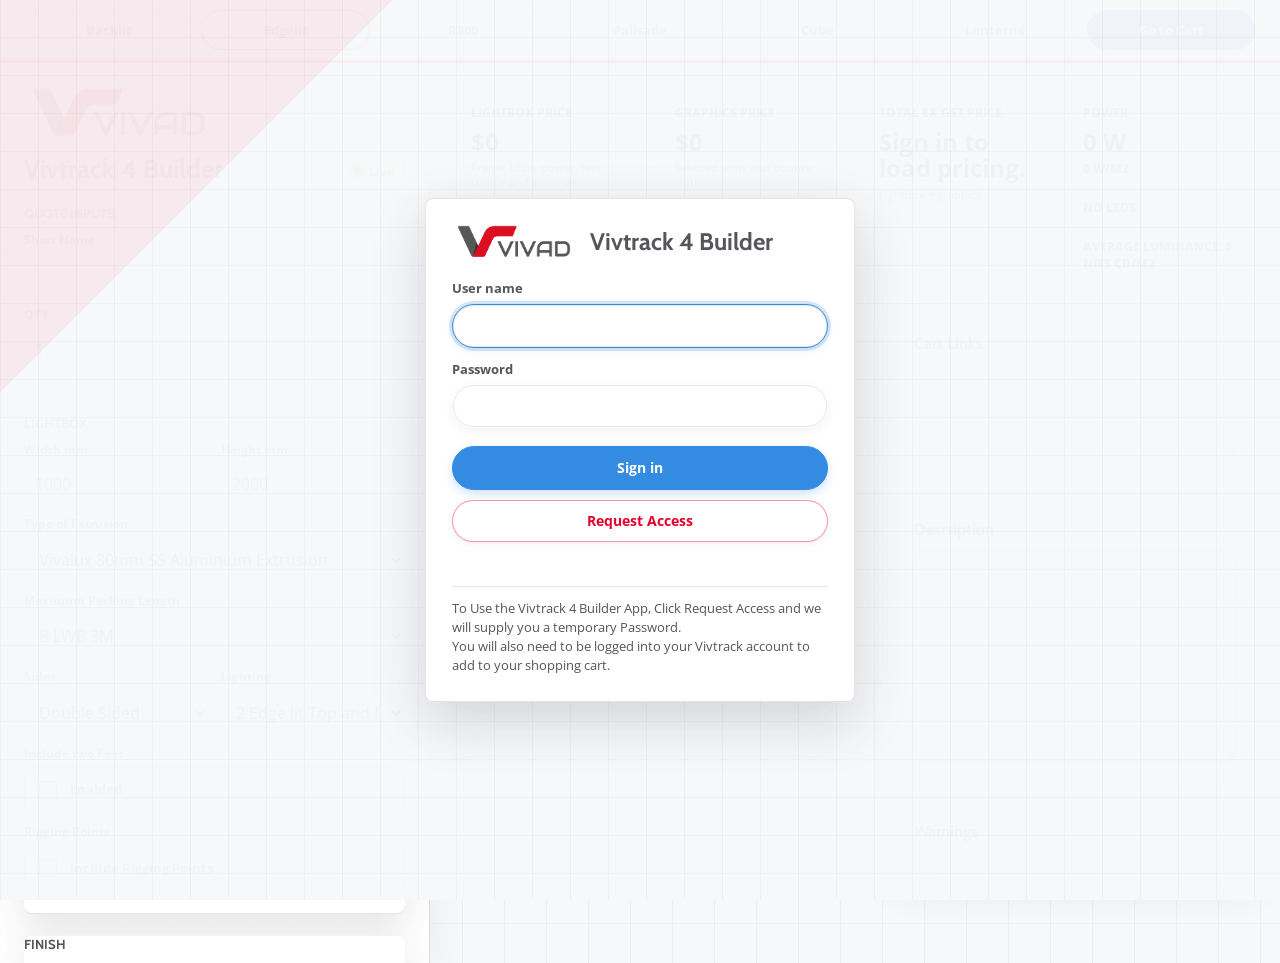
<file: edgelit.html>
<!doctype html>
<html lang="en">
<head>
  <meta charset="utf-8">
  <meta name="viewport" content="width=device-width, initial-scale=1">
  <title>Vivtrack 4 Builder</title>
  <style>
    :root {
      --ink: #2f3336;
      --muted: #53565a;
      --line: #d9dde1;
      --paper: #f7f8fa;
      --panel: #ffffff;
      --field: #ffffff;
      --field-focus: #eff5fb;
      --accent: #e4002b;
      --accent-dark: #aa001f;
      --blue: #53565a;
      --rose: #e4002b;
      --shadow: 0 16px 38px rgba(47, 51, 54, 0.12);
      --radius: 8px;
    }

    * { box-sizing: border-box; }

    body {
      margin: 0;
      color: var(--ink);
      background:
        linear-gradient(90deg, rgba(83, 86, 90, 0.055) 0 1px, transparent 1px 100%),
        linear-gradient(0deg, rgba(83, 86, 90, 0.045) 0 1px, transparent 1px 100%),
        var(--paper);
      background-size: 42px 42px;
      font-family: var(--font-body, "Open Sans", "Segoe UI", Arial, Helvetica, sans-serif);
      letter-spacing: 0;
    }

    button, input, select, textarea, output { font: inherit; }
    a { color: inherit; }

    .app-tabs {
      position: sticky;
      top: 0;
      z-index: 20;
      display: grid;
      grid-template-columns: repeat(7, minmax(0, 1fr));
      gap: 8px;
      padding: 10px 24px;
      background: rgba(255, 255, 255, 0.96);
      border-bottom: 1px solid var(--line);
      box-shadow: 0 8px 24px rgba(83, 86, 90, 0.10);
    }

    .app-tabs a {
      display: flex;
      align-items: center;
      justify-content: center;
      min-height: 40px;
      padding: 9px 12px;
      border: 1px solid var(--line);
      border-radius: var(--radius);
      background: #ffffff;
      color: var(--muted);
      font-size: 13px;
      font-weight: 800;
      text-decoration: none;
    }

    .app-tabs a.active {
      border-color: var(--accent);
      background: #fff1f3;
      color: var(--accent-dark);
    }

    .app {
      min-height: calc(100vh - 61px);
      display: grid;
      grid-template-columns: minmax(340px, 430px) minmax(0, 1fr);
    }

    .sidebar {
      position: sticky;
      top: 0;
      height: 100vh;
      overflow: auto;
      padding: 24px;
      background: rgba(255, 255, 255, 0.93);
      border-right: 1px solid var(--line);
      box-shadow: 10px 0 28px rgba(83, 86, 90, 0.06);
    }

    .main {
      min-width: 0;
      padding: 24px;
    }

    .brand-logo {
      display: block;
      width: min(210px, 70%);
      height: auto;
      margin: 0 0 16px;
    }

    .mast {
      display: flex;
      align-items: flex-start;
      justify-content: space-between;
      gap: 18px;
      margin-bottom: 18px;
    }

    h1 {
      margin: 0;
      font-size: 26px;
      line-height: 1.12;
      font-weight: 800;
    }

    .status {
      display: inline-flex;
      align-items: center;
      gap: 8px;
      min-height: 32px;
      padding: 6px 10px;
      border: 1px solid var(--line);
      background: #e8f2df;
      color: #5fa825;
      border-radius: var(--radius);
      font-size: 12px;
      font-weight: 700;
      white-space: nowrap;
    }

    .status::before {
      content: "";
      width: 8px;
      height: 8px;
      border-radius: 999px;
      background: #74bf2f;
      box-shadow: 0 0 0 4px rgba(116, 191, 47, 0.16);
    }

    .page-switch {
      display: grid;
      grid-template-columns: repeat(3, minmax(0, 1fr));
      gap: 8px;
      margin: 0 0 18px;
    }

    .page-switch a {
      display: flex;
      align-items: center;
      justify-content: center;
      min-height: 36px;
      padding: 8px 10px;
      border: 1px solid var(--line);
      border-radius: var(--radius);
      background: #fff;
      color: var(--muted);
      font-size: 12px;
      font-weight: 800;
      text-decoration: none;
    }

    .page-switch a.active {
      border-color: var(--accent);
      background: #fff1f3;
      color: var(--accent-dark);
    }

    .section {
      margin-bottom: 22px;
      padding-bottom: 22px;
      border-bottom: 1px solid var(--line);
    }

    .section:last-child {
      border-bottom: 0;
      padding-bottom: 0;
      margin-bottom: 0;
    }

    .section-title {
      display: flex;
      align-items: center;
      justify-content: space-between;
      gap: 12px;
      margin: 0 0 12px;
      font-size: 12px;
      color: var(--muted);
      text-transform: uppercase;
      font-weight: 800;
    }

    .grid {
      display: grid;
      grid-template-columns: repeat(2, minmax(0, 1fr));
      gap: 12px;
    }

    .field {
      display: grid;
      gap: 6px;
      min-width: 0;
    }

    .field.full { grid-column: 1 / -1; }

    label {
      color: #34413d;
      font-size: 12px;
      font-weight: 700;
      line-height: 1.2;
    }

    input, select, output, textarea {
      width: 100%;
      min-height: 42px;
      border: 1px solid #c8b94a;
      border-radius: var(--radius);
      background: var(--field);
      color: var(--ink);
      padding: 9px 10px;
      outline: none;
    }

    output {
      display: flex;
      align-items: center;
      font-weight: 800;
      background: #fffbe3;
    }

    textarea {
      min-height: 210px;
      resize: vertical;
      line-height: 1.45;
      background: #fffbe3;
    }

    input:focus, select:focus, textarea:focus {
      background: var(--field-focus);
      border-color: #8d7e00;
      box-shadow: 0 0 0 3px rgba(255, 214, 0, 0.25);
    }

    input[type="checkbox"] {
      width: 18px;
      height: 18px;
      min-height: 18px;
      padding: 0;
      accent-color: var(--accent);
    }

    .toggle {
      display: flex;
      align-items: center;
      gap: 10px;
      min-height: 42px;
      padding: 10px;
      background: var(--field);
      border: 1px solid #c8b94a;
      border-radius: var(--radius);
      font-weight: 700;
      font-size: 13px;
    }

    .summary-grid {
      display: grid;
      grid-template-columns: repeat(4, minmax(0, 1fr));
      gap: 14px;
      margin-bottom: 18px;
    }

    .metric, .panel, .actions {
      background: rgba(255, 255, 255, 0.94);
      border: 1px solid var(--line);
      border-radius: var(--radius);
      box-shadow: var(--shadow);
    }

    .metric {
      min-height: 96px;
      padding: 16px;
      background: var(--panel);
      border: 1px solid var(--line);
      border-radius: var(--radius);
      box-shadow: var(--shadow);
    }

    .metric span {
      display: block;
      color: var(--muted);
      font-size: 12px;
      font-weight: 800;
      text-transform: uppercase;
      margin-bottom: 8px;
    }

    .metric strong {
      display: block;
      font-size: 24px;
      line-height: 1.1;
    }

    .metric small {
      display: block;
      margin-top: 6px;
      color: var(--muted);
      font-size: 11px;
      line-height: 1.35;
    }

    .workspace {
      display: grid;
      grid-template-columns: minmax(0, 1.08fr) minmax(340px, 0.92fr);
      gap: 18px;
      align-items: start;
    }

    .left-stack, .right-stack {
      display: grid;
      gap: 18px;
      align-content: start;
    }

    .panel { padding: 18px; }

    .panel h2, .actions h2 {
      margin: 0 0 12px;
      font-size: 16px;
      line-height: 1.2;
    }

    .diagram-wrap {
      display: grid;
      place-items: center;
      min-height: 420px;
      border: 1px solid var(--line);
      border-radius: var(--radius);
      background: #ffffff;
      overflow: hidden;
    }

    svg {
      display: block;
      width: 100%;
      max-height: 72vh;
    }

    .table {
      width: 100%;
      border-collapse: collapse;
      font-size: 13px;
    }

    .table th, .table td {
      padding: 9px 8px;
      border-bottom: 1px solid var(--line);
      text-align: left;
      vertical-align: top;
    }

    .table th {
      color: var(--muted);
      font-size: 11px;
      text-transform: uppercase;
    }

    .table .num {
      text-align: right;
      white-space: nowrap;
    }

    .actions {
      padding: 18px;
    }

    .button-grid {
      display: grid;
      gap: 10px;
      margin-top: 12px;
    }

    .cart-button {
      display: grid;
      grid-template-columns: 1fr auto;
      gap: 10px;
      align-items: center;
      min-height: 50px;
      border: 1px solid #348be2;
      border-radius: 999px;
      background: #348be2;
      color: white;
      font: inherit;
      font-size: 0.82rem;
      font-weight: 600;
      line-height: 1.2;
      text-align: left;
      cursor: pointer;
      padding: 10px 14px;
      box-shadow: 0 4px 10px rgba(52, 139, 226, 0.24);
    }

    .cart-button:hover { border-color: #498ddc; background: #498ddc; box-shadow: 0 8px 18px rgba(52, 139, 226, 0.28); }

    .cart-button span {
      min-width: 0;
      font-weight: 600;
    }

    .cart-button small {
      color: rgba(255, 255, 255, 0.82);
      font-size: 0.72rem;
      font-weight: 600;
      text-align: right;
      white-space: nowrap;
    }

    .cart-button.secondary {
      background: #348be2;
      border-color: #348be2;
      box-shadow: 0 4px 10px rgba(52, 139, 226, 0.24);
    }

    .cart-button.secondary:hover { background: #498ddc; border-color: #498ddc; }

    .cart-button.combo {
      background: #348be2;
      border-color: #348be2;
      box-shadow: 0 4px 10px rgba(52, 139, 226, 0.24);
    }

    .cart-button.combo:hover { background: #498ddc; border-color: #498ddc; }

    .url-box {
      margin-top: 12px;
      font-family: Consolas, monospace;
      font-size: 12px;
      min-height: 82px;
    }

    #description {
      min-height: 210px;
      border-color: var(--line-strong);
      background: #ffffff;
      color: #26322f;
      font-family: "SFMono-Regular", Consolas, "Liberation Mono", monospace;
      font-size: 12px;
      line-height: 1.45;
    }

    .warning {
      display: none;
      margin: 0 0 14px;
      padding: 12px 14px;
      border: 1px solid #e3b240;
      border-radius: var(--radius);
      background: #fff5d6;
      color: #674800;
      font-weight: 800;
      font-size: 13px;
      line-height: 1.35;
    }

    .warning.show { display: block; }

    .empty-note {
      margin: 0;
      color: var(--muted);
      font-size: 13px;
      line-height: 1.4;
    }

    @media (max-width: 1120px) {
      .app { grid-template-columns: 1fr; }
      .sidebar { position: static; height: auto; }
      .summary-grid, .workspace { grid-template-columns: 1fr; }
    }

    @media (max-width: 700px) {
      .app-tabs {
        grid-template-columns: 1fr;
        padding: 8px 16px;
      }

      .sidebar, .main { padding: 16px; }
      .mast, .grid, .button-grid { grid-template-columns: 1fr; }
      .mast { display: grid; }
      .summary-grid { gap: 10px; }
    }
  </style>
  <link rel="stylesheet" href="brand.css?v=vivad-cart-blue-20260725">
  <link rel="stylesheet" href="auth.css?v=vivad-style-20260725">
<script src="auth.js"></script>
<script src="pricing-config.js"></script>
</head>
<body>
  <nav class="app-tabs" aria-label="Application pages">
    <a href="index.html" data-size-link>Backlit</a>
    <a class="active" href="edgelit.html" data-size-link>Edgelit</a>
    <a href="r300/index.html">R300</a>
    <a href="palisade.html">Palisade</a>
    <a href="cube.html">Cube</a>
    <a href="lanterns/index.html">Lanterns</a>
    <a href="https://vivad.com.au/shopping-cart">Go to Cart</a>
  </nav>
  <div class="app">
    <aside class="sidebar">
      <img class="brand-logo" src="vivad-logo.png" alt="Vivad">
      <div class="mast">
        <div>
          <h1>Vivtrack 4 Builder</h1>
        </div>
        <div class="status">Live</div>
      </div>
      <form id="configForm">
        <section class="section">
          <h2 class="section-title">Quote Inputs</h2>
          <div class="grid">
            <div class="field full">
              <label for="shortName">Short Name</label>
              <input id="shortName" name="shortName" value="">
            </div>
            <div class="field">
              <label for="quantity">QTY</label>
              <input id="quantity" name="quantity" type="number" min="1" step="1" value="1">
            </div>
          </div>
        </section>

        <section class="section">
          <h2 class="section-title">Lightbox</h2>
          <div class="grid">
            <div class="field">
              <label for="width">Width mm</label>
              <input id="width" name="width" type="number" min="100" step="1" value="1000">
            </div>
            <div class="field">
              <label for="height">Height mm</label>
              <input id="height" name="height" type="number" min="100" step="1" value="2000">
            </div>
            <div class="field full">
              <label for="extrusion">Type of Extrusion</label>
              <select id="extrusion" name="extrusion"></select>
            </div>
            <div class="field full">
              <label for="packingLength">Maximum Packing Length</label>
              <select id="packingLength" name="packingLength"></select>
            </div>
            <div class="field">
              <label for="sides">Sides</label>
              <select id="sides" name="sides">
                <option>Single Sided</option>
                <option selected>Double Sided</option>
              </select>
            </div>
            <div class="field">
              <label for="lighting">Lighting</label>
              <select id="lighting" name="lighting"></select>
            </div>
            <div class="field full">
              <label for="includeFeet">Include two Feet</label>
              <label class="toggle">
                <input id="includeFeet" name="includeFeet" type="checkbox">
                Enabled
              </label>
            </div>
            <div class="field full">
              <label for="includeRigging">Rigging Points</label>
              <label class="toggle">
                <input id="includeRigging" name="includeRigging" type="checkbox">
                <span id="riggingLabel">Include Rigging Points</span>
              </label>
            </div>
          </div>
        </section>

        <section class="section">
          <h2 class="section-title">Finish</h2>
          <div class="grid">
            <div class="field">
              <label for="powderCoating">Powder Coating</label>
              <label class="toggle">
                <input id="powderCoating" name="powderCoating" type="checkbox">
                Enabled
              </label>
            </div>
            <div class="field">
              <label for="colour">Colour</label>
              <select id="colour" name="colour">
                <option>Clear Anodised</option>
                <option>Black</option>
                <option>White</option>
                <option>Other</option>
              </select>
            </div>
            <div class="field full" id="otherColourField" hidden>
              <label for="otherColour">Other Colour</label>
              <input id="otherColour" name="otherColour" placeholder="Enter colour">
            </div>
          </div>
        </section>

        <section class="section">
          <h2 class="section-title">Power Supplies and Leads</h2>
          <div class="grid">
            <div class="field full">
              <label for="powerSupplyType">Power Supply</label>
              <select id="powerSupplyType" name="powerSupplyType">
                <option value="Internal" selected>Internal Power Supplies</option>
                <option value="External">External Power Supplies</option>
              </select>
            </div>
            <div class="field">
              <label for="powerLeadQty">QTY of Leads</label>
              <output id="powerLeadQty">0</output>
            </div>
            <div class="field full">
              <label for="exitLeadFrom">Exit Lead from</label>
              <select id="exitLeadFrom" name="exitLeadFrom">
                <option>TBA</option>
                <option>Not Important</option>
                <option>Rear of extrusion</option>
                <option>Side of Extrusion</option>
              </select>
            </div>
            <div class="field full">
              <label for="leadLocation">Location</label>
              <select id="leadLocation" name="leadLocation">
                <option>TBA</option>
                <option>Not Important</option>
                <option>Top Left</option>
                <option>Top Middle</option>
                <option>Top Right</option>
                <option>Middle Left</option>
                <option>Middle Right</option>
                <option>Bottom Left</option>
                <option>Bottom Middle</option>
                <option>Bottom Right</option>
              </select>
            </div>
          </div>
        </section>

        <section class="section">
          <h2 class="section-title">Skin</h2>
          <div class="grid">
            <div class="field full">
              <label for="skin">Skin Option</label>
              <select id="skin" name="skin"></select>
            </div>
            <div class="field">
              <label for="skinPrice">Skin Price</label>
              <output id="skinPrice">$0</output>
            </div>
            <div class="field">
              <label for="bouncePrice">Bounce Cloth</label>
              <output id="bouncePrice">$0</output>
            </div>
            <div class="field">
              <label for="skinQty">Skins Required</label>
              <output id="skinQty">0</output>
            </div>
            <div class="field">
              <label for="bounceQty">Bounce Cloths Required</label>
              <output id="bounceQty">0</output>
            </div>
          </div>
        </section>
      </form>
    </aside>

    <main class="main">
      <section class="summary-grid" aria-label="Summary">
        <div class="metric">
          <span>Lightbox Price</span>
          <strong id="boxPrice">$0</strong>
          <small>Frame, LEDs, power, feet, labour and sundries.</small>
        </div>
        <div class="metric">
          <span>Graphics Price</span>
          <strong id="unitCost">$0</strong>
          <small id="unitCostNote">Selected skins and bounce cloth.</small>
        </div>
        <div class="metric">
          <span>Total Ex GST Price</span>
          <strong id="totalCost">$0</strong>
          <small id="totalNote">Lightbox + graphics.</small>
        </div>
        <div class="metric">
          <span>Power</span>
          <strong id="powerWatts">0 W</strong>
          <small><span id="powerDensity">0 W/m2</span> · <span id="ledSummary">No LEDs</span><br><span id="averageLuminance">Average Luminance: 0 Nits cd/m2</span></small>
        </div>
      </section>

      <section class="workspace">
        <div class="left-stack">
          <div class="panel">
            <h2>Layout</h2>
            <div class="diagram-wrap" id="diagram"></div>
          </div>

          <div class="panel" hidden>
            <h2>Cost Components</h2>
            <table class="table">
              <thead>
                <tr>
                  <th>Item</th>
                  <th class="num">Qty</th>
                  <th class="num">Length / Size</th>
                  <th class="num">Cost</th>
                </tr>
              </thead>
              <tbody id="costComponents"></tbody>
            </table>
          </div>
        </div>

        <div class="right-stack">
          <section class="actions">
            <h2>Cart Links</h2>
            <div class="button-grid" id="cartButtons"></div>
            <textarea class="url-box" id="selectedUrl" readonly></textarea>
          </section>

          <section class="panel">
            <h2>Description</h2>
            <textarea id="description" readonly></textarea>
          </section>

          <section class="panel">
            <h2>Warnings</h2>
            <div id="warnings"></div>
          </section>
        </div>
      </section>
    </main>
  </div>

  <script>
    const DATA = {
      margin: 2.4,
      boxQcode: "Q105242-01",
      bounceQcode: "Q54823-07",
      joinerCost: 1.5,
      joinerKg: 0.12,
      tensionLockCost: 7.5,
      tensionLockKg: 0.052,
      hBraceCostPerM: 6.95,
      hBraceKgPerM: 0.638,
      hBraceWidth: 40,
      hBracePanelSpan: 2440,
      luminanceLumensPerWatt: 101,
      luminanceDivisor: 3.142,
      luminanceEfficiencyByDepth: { 50: 0.34, 80: 0.27, 100: 0.235 },
      riggingPointCost: 12,
      riggingPointWeightKg: 0.07,
      riggingPointDist: 2000,
      skins: [
        { name: "Fortuna DyeSub", qcode: "Q54823-03", rate: 65 },
        { name: "Polarlight UV", qcode: "Q54823-09", rate: 65 },
        { name: "Oversize UV Gleam", qcode: "Q118020-15", rate: 65 }
      ],
      packingLengths: [
        { name: "A Pipe Rack 5.6M", metres: 5.6 },
        { name: "B LWB 3M", metres: 3 },
        { name: "C Van/Tray 2.5M", metres: 2.5 },
        { name: "D Car 1.5M", metres: 1.5 }
      ],
      extrusions: [
        { name: "Vivalux 80mm SS Aluminium Extrusion ", code: 3, lightAllowance: 9, compAllowance: 47, braceAllowance: 55, costPerM: 18, weightPerM: 1335, backOffset: 39, xArea: 0.0044, joinersPerJoin: 2, luminanceEfficiency: 0.27 },
        { name: "Vivalux  100mm DS Aluminium Extrusion", code: 2, lightAllowance: 13, compAllowance: 4.8, braceAllowance: 10, costPerM: 17, weightPerM: 1437, backOffset: 0, xArea: 0.003, joinersPerJoin: 2, luminanceEfficiency: 0.235 },
        { name: "Vivalux  100mm  SS Aluminium Extrusion", code: 1, lightAllowance: 9, compAllowance: 47, braceAllowance: 55, costPerM: 21, weightPerM: 1763, backOffset: 0, xArea: 0.0055, joinersPerJoin: 2, luminanceEfficiency: 0.235 }
      ],
      lightingOptions: [
        { label: "0 None", edges: [] },
        { label: "1 Edge lit Sides only", edges: ["left", "right"] },
        { label: "2 Edge lit Top and Bottom only ", edges: ["top", "bottom"] },
        { label: "3 Edgelit all Four sides", edges: ["top", "right", "bottom", "left"] },
        { label: "4 Edgelit Top Only", edges: ["top"] },
        { label: "5 Edgelit Bottom Only", edges: ["bottom"] },
        { label: "6 Edgelit Left Only", edges: ["left"] },
        { label: "7 Edgelit Right Only", edges: ["right"] },
        { label: "8 Edgelit Top and 2 Sides", edges: ["top", "left", "right"] },
        { label: "9 Edgelit Bottom and 2 Sides", edges: ["bottom", "left", "right"] }
      ],
      leds: {
        six: { label: "6Up-438cm-15.6W", units: 6, watts: 15.6, cost: 13.34, multiplier: 1.89, weight: 100 },
        five: { label: "5Up-365cm-13.5W", units: 5, watts: 13.5, cost: 11.88, multiplier: 1.89, weight: 40 },
        three: { label: "3Up-219cm-8.2W", units: 3, watts: 8.2, cost: 8.86, multiplier: 1.89, weight: 40 }
      },
      power: {
        Internal: { label: "60W 24V Internal Power Supply", limit: 48, cost: 16.57, weight: 1150 },
        External: { label: "HLG-185-24A 185W External Power Supply", limit: 185, cost: 94, weight: 1150 }
      }
    };

    const SHARED_SIZE_KEY = "vivalux-lightbox-shared-size-1000x2000";
    const FORM_STATE_KEY = "vivalux-edgelit-form-state";
    const $ = (id) => document.getElementById(id);
    const PRICE_MULTIPLIER = 1.4285714;
    const money = (value) => `$${Math.round(value).toLocaleString("en-AU")}`;
    const money2 = (value) => `$${(Number.isFinite(value) ? value : 0).toLocaleString("en-AU", { minimumFractionDigits: 2, maximumFractionDigits: 2 })}`;
    const qty = (value) => (Number.isInteger(value) ? value.toLocaleString("en-AU") : (Number.isFinite(value) ? value.toLocaleString("en-AU", { maximumFractionDigits: 2 }) : "0"));
    const mm = (value) => `${Math.round(value).toLocaleString("en-AU")} mm`;
    const cm = (value) => `${Math.round(value).toLocaleString("en-AU")} cm`;
    const encode = encodeURIComponent;

    function increasedPrice(value) {
      const number = Number(value);
      const discountMultiplier = window.VivaluxAuth?.getDiscountMultiplier?.() ?? 1;
      return Number.isFinite(number) ? number * (DATA.priceMultiplier || PRICE_MULTIPLIER) * discountMultiplier : 0;
    }

    function initSelects() {
      $("packingLength").innerHTML = DATA.packingLengths.map((item) =>
        `<option value="${item.name}" ${item.name === "B LWB 3M" ? "selected" : ""}>${item.name}</option>`
      ).join("");
      $("extrusion").innerHTML = DATA.extrusions.map((item) =>
        `<option value="${item.name}" ${item.code === 3 ? "selected" : ""}>${item.name}</option>`
      ).join("");
      $("lighting").innerHTML = DATA.lightingOptions.map((item) =>
        `<option value="${item.label}" ${item.label === "2 Edge lit Top and Bottom only " ? "selected" : ""}>${item.label}</option>`
      ).join("");
      $("skin").innerHTML = DATA.skins.map((item) =>
        `<option value="${item.qcode}">${item.name}</option>`
      ).join("");
    }

    function saveFormState() {
      try {
        const state = {};
        document.querySelectorAll("#configForm select").forEach((el) => {
          state[el.name || el.id] = el.value;
        });
        localStorage.setItem(FORM_STATE_KEY, JSON.stringify(state));
      } catch {
        /* Ignore storage errors in private or locked-down browser contexts. */
      }
    }

    function restoreFormState() {
      try {
        const state = JSON.parse(localStorage.getItem(FORM_STATE_KEY) || "{}");
        document.querySelectorAll("#configForm select").forEach((el) => {
          const key = el.name || el.id;
          if (Object.prototype.hasOwnProperty.call(state, key)) {
            el.value = state[key];
          }
        });
      } catch {
        /* Ignore malformed saved state. */
      }
    }

    function sharedSizeFromUrl() {
      const params = new URLSearchParams(window.location.search);
      const width = Number(params.get("width"));
      const height = Number(params.get("height"));
      return Number.isFinite(width) && Number.isFinite(height) && width >= 100 && height >= 100
        ? { width, height }
        : null;
    }

    function loadSharedSize() {
      let size = sharedSizeFromUrl();
      if (!size) {
        try {
          size = JSON.parse(localStorage.getItem(SHARED_SIZE_KEY) || "null");
        } catch {
          size = null;
        }
      }
      if (!size || !Number.isFinite(size.width) || !Number.isFinite(size.height)) return;
      $("width").value = Math.round(Math.max(100, size.width));
      $("height").value = Math.round(Math.max(100, size.height));
    }

    function storeSharedSize(saveToStorage = true) {
      const width = Math.max(100, Number($("width").value) || 1000);
      const height = Math.max(100, Number($("height").value) || 2000);
      if (saveToStorage) {
        try {
          localStorage.setItem(SHARED_SIZE_KEY, JSON.stringify({ width, height }));
        } catch {}
      }
      document.querySelectorAll(".app-tabs a[data-size-link], .page-switch a").forEach((link) => {
        const base = link.getAttribute("href").split("?")[0];
        link.href = `${base}?width=${encodeURIComponent(Math.round(width))}&height=${encodeURIComponent(Math.round(height))}`;
      });
    }

    function getConfig() {
      const powder = $("powderCoating").checked;
      const colour = powder ? ($("colour").value === "Other" ? $("otherColour").value.trim() || "Other" : $("colour").value) : "Clear Anodised";
      return {
        shortName: $("shortName").value.trim(),
        quantity: Math.max(1, Math.round(Number($("quantity").value) || 1)),
        margin: DATA.margin,
        width: Math.max(100, Number($("width").value) || 1000),
        height: Math.max(100, Number($("height").value) || 2000),
        packing: DATA.packingLengths.find((item) => item.name === $("packingLength").value),
        extrusion: DATA.extrusions.find((item) => item.name === $("extrusion").value),
        sides: $("sides").value,
        lighting: DATA.lightingOptions.find((item) => item.label === $("lighting").value),
        includeFeet: $("includeFeet").checked,
        includeRigging: $("includeRigging").checked,
        powder,
        colour,
        powerType: $("powerSupplyType").value,
        exitLeadFrom: $("exitLeadFrom").value || "TBA",
        leadLocation: $("leadLocation").value || "TBA",
        skin: DATA.skins.find((item) => item.qcode === $("skin").value)
      };
    }

    function composeModules(unitCount) {
      const n = Math.max(0, Math.floor(unitCount));
      if (n < 3) return { six: 0, five: 0, three: 0 };
      if (n > 20) {
        let six = n % 5;
        let five = Math.floor(n / 5) - six;
        if (five >= 0) return { six, five, three: 0 };
      }

      let best = null;
      for (let six = 0; six <= Math.floor(n / 6); six += 1) {
        for (let five = 0; five <= Math.floor(n / 5); five += 1) {
          for (let three = 0; three <= Math.floor(n / 3); three += 1) {
            if (six * 6 + five * 5 + three * 3 !== n) continue;
            const modules = six + five + three;
            const score = modules * 100 - six * 10 - five;
            if (!best || score < best.score) best = { six, five, three, score };
          }
        }
      }
      return best ? { six: best.six, five: best.five, three: best.three } : composeModules(n - 1);
    }

    function addCounts(a, b) {
      return { six: a.six + b.six, five: a.five + b.five, three: a.three + b.three };
    }

    function braceLayout(width, height, extrusion) {
      const verticalBraceQty = Math.max(0, Math.ceil(width / DATA.hBracePanelSpan) - 1);
      const horizontalBraceRows = Math.max(0, Math.ceil(height / DATA.hBracePanelSpan) - 1);
      const horizontalSegmentsPerRow = verticalBraceQty + 1;
      const horizontalBraceQty = horizontalBraceRows * horizontalSegmentsPerRow;
      const verticalBraceLength = Math.max(0, height - 2 * extrusion.braceAllowance);
      const clearVerticalRun = Math.max(0, height - 2 * extrusion.braceAllowance - horizontalBraceRows * DATA.hBraceWidth);
      const verticalSegmentLength = horizontalBraceRows ? clearVerticalRun / (horizontalBraceRows + 1) : 0;
      const clearHorizontalRun = Math.max(0, width - 2 * extrusion.braceAllowance - verticalBraceQty * DATA.hBraceWidth);
      const horizontalBraceLength = horizontalBraceRows || verticalBraceQty ? clearHorizontalRun / horizontalSegmentsPerRow : 0;
      return {
        verticalBraceQty,
        horizontalBraceRows,
        horizontalSegmentsPerRow,
        horizontalBraceQty,
        verticalBraceLength,
        verticalSegmentLength,
        horizontalBraceLength
      };
    }

    function frameSplit(lengthMm, packing) {
      const maxLength = Math.max(1, (packing?.metres || 3) * 1000);
      const joins = Math.max(0, Math.ceil(lengthMm / maxLength) - 1);
      const sections = joins + 1;
      return {
        joins,
        sections,
        sectionLength: lengthMm / sections
      };
    }

    function luminanceEfficiency(extrusion) {
      if (Number.isFinite(extrusion.luminanceEfficiency)) return extrusion.luminanceEfficiency;
      const depth = Number(extrusion.name.match(/(\d+(?:\.\d+)?)\s*mm/i)?.[1]);
      return DATA.luminanceEfficiencyByDepth[depth] || 0;
    }

    function calculate(cfg) {
      const area = cfg.width * cfg.height / 1000000;
      const perimeter = 2 * (cfg.width + cfg.height) / 1000;
      const braces = braceLayout(cfg.width, cfg.height, cfg.extrusion);
      const isDs100 = cfg.extrusion.code === 2;
      const horizontalLedBraceDeduction = isDs100 ? braces.verticalBraceQty * DATA.hBraceWidth : 0;
      const verticalLedBraceDeduction = isDs100 ? braces.horizontalBraceRows * DATA.hBraceWidth : 0;
      const litWidth = Math.max(0, cfg.width - 2 * cfg.extrusion.lightAllowance);
      const litHeight = Math.max(0, cfg.height - 2 * cfg.extrusion.lightAllowance);
      const edgeUnits = {
        top: Math.floor(Math.max(0, litWidth - horizontalLedBraceDeduction) / 73),
        bottom: Math.floor(Math.max(0, litWidth - horizontalLedBraceDeduction) / 73),
        left: Math.floor(Math.max(0, litHeight - verticalLedBraceDeduction) / 73),
        right: Math.floor(Math.max(0, litHeight - verticalLedBraceDeduction) / 73)
      };
      let ledCounts = { six: 0, five: 0, three: 0 };
      cfg.lighting.edges.forEach((edge) => {
        ledCounts = addCounts(ledCounts, composeModules(edgeUnits[edge]));
      });

      const ledCost = Object.entries(ledCounts).reduce((total, [key, qty]) => total + qty * DATA.leds[key].cost * DATA.leds[key].multiplier, 0);
      const ledWeight = Object.entries(ledCounts).reduce((total, [key, qty]) => total + qty * DATA.leds[key].weight, 0);
      const totalPower = Object.entries(ledCounts).reduce((total, [key, qty]) => total + qty * DATA.leds[key].watts, 0);
      const averageLuminance = area ? totalPower * DATA.luminanceLumensPerWatt * luminanceEfficiency(cfg.extrusion) / (DATA.luminanceDivisor * area) : 0;
      const powerSpec = DATA.power[cfg.powerType];
      const powerQty = totalPower > 0 ? Math.ceil(totalPower / powerSpec.limit) : 0;
      const powerDensity = area ? totalPower / area : 0;
      const powerLeadQty = powerQty ? (cfg.powerType === "External" ? powerQty : Math.ceil(powerQty / 6)) : 0;
      const powerCost = powerQty * powerSpec.cost;
      const powerWeight = powerQty * powerSpec.weight;

      const topBottomSplit = frameSplit(cfg.width, cfg.packing);
      const sideSplit = frameSplit(cfg.height, cfg.packing);
      const topBottomQty = 2 * topBottomSplit.sections;
      const sideQty = 2 * sideSplit.sections;
      const joinerQty = (topBottomSplit.joins + sideSplit.joins) * (cfg.extrusion.joinersPerJoin || 0) * 2;
      const joinerCost = joinerQty * DATA.joinerCost;
      const joinerWeight = joinerQty * DATA.joinerKg * 1000;
      const topBottomCost = cfg.extrusion.costPerM * cfg.width / 1000 * 2;
      const sideCost = cfg.extrusion.costPerM * cfg.height / 1000 * 2;
      const topBottomWeight = cfg.extrusion.weightPerM * cfg.width / 1000 * 2;
      const sideWeight = cfg.extrusion.weightPerM * cfg.height / 1000 * 2;
      const { verticalBraceQty, horizontalBraceRows, horizontalBraceQty, verticalBraceLength, horizontalBraceLength } = braces;
      const verticalBraceM = verticalBraceQty * verticalBraceLength / 1000;
      const horizontalBraceM = horizontalBraceQty * horizontalBraceLength / 1000;
      const hBraceM = verticalBraceM + horizontalBraceM;
      const hBraceCost = hBraceM * DATA.hBraceCostPerM;
      const hBraceWeight = hBraceM * DATA.hBraceKgPerM * 1000;
      const tensionLockQty = (verticalBraceQty + horizontalBraceQty) * 2;
      const tensionLockCost = tensionLockQty * DATA.tensionLockCost;
      const tensionLockWeight = tensionLockQty * DATA.tensionLockKg * 1000;
      const cornerCost = 8 * 1.5;
      const cornerWeight = 8 * 40;
      const feetCost = cfg.includeFeet ? 64.62 : 0;
      const powderCost = cfg.powder ? perimeter * 10 : 0;
      const numberRiggingPoints = cfg.includeRigging ? Math.max(2, Math.ceil(cfg.width / DATA.riggingPointDist)) : 0;
      const riggingCost = numberRiggingPoints * DATA.riggingPointCost;
      const labourCost = cfg.lighting.edges.length ? perimeter * 0.2 * 45 : area * 45;
      const wireCost = perimeter * 5;
      const rawCost = topBottomCost + sideCost + joinerCost + cornerCost + hBraceCost + tensionLockCost + ledCost + powerCost + feetCost + powderCost + riggingCost + labourCost + wireCost;
      const margin = Number.isFinite(cfg.margin) ? cfg.margin : DATA.margin;
      const boxPrice = Math.ceil(rawCost * margin);

      const isDoubleSided = cfg.sides === "Double Sided";
      const skinQtyPerBox = isDoubleSided ? 2 : 1;
      const bounceQtyPerBox = isDoubleSided ? 0 : 1;
      const skinQtyTotal = skinQtyPerBox * cfg.quantity;
      const bounceQtyTotal = bounceQtyPerBox * cfg.quantity;
      const skinPrice = cfg.skin.rate * area * skinQtyPerBox;
      const bounceWidth = Math.max(0, cfg.width - 2 * cfg.extrusion.backOffset);
      const bounceHeight = Math.max(0, cfg.height - 2 * cfg.extrusion.backOffset);
      const bouncePrice = bounceWidth * bounceHeight * 25 / 1000000 * bounceQtyPerBox;
      const unitCost = boxPrice + skinPrice + bouncePrice;
      const totalInc = unitCost * cfg.quantity * 1.1;

      const physicalWeightKg = Math.round((topBottomWeight + sideWeight + joinerWeight + hBraceWeight + tensionLockWeight + cornerWeight + ledWeight + powerWeight) / 1000 + numberRiggingPoints * DATA.riggingPointWeightKg);
      const packLengthCm = Math.ceil(Math.max(topBottomSplit.sectionLength, sideSplit.sectionLength) / 10);
      const packAreaVolume = ((topBottomWeight + sideWeight) * cfg.extrusion.xArea / Math.max(cfg.extrusion.weightPerM, 1)) || 0.02;
      const packCrossCm = Math.max(12, Math.round(Math.sqrt(packAreaVolume * 1.2 / Math.max(packLengthCm / 100, 1)) * 100));
      const moduleLines = [
        { item: "SALED 6 Up", qty: ledCounts.six, size: DATA.leds.six.label, cost: ledCounts.six * DATA.leds.six.cost * DATA.leds.six.multiplier },
        { item: "SALED 5 Up", qty: ledCounts.five, size: DATA.leds.five.label, cost: ledCounts.five * DATA.leds.five.cost * DATA.leds.five.multiplier },
        { item: "SALED 3 Up", qty: ledCounts.three, size: DATA.leds.three.label, cost: ledCounts.three * DATA.leds.three.cost * DATA.leds.three.multiplier }
      ].filter((line) => line.qty > 0);

      return {
        area,
        perimeter,
        litWidth,
        litHeight,
        ledCounts,
        totalPower,
        averageLuminance,
        powerQty,
        powerSpec,
        rawCost,
        boxPrice,
        skinQtyPerBox,
        bounceQtyPerBox,
        skinQtyTotal,
        bounceQtyTotal,
        skinPrice,
        bounceWidth,
        bounceHeight,
        bouncePrice,
        unitCost,
        totalInc,
        weightKg: physicalWeightKg,
        packingLengthCm: packLengthCm,
        packingWidthCm: packCrossCm,
        packingHeightCm: packCrossCm,
        powerLeadQty,
        numberRiggingPoints,
        riggingCost,
        powerDensity,
        topBottomQty,
        sideQty,
        topBottomSectionLength: topBottomSplit.sectionLength,
        sideSectionLength: sideSplit.sectionLength,
        frameJoinsWidth: topBottomSplit.joins,
        frameJoinsHeight: sideSplit.joins,
        joinerQty,
        verticalBraceQty,
        horizontalBraceRows,
        horizontalSegmentsPerRow: braces.horizontalSegmentsPerRow,
        horizontalBraceQty,
        verticalBraceLength,
        verticalSegmentLength: braces.verticalSegmentLength,
        horizontalBraceLength,
        tensionLockQty,
        costComponents: [
          { item: `${cfg.extrusion.name} for T and B`, qty: topBottomQty, size: mm(topBottomSplit.sectionLength), cost: topBottomCost },
          { item: `${cfg.extrusion.name} for sides`, qty: sideQty, size: mm(sideSplit.sectionLength), cost: sideCost },
          { item: "Frame joiners", qty: joinerQty, size: "each", cost: joinerCost },
          { item: "H-Brace for vertical", qty: verticalBraceQty, size: mm(verticalBraceLength), cost: verticalBraceM * DATA.hBraceCostPerM },
          { item: "H-Brace for horizontal", qty: horizontalBraceQty, size: mm(horizontalBraceLength), cost: horizontalBraceM * DATA.hBraceCostPerM },
          { item: "Tension Locks", qty: tensionLockQty, size: "each", cost: tensionLockCost },
          { item: "Corners", qty: 8, size: "each", cost: cornerCost },
          ...moduleLines,
          { item: powerSpec.label, qty: powerQty, size: cfg.powerType.toLowerCase(), cost: powerCost },
          { item: "Power Leads", qty: powerLeadQty, size: `${cfg.exitLeadFrom || "TBA"}, ${cfg.leadLocation || "TBA"}`, cost: 0 },
          { item: "Rigging points", qty: numberRiggingPoints, size: "included in frame", cost: riggingCost },
          { item: "Hours", qty: cfg.lighting.edges.length ? perimeter * 0.2 : area, size: "$45 / hr", cost: labourCost },
          { item: "Wire and Sunderies", qty: perimeter, size: "$5 each", cost: wireCost },
          { item: `${cfg.colour} Powder Coating of frame`, qty: cfg.powder ? 1 : 0, size: cfg.colour, cost: powderCost },
          { item: "Pair of Feet", qty: cfg.includeFeet ? 1 : 0, size: "pair", cost: feetCost }
        ].filter((line) => line.qty > 0),
        lines: [
          ["Box Size", `${mm(cfg.width)} (w) x ${mm(cfg.height)} (h)`],
          ["Extrusion", cfg.extrusion.name],
          ["Frame Sections", `${topBottomQty} @ ${mm(topBottomSplit.sectionLength)} T/B, ${sideQty} @ ${mm(sideSplit.sectionLength)} sides`],
          ["Frame Joiners", joinerQty ? `QTY ${joinerQty}` : "None"],
          ["Lighting", cfg.lighting.label.replace(/^\d+\s*/, "")],
          ["Lit Lengths", `${mm(litWidth)} horizontal, ${mm(litHeight)} vertical`],
          ["Vertical H-Braces", verticalBraceQty ? `${verticalBraceQty} @ ${mm(verticalBraceLength)}` : "None"],
          ["Horizontal H-Braces", horizontalBraceQty ? `${horizontalBraceQty} @ ${mm(horizontalBraceLength)}` : "None"],
          ["Power Supplies", `QTY ${powerQty} ${powerSpec.label}`],
          ["Power Leads", `QTY ${powerLeadQty} - ${cfg.exitLeadFrom || "TBA"}, ${cfg.leadLocation || "TBA"}`],
          ["Packing", `${cm(packLengthCm)} x ${cm(packCrossCm)} x ${cm(packCrossCm)}, ${physicalWeightKg} Kg`]
        ]
      };
    }

    function ledDescription(calc) {
      const parts = [];
      if (calc.ledCounts.six) parts.push(`QTY: ${calc.ledCounts.six} off ${DATA.leds.six.label}`);
      if (calc.ledCounts.five) parts.push(`QTY: ${calc.ledCounts.five} off ${DATA.leds.five.label}`);
      if (calc.ledCounts.three) parts.push(`QTY: ${calc.ledCounts.three} off ${DATA.leds.three.label}`);
      return parts.length ? parts.join(", ") : "No LEDs";
    }

    function litEdgesDescription(cfg) {
      const names = cfg.lighting.edges.map((edge) => edge.charAt(0).toUpperCase() + edge.slice(1));
      if (!names.length) return "None";
      if (names.length === 1) return names[0];
      return `${names.slice(0, -1).join(", ")} and ${names[names.length - 1]}`;
    }

    function description(cfg, calc) {
      const lines = [
        `${cfg.sides} Light Box`,
        `Box Size: ${Math.round(cfg.width)}mm (w) x ${Math.round(cfg.height)} mm (h)`,
        cfg.extrusion.name,
        cfg.lighting.label.replace(/^\d+\s*/, ""),
        `Illuminated edges: ${litEdgesDescription(cfg)}`,
        calc.numberRiggingPoints ? `Includes ${calc.numberRiggingPoints} rigging points.` : "",
        `LEDs: ${ledDescription(calc)}`,
        `Total Power: ${calc.totalPower.toFixed(1)} Watts`,
        `QTY ${calc.powerQty} QTY:${calc.powerQty} off ${calc.powerSpec.label}`,
        `QTY ${calc.powerLeadQty} Power Lead${calc.powerLeadQty === 1 ? "" : "s"} - Exit from ${cfg.exitLeadFrom || "TBA"}, Location ${cfg.leadLocation || "TBA"}`,
        `QTY: ${calc.topBottomQty} ${cfg.extrusion.name}${Math.round(calc.topBottomSectionLength)} mm for horizontals`,
        `QTY: ${calc.sideQty} ${cfg.extrusion.name}${Math.round(calc.sideSectionLength)} mm for Verticals`,
        calc.joinerQty ? `QTY: ${calc.joinerQty} Frame joiners` : "",
        calc.verticalBraceQty ? `${calc.verticalBraceQty} Vertical H-Brace ${Math.round(calc.verticalBraceLength)} mm` : "",
        calc.horizontalBraceQty ? `${calc.horizontalBraceQty} Horizontal H-Brace ${Math.round(calc.horizontalBraceLength)} mm` : ""
      ];
      if (cfg.powder) lines.push(`${cfg.colour} Powder Coating of frame`);
      if (cfg.includeFeet) lines.push("Includes two feet");
      lines.push(`Packing dimensions: ${calc.packingLengthCm} cm x ${calc.packingWidthCm}cm x ${calc.packingHeightCm} cm (Aprox), Weight: ${calc.weightKg} Kg`);
      return lines.filter(Boolean).join("\r\n");
    }

    function buildUrls(cfg, calc, desc, pricing) {
      const shortName = cfg.shortName;
      const skinUnitPrice = calc.skinQtyPerBox ? calc.skinPrice / calc.skinQtyPerBox : 0;
      const bounceUnitPrice = calc.bounceQtyPerBox ? calc.bouncePrice / calc.bounceQtyPerBox : 0;
      const boxUrl = `https://vivad.com.au/shopping-cart?qcode=${DATA.boxQcode}&quantity=${cfg.quantity}&shortname=${encode(shortName)}&description=${encode(desc)}&packinglengthcm=${calc.packingLengthCm}&packingwidthcm=${calc.packingWidthCm}&packingheightcm=${calc.packingHeightCm}&weightkg=${calc.weightKg}&price=${Math.ceil(pricing.frame.sell)}`;
      const skinUrl = `https://vivad.com.au/shopping-cart?qcode=${cfg.skin.qcode}&quantity=${calc.skinQtyTotal}&width=${Math.round(cfg.width)}&height=${Math.round(cfg.height)}&shortname=${encode(shortName)}&price=${Math.ceil(pricing.skinUnit.sell)}`;
      const bounceUrl = calc.bounceQtyTotal
        ? `https://vivad.com.au/shopping-cart?qcode=${DATA.bounceQcode}&quantity=${calc.bounceQtyTotal}&width=${Math.round(calc.bounceWidth)}&height=${Math.round(calc.bounceHeight)}&shortname=${encode(shortName)}&price=${Math.ceil(pricing.bounceUnit.sell)}`
        : "";
      return { boxUrl, skinUrl, bounceUrl };
    }

    function pluralize(value, singular, plural) {
      return value === 1 ? singular : plural;
    }

    function renderDiagram(cfg, calc) {
      const maxDim = Math.max(cfg.width, cfg.height);
      const w = Math.max(260, cfg.width / maxDim * 620);
      const h = Math.max(260, cfg.height / maxDim * 620);
      const pad = 34;
      const scale = Math.min(w / cfg.width, h / cfg.height);
      const frame = Math.max(12, Math.min(34, cfg.extrusion.braceAllowance * scale));
      const edges = new Set(cfg.lighting.edges);
      const ledRects = [];
      const braceRects = [];
      const marker = 10;
      const glow = Math.min(86, Math.max(34, Math.min(w, h) * 0.16));
      const bracePx = Math.max(3, DATA.hBraceWidth * scale);
      const innerLeft = pad + frame;
      const innerTop = pad + frame;
      const innerWidth = Math.max(0, w - frame * 2);
      const innerHeight = Math.max(0, h - frame * 2);
      const horizontalMapWidth = Math.max(1, cfg.width - 2 * cfg.extrusion.braceAllowance);
      const verticalMapHeight = Math.max(1, cfg.height - 2 * cfg.extrusion.braceAllowance);
      const xFromBraceMm = (mmValue) => innerLeft + (mmValue - cfg.extrusion.braceAllowance) / horizontalMapWidth * innerWidth;
      const yFromBraceMm = (mmValue) => innerTop + (mmValue - cfg.extrusion.braceAllowance) / verticalMapHeight * innerHeight;
      const verticalBraceTop = innerTop;
      const verticalBraceBottom = innerTop + innerHeight;

      for (let index = 0; index < calc.verticalBraceQty; index += 1) {
        const centerMm = cfg.extrusion.braceAllowance + (index + 1) * calc.horizontalBraceLength + index * DATA.hBraceWidth + DATA.hBraceWidth / 2;
        const x = xFromBraceMm(centerMm) - bracePx / 2;
        braceRects.push(`<rect x="${x}" y="${verticalBraceTop}" width="${bracePx}" height="${Math.max(0, verticalBraceBottom - verticalBraceTop)}" fill="#8b9491" stroke="#59635f" stroke-width="1"/>`);
      }

      for (let row = 0; row < calc.horizontalBraceRows; row += 1) {
        const centerMm = cfg.extrusion.braceAllowance + (row + 1) * calc.verticalSegmentLength + row * DATA.hBraceWidth + DATA.hBraceWidth / 2;
        const y = yFromBraceMm(centerMm) - bracePx / 2;
        for (let segment = 0; segment < calc.horizontalSegmentsPerRow; segment += 1) {
          const startMm = cfg.extrusion.braceAllowance + segment * (calc.horizontalBraceLength + DATA.hBraceWidth);
          const endMm = startMm + calc.horizontalBraceLength;
          const x = xFromBraceMm(startMm);
          const segmentWidth = Math.max(0, xFromBraceMm(endMm) - x);
          braceRects.push(`<rect x="${x}" y="${y}" width="${segmentWidth}" height="${bracePx}" fill="#9aa29f" stroke="#59635f" stroke-width="1"/>`);
        }
      }
      const addEdge = (edge) => {
        if (!edges.has(edge)) return;
        if (edge === "top" || edge === "bottom") {
          const y = pad + (edge === "top" ? frame / 2 : h - frame / 2);
          const innerY = edge === "top" ? pad + frame : pad + h - frame - glow;
          const grad = edge === "top" ? "shineDown" : "shineUp";
          ledRects.push(`<rect x="${pad + frame}" y="${innerY}" width="${Math.max(0, w - frame * 2)}" height="${glow}" fill="url(#${grad})"/>`);
          ledRects.push(`<line x1="${pad + frame}" y1="${y}" x2="${pad + w - frame}" y2="${y}" stroke="#ffd84a" stroke-width="7" stroke-linecap="round" filter="url(#ledGlow)"/>`);
          ledRects.push(`<line x1="${pad + frame}" y1="${y}" x2="${pad + w - frame}" y2="${y}" stroke="#fff3a3" stroke-width="2" stroke-linecap="round"/>`);
          for (let x = pad + frame + 18; x < pad + w - frame; x += 36) ledRects.push(`<line x1="${x}" y1="${y - marker / 2}" x2="${x}" y2="${y + marker / 2}" stroke="#fff8c9" stroke-width="2"/>`);
        } else {
          const x = pad + (edge === "left" ? frame / 2 : w - frame / 2);
          const innerX = edge === "left" ? pad + frame : pad + w - frame - glow;
          const grad = edge === "left" ? "shineRight" : "shineLeft";
          ledRects.push(`<rect x="${innerX}" y="${pad + frame}" width="${glow}" height="${Math.max(0, h - frame * 2)}" fill="url(#${grad})"/>`);
          ledRects.push(`<line x1="${x}" y1="${pad + frame}" x2="${x}" y2="${pad + h - frame}" stroke="#ffd84a" stroke-width="7" stroke-linecap="round" filter="url(#ledGlow)"/>`);
          ledRects.push(`<line x1="${x}" y1="${pad + frame}" x2="${x}" y2="${pad + h - frame}" stroke="#fff3a3" stroke-width="2" stroke-linecap="round"/>`);
          for (let y = pad + frame + 18; y < pad + h - frame; y += 36) ledRects.push(`<line x1="${x - marker / 2}" y1="${y}" x2="${x + marker / 2}" y2="${y}" stroke="#fff8c9" stroke-width="2"/>`);
        }
      };
      ["top", "right", "bottom", "left"].forEach(addEdge);
      $("diagram").innerHTML = `
        <svg viewBox="0 0 ${w + pad * 2} ${h + pad * 2}" role="img" aria-label="Edgelit lightbox layout">
          <defs>
            <filter id="ledGlow" x="-30%" y="-30%" width="160%" height="160%">
              <feGaussianBlur stdDeviation="5" result="blur"/>
              <feMerge><feMergeNode in="blur"/><feMergeNode in="SourceGraphic"/></feMerge>
            </filter>
            <linearGradient id="shineDown" x1="0" y1="0" x2="0" y2="1">
              <stop offset="0" stop-color="#ffe76a" stop-opacity="0.62"/><stop offset="1" stop-color="#ffe76a" stop-opacity="0"/>
            </linearGradient>
            <linearGradient id="shineUp" x1="0" y1="1" x2="0" y2="0">
              <stop offset="0" stop-color="#ffe76a" stop-opacity="0.62"/><stop offset="1" stop-color="#ffe76a" stop-opacity="0"/>
            </linearGradient>
            <linearGradient id="shineRight" x1="0" y1="0" x2="1" y2="0">
              <stop offset="0" stop-color="#ffe76a" stop-opacity="0.62"/><stop offset="1" stop-color="#ffe76a" stop-opacity="0"/>
            </linearGradient>
            <linearGradient id="shineLeft" x1="1" y1="0" x2="0" y2="0">
              <stop offset="0" stop-color="#ffe76a" stop-opacity="0.62"/><stop offset="1" stop-color="#ffe76a" stop-opacity="0"/>
            </linearGradient>
          </defs>
          <rect x="${pad}" y="${pad}" width="${w}" height="${h}" fill="#d7dcdb" stroke="#8c9693" stroke-width="1"/>
          <rect x="${pad + frame}" y="${pad + frame}" width="${Math.max(0, w - frame * 2)}" height="${Math.max(0, h - frame * 2)}" fill="#ffffff" stroke="#ccd4d1" stroke-width="1"/>
          ${braceRects.join("")}
          ${ledRects.join("")}
          <text x="${pad}" y="${pad + h + 24}" fill="#34413d" font-size="14" font-weight="700">${Math.round(cfg.width)} x ${Math.round(cfg.height)} mm</text>
        </svg>
      `;
    }

    let pricingRequest = 0;
    async function render() {
      const cfg = getConfig();
      if (!cfg.powder) $("colour").value = "Clear Anodised";
      $("colour").disabled = !cfg.powder;
      $("otherColourField").hidden = !cfg.powder || $("colour").value !== "Other";
      storeSharedSize(false);

      const calc = calculate(cfg);
      const request = ++pricingRequest;
      let pricing;
      try {
        pricing = (await window.VivaluxPricing.quote("edgelit", {
          extrusion: cfg.extrusion.name, skin: cfg.skin.qcode, powerType: cfg.powerType,
          perimeterM: calc.perimeter, joinerQty: calc.joinerQty,
          hBraceM: calc.costComponents.filter((line) => line.item.includes("H-Brace")).reduce((sum, line) => sum + line.cost / DATA.hBraceCostPerM, 0),
          tensionLockQty: calc.tensionLockQty, cornerQty: 8, ledCounts: calc.ledCounts, powerQty: calc.powerQty,
          includeFeet: cfg.includeFeet, powder: cfg.powder,
          includeRigging: cfg.includeRigging, numberRiggingPoints: calc.numberRiggingPoints,
          labourHours: cfg.lighting.edges.length ? calc.perimeter * 0.2 : calc.area,
          areaSqm: calc.area, skinQuantity: calc.skinQtyPerBox,
          bounceAreaSqm: calc.bounceWidth * calc.bounceHeight / 1000000, bounceQuantity: calc.bounceQtyPerBox
        })).calculation;
      } catch (error) {
        if (request === pricingRequest) $("totalCost").textContent = error.message || "Pricing unavailable";
        return;
      }
      if (request !== pricingRequest) return;
      const desc = description(cfg, calc);
      const urls = buildUrls(cfg, calc, desc, pricing);
      [...$("powerSupplyType").options].forEach((option) => {
        const spec = DATA.power[option.value];
        const qty = calc.totalPower > 0 ? Math.ceil(calc.totalPower / spec.limit) : 0;
        option.textContent = `QTY: ${qty} ${spec.label}`;
      });
      $("powerLeadQty").textContent = calc.powerLeadQty;
      $("powerDensity").textContent = `${calc.powerDensity.toFixed(1)} W/m2`;
      $("averageLuminance").textContent = `Average Luminance: ${Math.round(calc.averageLuminance)} Nits cd/m2`;
      $("skinPrice").textContent = money(pricing.skin.sell);
      $("bouncePrice").textContent = money(pricing.bounce.sell);
      $("skinQty").textContent = `${calc.skinQtyPerBox} per box (${calc.skinQtyTotal} total)`;
      $("bounceQty").textContent = `${calc.bounceQtyPerBox} per box (${calc.bounceQtyTotal} total)`;
      $("boxPrice").textContent = money(pricing.frame.sell);
      const riggingPricing = pricing.components.find((item) => item.id === "rigging");
      $("riggingLabel").textContent = `Include ${Math.max(2, Math.ceil(cfg.width / DATA.riggingPointDist))} Rigging Points (+${money(riggingPricing?.sell || 0)} Ex GST)`;
      $("unitCost").textContent = money(pricing.skin.sell + pricing.bounce.sell);
      $("unitCostNote").textContent = calc.bounceQtyPerBox
        ? "1 skin + 1 bounce cloth per box."
        : "2 skins per box. No bounce cloth.";
      $("totalCost").textContent = money(pricing.total.sell);
      $("totalNote").textContent = `${cfg.quantity} unit${cfg.quantity === 1 ? "" : "s"} including GST.`;
      $("powerWatts").textContent = `${calc.totalPower.toFixed(1)} W`;
      $("ledSummary").textContent = ledDescription(calc);
      $("description").value = desc;
      $("selectedUrl").value = urls.boxUrl;
      $("costComponents").innerHTML = pricing.components.filter((line) => line.quantity > 0).map((line) => `
        <tr>
          <td>${line.label}</td>
          <td class="num">${qty(line.quantity)}</td>
          <td class="num"></td>
          <td class="num">${money2(line.sell)}</td>
        </tr>
      `).join("") + `
        <tr>
          <td><strong>Total Cost</strong></td>
          <td class="num"></td>
          <td class="num"></td>
          <td class="num"><strong>${money2(pricing.components.reduce((sum, line) => sum + line.sell, 0))}</strong></td>
        </tr>
      `;
      renderDiagram(cfg, calc);

      const warnings = [];
      const brightnessRatio = calc.area ? (calc.totalPower / calc.area) / 50 : 0;
      if (brightnessRatio > 1.45) {
        warnings.push("Lightbox is very Bright, consider lighting configuration.");
      } else if (brightnessRatio > 0 && brightnessRatio < 0.55) {
        warnings.push("Lightbox has low lighting, consider lighting configuration.");
      }
      $("warnings").innerHTML = warnings.length
        ? warnings.map((item) => `<div class="warning show">${item}</div>`).join("")
        : `<p class="empty-note">No warnings.</p>`;

      const allParts = [
        `${cfg.quantity} ${pluralize(cfg.quantity, "Box", "Boxes")}`,
        `${calc.skinQtyTotal} ${pluralize(calc.skinQtyTotal, "Skin", "Skins")}`
      ];
      if (calc.bounceQtyTotal) {
        allParts.push(`${calc.bounceQtyTotal} ${pluralize(calc.bounceQtyTotal, "Bounce Cloth", "Bounce Cloths")}`);
      }
      const buttons = [
        { label: `Add ${cfg.quantity} ${pluralize(cfg.quantity, "Box", "Boxes")} To Cart`, code: DATA.boxQcode, url: urls.boxUrl, className: "" },
        { label: `Add ${calc.skinQtyTotal} ${cfg.skin.name} ${pluralize(calc.skinQtyTotal, "Skin", "Skins")} To Cart`, code: cfg.skin.qcode, url: urls.skinUrl, className: "secondary" },
        ...(calc.bounceQtyTotal ? [{ label: `Add ${calc.bounceQtyTotal} ${pluralize(calc.bounceQtyTotal, "Bounce Cloth", "Bounce Cloths")} To Cart`, code: DATA.bounceQcode, url: urls.bounceUrl, className: "secondary" }] : []),
        { label: `Add All (${allParts.join(" + ")})`, code: "Bundle", url: [urls.boxUrl, urls.skinUrl, urls.bounceUrl].filter(Boolean), className: "combo" }
      ];
      $("cartButtons").innerHTML = buttons.map((button) =>
        `<button class="cart-button ${button.className}" type="button" data-url="${encode(JSON.stringify(button.url))}"><span>${button.label}</span><small>${button.code}</small></button>`
      ).join("");
    }

    document.addEventListener("click", (event) => {
      const button = event.target.closest(".cart-button");
      if (!button) return;
      const value = JSON.parse(decodeURIComponent(button.dataset.url));
      const urls = Array.isArray(value) ? value : [value];
      $("selectedUrl").value = urls.join("\n");
      const first = urls.shift();
      if (first) {
        const win = window.open(first, "_blank");
        urls.forEach((url, index) => setTimeout(() => { if (win) win.location.href = url; }, 2500 * (index + 1)));
      }
    });

    function handleEdit(event) {
      if (event.target.matches("select")) {
        saveFormState();
      }
      if (event.target === $("width") || event.target === $("height")) {
        storeSharedSize();
      }
      render();
    }

    document.addEventListener("input", handleEdit);
    document.addEventListener("change", handleEdit);
    document.querySelectorAll(".app-tabs a").forEach((link) => {
      link.addEventListener("click", saveFormState);
    });
    window.addEventListener("storage", (event) => {
      if (event.key !== SHARED_SIZE_KEY) return;
      loadSharedSize();
      render();
    });
    initSelects();
    restoreFormState();
    loadSharedSize();
    render();
    window.VivaluxPricing.register("edgelit", (config, merge) => { merge(DATA, config); render(); });
  </script>
</body>
</html>
</file>
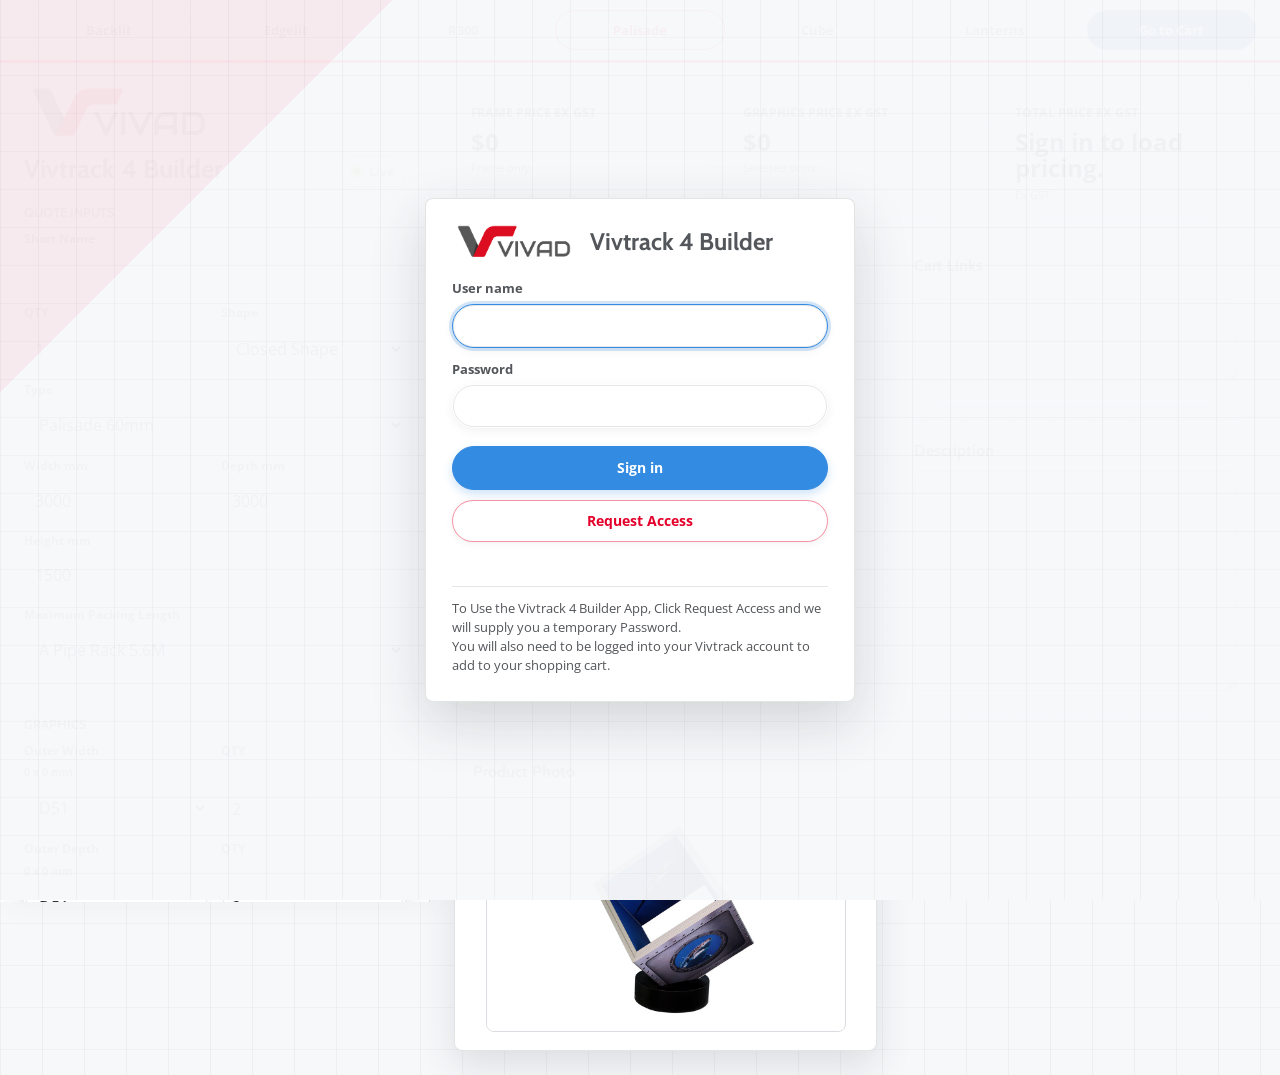
<file: palisade.html>
<!doctype html>
<html lang="en">
<head>
  <meta charset="utf-8">
  <meta name="viewport" content="width=device-width, initial-scale=1">
  <title>Vivtrack 4 Builder</title>
  <style>
    :root {
      --ink: #2f3336;
      --muted: #53565a;
      --line: #d9dde1;
      --line-strong: #aeb4ba;
      --paper: #f7f8fa;
      --panel: #ffffff;
      --field: #ffffff;
      --field-focus: #eff5fb;
      --accent: #e4002b;
      --accent-dark: #aa001f;
      --blue: #53565a;
      --rose: #e4002b;
      --shadow: 0 16px 38px rgba(47, 51, 54, 0.12);
      --radius: 8px;
    }

    * { box-sizing: border-box; }

    body {
      margin: 0;
      color: var(--ink);
      background:
        linear-gradient(90deg, rgba(83, 86, 90, 0.055) 0 1px, transparent 1px 100%),
        linear-gradient(0deg, rgba(83, 86, 90, 0.045) 0 1px, transparent 1px 100%),
        var(--paper);
      background-size: 42px 42px;
      font-family: var(--font-body, "Open Sans", "Segoe UI", Arial, Helvetica, sans-serif);
      letter-spacing: 0;
    }

    button, input, select, textarea, output { font: inherit; }
    a { color: inherit; }

    .app-tabs {
      position: sticky;
      top: 0;
      z-index: 20;
      display: grid;
      grid-template-columns: repeat(7, minmax(0, 1fr));
      gap: 8px;
      padding: 10px 24px;
      background: rgba(255, 255, 255, 0.96);
      border-bottom: 1px solid var(--line);
      box-shadow: 0 8px 24px rgba(83, 86, 90, 0.10);
    }

    .app-tabs a {
      display: flex;
      align-items: center;
      justify-content: center;
      min-height: 40px;
      padding: 9px 12px;
      border: 1px solid var(--line);
      border-radius: var(--radius);
      background: #ffffff;
      color: var(--muted);
      font-size: 13px;
      font-weight: 800;
      text-decoration: none;
    }

    .app-tabs a.active {
      border-color: var(--accent);
      background: #fff1f3;
      color: var(--accent-dark);
    }

    .app {
      min-height: calc(100vh - 61px);
      display: grid;
      grid-template-columns: minmax(340px, 430px) minmax(0, 1fr);
    }

    .sidebar {
      position: sticky;
      top: 61px;
      height: calc(100vh - 61px);
      overflow: auto;
      padding: 24px;
      background: rgba(255, 255, 255, 0.93);
      border-right: 1px solid var(--line);
      box-shadow: 10px 0 28px rgba(83, 86, 90, 0.06);
    }

    .main {
      min-width: 0;
      padding: 24px;
    }

    .brand-logo {
      display: block;
      width: min(210px, 70%);
      height: auto;
      margin: 0 0 16px;
    }

    .mast {
      display: flex;
      align-items: flex-start;
      justify-content: space-between;
      gap: 18px;
      margin-bottom: 18px;
    }

    h1, h2 {
      margin: 0;
      line-height: 1.12;
      font-weight: 800;
    }

    h1 { font-size: 26px; }
    h2 { font-size: 16px; }

    .status {
      display: inline-flex;
      align-items: center;
      gap: 8px;
      min-height: 32px;
      padding: 6px 10px;
      border: 1px solid var(--line);
      background: #e8f2df;
      color: #5fa825;
      border-radius: var(--radius);
      font-size: 12px;
      font-weight: 700;
      white-space: nowrap;
    }

    .status::before {
      content: "";
      width: 8px;
      height: 8px;
      border-radius: 999px;
      background: #74bf2f;
      box-shadow: 0 0 0 4px rgba(116, 191, 47, 0.16);
    }

    .section {
      margin-bottom: 22px;
      padding-bottom: 22px;
      border-bottom: 1px solid var(--line);
    }

    .section:last-child {
      border-bottom: 0;
      margin-bottom: 0;
      padding-bottom: 0;
    }

    .section-title {
      margin: 0 0 12px;
      color: var(--muted);
      font-size: 12px;
      font-weight: 800;
      text-transform: uppercase;
    }

    .grid {
      display: grid;
      grid-template-columns: repeat(2, minmax(0, 1fr));
      gap: 12px;
    }

    .field { display: grid; gap: 6px; min-width: 0; }
    .field.full { grid-column: 1 / -1; }

    label {
      color: #34413d;
      font-size: 12px;
      font-weight: 700;
      line-height: 1.2;
    }

    .field small {
      min-height: 16px;
      color: var(--muted);
      font-size: 11px;
      font-weight: 700;
    }

    input, select, textarea, output {
      width: 100%;
      min-height: 42px;
      padding: 9px 10px;
      color: var(--ink);
      background: var(--field);
      border: 1px solid #c8b94a;
      border-radius: var(--radius);
      outline: none;
    }

    output {
      display: flex;
      align-items: center;
      font-weight: 800;
    }

    input:focus, select:focus, textarea:focus {
      background: var(--field-focus);
      border-color: #8d7e00;
      box-shadow: 0 0 0 3px rgba(255, 214, 0, 0.25);
    }

    .check-field {
      display: grid;
      grid-template-columns: auto 52px minmax(0, 1fr);
      align-items: center;
      gap: 12px;
      min-height: 70px;
      padding: 10px 12px;
      border: 1px solid var(--line);
      border-radius: var(--radius);
      background: #ffffff;
    }

    .check-field.full { grid-column: 1 / -1; }

    .check-field input {
      width: 19px;
      height: 19px;
      min-height: 19px;
      padding: 0;
      accent-color: var(--accent);
    }

    .check-field img {
      width: 52px;
      height: 52px;
      object-fit: contain;
      border: 1px solid var(--line);
      border-radius: var(--radius);
      background: #ffffff;
    }

    .check-field span {
      min-width: 0;
      font-size: 13px;
      font-weight: 800;
      line-height: 1.25;
    }

    .summary-grid {
      display: grid;
      grid-template-columns: repeat(3, minmax(0, 1fr));
      gap: 14px;
      margin-bottom: 18px;
    }

    .metric, .panel, .actions {
      background: rgba(255, 255, 255, 0.94);
      border: 1px solid var(--line);
      border-radius: var(--radius);
      box-shadow: var(--shadow);
    }

    .metric {
      min-height: 96px;
      padding: 16px;
    }

    .metric span {
      display: block;
      color: var(--muted);
      font-size: 12px;
      font-weight: 800;
      text-transform: uppercase;
      margin-bottom: 8px;
    }

    .metric strong {
      display: block;
      font-size: 24px;
      line-height: 1.1;
    }

    .metric small {
      display: block;
      margin-top: 6px;
      color: var(--muted);
      font-size: 11px;
      line-height: 1.35;
    }

    .workspace {
      display: grid;
      grid-template-columns: minmax(0, 1.08fr) minmax(340px, 0.92fr);
      gap: 18px;
      align-items: start;
    }

    .left-stack, .right-stack {
      display: grid;
      gap: 18px;
      align-content: start;
    }

    .panel, .actions { padding: 18px; }
    .panel h2, .actions h2 { margin: 0 0 12px; }

    .diagram-wrap {
      min-height: 420px;
      border: 1px solid var(--line);
      border-radius: var(--radius);
      background: #ffffff;
      overflow: hidden;
    }

    svg { display: block; width: 100%; height: auto; }

    .product-photo {
      display: block;
      width: min(100%, 360px);
      max-height: 240px;
      object-fit: contain;
      margin: 0 auto;
      border: 1px solid var(--line);
      border-radius: var(--radius);
      background: #ffffff;
    }

    .shape-line {
      stroke: #87918d;
      stroke-width: 6;
    }

    .minibrace-line {
      stroke: #53565a;
      stroke-width: 3;
    }

    .dim {
      stroke: #34413d;
      stroke-width: 1.4;
    }

    .guide {
      stroke: #9aa8a3;
      stroke-width: 1;
      stroke-dasharray: 5 6;
    }

    .dim-labels {
      fill: #34413d;
      font-size: 13px;
      font-weight: 800;
    }

    .table {
      width: 100%;
      border-collapse: collapse;
      font-size: 13px;
    }

    .table th, .table td {
      padding: 9px 8px;
      border-bottom: 1px solid var(--line);
      text-align: left;
      vertical-align: top;
    }

    .table th {
      color: var(--muted);
      font-size: 11px;
      text-transform: uppercase;
    }

    .table .num { text-align: right; white-space: nowrap; }

    .button-grid {
      display: grid;
      gap: 10px;
      margin-top: 12px;
    }

    .cart-button {
      display: grid;
      grid-template-columns: 1fr auto;
      gap: 10px;
      align-items: center;
      min-height: 50px;
      border: 1px solid #348be2;
      border-radius: 999px;
      background: #348be2;
      color: white;
      font: inherit;
      font-size: 0.82rem;
      font-weight: 600;
      line-height: 1.2;
      text-align: left;
      cursor: pointer;
      padding: 10px 14px;
      box-shadow: 0 4px 10px rgba(52, 139, 226, 0.24);
      text-decoration: none;
    }

    .cart-button:hover { border-color: #498ddc; background: #498ddc; box-shadow: 0 8px 18px rgba(52, 139, 226, 0.28); }
    .cart-button span { min-width: 0; font-weight: 600; }
    .cart-button small { color: rgba(255, 255, 255, 0.82); font-size: 0.72rem; font-weight: 600; text-align: right; white-space: nowrap; }
    .cart-button.secondary,
    .cart-button.combo,
    .cart-button.rose { background: #348be2; border-color: #348be2; }
    .cart-button.secondary:hover,
    .cart-button.combo:hover,
    .cart-button.rose:hover { background: #498ddc; border-color: #498ddc; }

    .url-box, .description-box {
      width: 100%;
      min-height: 110px;
      border: 1px solid var(--line-strong);
      border-radius: var(--radius);
      background: #ffffff;
      font-family: "SFMono-Regular", Consolas, "Liberation Mono", monospace;
      font-size: 12px;
      line-height: 1.45;
      resize: vertical;
    }

    .url-box { margin-top: 12px; min-height: 82px; }
    .description-box { min-height: 220px; }

    @media (max-width: 1120px) {
      .app { grid-template-columns: 1fr; }
      .sidebar { position: static; height: auto; }
      .summary-grid, .workspace { grid-template-columns: 1fr; }
    }

    @media (max-width: 700px) {
      .app-tabs { grid-template-columns: 1fr; padding: 8px 16px; }
      .sidebar, .main { padding: 16px; }
      .mast, .grid, .button-grid { grid-template-columns: 1fr; }
      .mast { display: grid; }
      .summary-grid { gap: 10px; }
      .status { justify-self: start; }
    }
  </style>
  <link rel="stylesheet" href="brand.css?v=vivad-cart-blue-20260725">
  <link rel="stylesheet" href="auth.css?v=vivad-style-20260725">
<script src="auth.js"></script>
<script src="pricing-config.js"></script>
</head>
<body>
  <nav class="app-tabs" aria-label="Application pages">
    <a href="index.html">Backlit</a>
    <a href="edgelit.html">Edgelit</a>
    <a href="r300/index.html">R300</a>
    <a class="active" href="palisade.html">Palisade</a>
    <a href="cube.html">Cube</a>
    <a href="lanterns/index.html">Lanterns</a>
    <a href="https://vivad.com.au/shopping-cart">Go to Cart</a>
  </nav>

  <div class="app">
    <aside class="sidebar">
      <img class="brand-logo" src="vivad-logo.png" alt="Vivad">
      <div class="mast">
        <div><h1>Vivtrack 4 Builder</h1></div>
        <div class="status">Live</div>
      </div>

      <form id="configForm">
        <section class="section">
          <h2 class="section-title">Quote Inputs</h2>
          <div class="grid">
            <div class="field full">
              <label for="shortName">Short Name</label>
              <input id="shortName" name="shortName" value="">
            </div>
            <div class="field">
              <label for="quantity">QTY</label>
              <input id="quantity" name="quantity" type="number" min="1" step="1" value="1">
            </div>
            <div class="field">
              <label for="shape">Shape</label>
              <select id="shape" name="shape"></select>
            </div>
            <div class="field full">
              <label for="palisadeType">Type</label>
              <select id="palisadeType" name="palisadeType"></select>
            </div>
            <div class="field">
              <label for="length">Width mm</label>
              <input id="length" name="length" type="number" min="100" step="1" value="3000">
            </div>
            <div class="field">
              <label for="depth">Depth mm</label>
              <input id="depth" name="depth" type="number" min="100" step="1" value="3000">
            </div>
            <div class="field">
              <label for="height">Height mm</label>
              <input id="height" name="height" type="number" min="100" step="1" value="1500">
            </div>
            <div class="field full">
              <label for="maxPackingLength">Maximum Packing Length</label>
              <select id="maxPackingLength" name="maxPackingLength"></select>
            </div>
          </div>
        </section>

        <section class="section">
          <h2 class="section-title">Graphics</h2>
          <div class="grid">
            <div class="field">
              <label for="outerLengthMaterial">Outer Width</label>
              <small id="outerLengthSize">0 x 0 mm</small>
              <select id="outerLengthMaterial"></select>
            </div>
            <div class="field">
              <label for="outerLengthQty">QTY</label>
              <small>&nbsp;</small>
              <input id="outerLengthQty" type="number" min="0" step="1" value="2">
            </div>
            <div class="field">
              <label for="outerDepthMaterial">Outer Depth</label>
              <small id="outerDepthSize">0 x 0 mm</small>
              <select id="outerDepthMaterial"></select>
            </div>
            <div class="field">
              <label for="outerDepthQty">QTY</label>
              <small>&nbsp;</small>
              <input id="outerDepthQty" type="number" min="0" step="1" value="2">
            </div>
            <div class="field">
              <label for="innerLengthMaterial">Inner Width</label>
              <small id="innerLengthSize">0 x 0 mm</small>
              <select id="innerLengthMaterial"></select>
            </div>
            <div class="field">
              <label for="innerLengthQty">QTY</label>
              <small>&nbsp;</small>
              <input id="innerLengthQty" type="number" min="0" step="1" value="2">
            </div>
            <div class="field">
              <label for="innerDepthMaterial">Inner Depth</label>
              <small id="innerDepthSize">0 x 0 mm</small>
              <select id="innerDepthMaterial"></select>
            </div>
            <div class="field">
              <label for="innerDepthQty">QTY</label>
              <small>&nbsp;</small>
              <input id="innerDepthQty" type="number" min="0" step="1" value="2">
            </div>
          </div>
        </section>

        <section class="section">
          <h2 class="section-title">Add Ons</h2>
          <div class="grid">
            <label class="check-field full">
              <input id="includeRigging" type="checkbox">
              <img src="r300/assets/rigging-point.png" alt="">
              <span id="riggingLabel">Include Rigging Points</span>
            </label>
          </div>
        </section>
      </form>
    </aside>

    <main class="main">
      <section class="summary-grid" aria-label="Summary">
        <div class="metric">
          <span>Frame Price Ex GST</span>
          <strong id="framePrice">$0</strong>
          <small id="frameMeta">Frame only.</small>
        </div>
        <div class="metric">
          <span>Graphics Price Ex GST</span>
          <strong id="graphicsPrice">$0</strong>
          <small>Selected skins.</small>
        </div>
        <div class="metric">
          <span>Total Price Ex GST</span>
          <strong id="grandTotal">$0</strong>
          <small>Ex GST.</small>
        </div>
      </section>

      <section class="workspace">
        <div class="left-stack">
          <section class="panel">
            <h2>Layout</h2>
            <div class="diagram-wrap" id="diagram"></div>
          </section>
          <section class="panel">
            <h2>Product Photo</h2>
            <img class="product-photo" id="productPhoto" src="palisade-60mm.jpg" alt="Palisade extrusion photo">
          </section>
          <section class="panel" hidden>
            <h2>Cost Components</h2>
            <table class="table">
              <thead>
                <tr><th>Item</th><th class="num">Qty</th><th class="num">Size</th><th class="num">Cost</th></tr>
              </thead>
              <tbody id="lineItems"></tbody>
            </table>
          </section>
        </div>

        <div class="right-stack">
          <section class="actions">
            <h2>Cart Links</h2>
            <div class="button-grid" id="cartButtons"></div>
            <textarea class="url-box" id="selectedUrl" readonly></textarea>
          </section>
          <section class="panel">
            <h2>Description</h2>
            <textarea class="description-box" id="description" readonly></textarea>
          </section>
        </div>
      </section>
    </main>
  </div>

  <script>
    const DATA = {
      shapes: {
        "Closed Shape": { cornerColumns: 4, endSections: 2 },
        "U-Shape": { cornerColumns: 2, endSections: 2 },
        "L-Shape": { cornerColumns: 1, endSections: 2 },
        "L-Reversed-Shape": { cornerColumns: 1, endSections: 2 }
      },
      types: {
        "Palisade 60mm": {
          qcode: "Q138635-01",
          allowance: 60,
          extrusionOffset: 40,
          frameCostPerM: 27.2,
          frameKgPerM: 1088,
          cornerCostPerM: 68,
          cornerKgPerM: 2420,
          miniBraceCostPerM: 11.23,
          miniBraceKgPerM: 401
        },
        "Palisade 100mm DS": {
          qcode: "Q138635-02",
          allowance: 100,
          extrusionOffset: 13,
          frameCostPerM: 35.925,
          frameKgPerM: 1437,
          cornerCostPerM: 95,
          cornerKgPerM: 3371,
          miniBraceCostPerM: 11.23,
          miniBraceKgPerM: 401
        },
        "Palisade 100 SS": {
          qcode: "Q138635-03",
          allowance: 100,
          extrusionOffset: 55,
          frameCostPerM: 44,
          frameKgPerM: 1763,
          cornerCostPerM: 95,
          cornerKgPerM: 3371,
          miniBraceCostPerM: 11.23,
          miniBraceKgPerM: 0
        }
      },
      graphics: {
        "Standard": { rate: 45, qcode: "Q118020-01" },
        "Blockout": { rate: 65, qcode: "Q118020-02" },
        "D51": { rate: 55, qcode: "Q118020-12" },
        "PolarLight": { rate: 55, qcode: "Q118020-09" },
        "Fortuna": { rate: 55, qcode: "Q54823-03" },
        "Plain Standard": { rate: 20, qcode: "Q54823-04" },
        "Blockout White": { rate: 25, qcode: "Q54823-06" },
        "Blockout Bounce": { rate: 25, qcode: "Q54823-07" },
        "None": { rate: 0, qcode: "" }
      },
      tensionLockCost: 14,
      labourPerCornerColumn: 104,
      labourPerEnd: 60,
      fabricKgPerSqm: 0.24,
      joinerKg: 0.1,
      cornerBracketKg: 0.1,
      tensionLockKg: 0.07,
      riggingPointKg: 0.07,
      cornerColumnHorizontalOffset: 100,
      packingLengths: [
        { name: "A Pipe Rack 5.6M", mm: 5600 },
        { name: "B LWB 3M", mm: 3000 },
        { name: "C Van/Tray 2.5M", mm: 2500 },
        { name: "D Car 1.5M", mm: 1500 }
      ],
      rigging: { qcode: "Q50930-33", label: "Rigging Point", unitCost: 12, pointDist: 2000 },
      joinerPairs: { qcode: "Q50930-33", label: "joiner pairs", unitCost: 7 }
    };

    const $ = (id) => document.getElementById(id);
    const FORM_STATE_KEY = "vivalux-palisade-form-state-closed-default";
    const SHARED_DIMENSION_STATE_KEY = "vivalux-shared-frame-dimensions";
    const SHARED_DIMENSION_LINKS = new Set(["r300/index.html", "palisade.html", "cube.html"]);
    const DEFAULT_SHARED_DIMENSIONS = { width: 3000, depth: 3000, height: 1500 };
    const PRICE_MULTIPLIER = 1.4285714;
    const money = (value) => `$${(Number.isFinite(value) ? value : 0).toLocaleString("en-AU", { maximumFractionDigits: 2 })}`;
    const whole = (value) => Math.round(Number.isFinite(value) ? value : 0);
    const encode = encodeURIComponent;

    function increasedPrice(value) {
      const number = Number(value);
      const discountMultiplier = window.VivaluxAuth?.getDiscountMultiplier?.() ?? 1;
      return Number.isFinite(number) ? number * (DATA.priceMultiplier || PRICE_MULTIPLIER) * discountMultiplier : 0;
    }

    function init() {
      $("shape").innerHTML = Object.keys(DATA.shapes).map((name) =>
        `<option value="${name}" ${name === "Closed Shape" ? "selected" : ""}>${name}</option>`
      ).join("");
      $("palisadeType").innerHTML = Object.keys(DATA.types).map((name) =>
        `<option value="${name}" ${name === "Palisade 60mm" ? "selected" : ""}>${name}</option>`
      ).join("");
      $("maxPackingLength").innerHTML = DATA.packingLengths.map((item) =>
        `<option value="${item.name}" ${item.name === "A Pipe Rack 5.6M" ? "selected" : ""}>${item.name}</option>`
      ).join("");
      $("maxPackingLength").value = "A Pipe Rack 5.6M";
      const options = Object.keys(DATA.graphics).map((name) => `<option value="${name}" ${name === "D51" ? "selected" : ""}>${name}</option>`).join("");
      ["outerLengthMaterial", "outerDepthMaterial", "innerLengthMaterial", "innerDepthMaterial"].forEach((id) => {
        $(id).innerHTML = options;
      });
    }

    function saveFormState() {
      try {
        const state = {};
        document.querySelectorAll("#configForm select").forEach((el) => {
          state[el.name || el.id] = el.value;
        });
        localStorage.setItem(FORM_STATE_KEY, JSON.stringify(state));
      } catch {
        /* Ignore storage errors in private or locked-down browser contexts. */
      }
    }

    function restoreFormState() {
      try {
        const state = JSON.parse(localStorage.getItem(FORM_STATE_KEY) || "{}");
        document.querySelectorAll("#configForm select").forEach((el) => {
          const key = el.name || el.id;
          if (Object.prototype.hasOwnProperty.call(state, key)) {
            el.value = state[key];
          }
        });
      } catch {
        /* Ignore malformed saved state. */
      }
    }

    function positiveNumber(value) {
      const number = Number(value);
      return Number.isFinite(number) && number > 0 ? number : null;
    }

    function clampForInput(input, value) {
      const min = input.min === "" ? null : Number(input.min);
      const max = input.max === "" ? null : Number(input.max);
      let clamped = value;
      if (Number.isFinite(min)) clamped = Math.max(min, clamped);
      if (Number.isFinite(max)) clamped = Math.min(max, clamped);
      return clamped;
    }

    function setSharedDimensionInput(id, value) {
      const input = $(id);
      const number = positiveNumber(value);
      if (!input || number === null) return;
      input.value = String(Math.round(clampForInput(input, number)));
    }

    function normalizedSharedDimensions(source) {
      const dimensions = {};
      ["width", "height"].forEach((key) => {
        const value = positiveNumber(source && source[key]);
        if (value !== null) dimensions[key] = value;
      });
      const depth = positiveNumber(source && (source.depth ?? source.length));
      if (depth !== null) dimensions.depth = depth;
      return dimensions;
    }

    function readStoredSharedDimensions() {
      try {
        return normalizedSharedDimensions(JSON.parse(localStorage.getItem(SHARED_DIMENSION_STATE_KEY) || "{}"));
      } catch {
        return {};
      }
    }

    function readUrlSharedDimensions() {
      const params = new URLSearchParams(window.location.search);
      return normalizedSharedDimensions({
        width: params.get("width"),
        depth: params.get("depth") || params.get("length"),
        height: params.get("height")
      });
    }

    function currentSharedDimensions() {
      return {
        width: positiveNumber($("length").value) || 3000,
        depth: positiveNumber($("depth").value) || 3000,
        height: positiveNumber($("height").value) || 1500
      };
    }

    function updateSharedDimensionLinks(dimensions = currentSharedDimensions()) {
      document.querySelectorAll(".app-tabs a").forEach((link) => {
        const originalHref = link.dataset.dimensionHref || link.getAttribute("href") || "";
        link.dataset.dimensionHref = originalHref;
        if (!SHARED_DIMENSION_LINKS.has(originalHref)) return;

        const url = new URL(originalHref, window.location.href);
        url.searchParams.set("width", String(Math.round(dimensions.width)));
        url.searchParams.delete("length");
        url.searchParams.set("depth", String(Math.round(dimensions.depth)));
        url.searchParams.set("height", String(Math.round(dimensions.height)));
        link.href = url.href;
      });
    }

    function saveSharedFrameDimensions() {
      const dimensions = currentSharedDimensions();
      try {
        localStorage.setItem(SHARED_DIMENSION_STATE_KEY, JSON.stringify(dimensions));
      } catch {
        /* Ignore storage errors in private or locked-down browser contexts. */
      }
      updateSharedDimensionLinks(dimensions);
    }

    function restoreSharedFrameDimensions() {
      const dimensions = { ...DEFAULT_SHARED_DIMENSIONS, ...readUrlSharedDimensions() };
      setSharedDimensionInput("length", dimensions.width);
      setSharedDimensionInput("depth", dimensions.depth);
      setSharedDimensionInput("height", dimensions.height);
    }

    function applyGraphicQtyDefaultsForShape() {
      const defaults = {
        "Closed Shape": [2, 2, 2, 2],
        "U-Shape": [1, 2, 1, 2],
        "L-Shape": [1, 1, 1, 1],
        "L-Reversed-Shape": [1, 1, 1, 1]
      }[$("shape").value] || [1, 1, 1, 1];
      ["outerLengthQty", "outerDepthQty", "innerLengthQty", "innerDepthQty"].forEach((id, index) => {
        $(id).value = defaults[index];
      });
    }

    function getConfig() {
      const maxPackingLength = DATA.packingLengths.find((item) => item.name === $("maxPackingLength").value) || DATA.packingLengths[0];
      return {
        shortName: $("shortName").value.trim(),
        quantity: Math.max(1, Math.round(Number($("quantity").value) || 1)),
        shapeName: $("shape").value || "Closed Shape",
        typeName: $("palisadeType").value || "Palisade 60mm",
        maxPackingLength,
        length: Math.max(100, Number($("length").value) || 3000),
        depth: Math.max(100, Number($("depth").value) || 3000),
        height: Math.max(100, Number($("height").value) || 1500),
        graphics: [
          { key: "outerLength", label: "Outer Width", material: $("outerLengthMaterial").value || "D51", qty: Math.max(0, Math.round(Number($("outerLengthQty").value) || 0)) },
          { key: "outerDepth", label: "Outer Depth", material: $("outerDepthMaterial").value || "D51", qty: Math.max(0, Math.round(Number($("outerDepthQty").value) || 0)) },
          { key: "innerLength", label: "Inner Width", material: $("innerLengthMaterial").value || "D51", qty: Math.max(0, Math.round(Number($("innerLengthQty").value) || 0)) },
          { key: "innerDepth", label: "Inner Depth", material: $("innerDepthMaterial").value || "D51", qty: Math.max(0, Math.round(Number($("innerDepthQty").value) || 0)) }
        ],
        includeRigging: $("includeRigging").checked
      };
    }

    function palisadeTypeLabel(typeName) {
      return typeName.replace("Palisade ", "").replace("100 SS", "100SS");
    }

    function horizontalRunSpecs(shapeName, length, depth) {
      if (shapeName === "Closed Shape") {
        return [
          { length, cornerEnds: 2 },
          { length: depth, cornerEnds: 2 },
          { length, cornerEnds: 2 },
          { length: depth, cornerEnds: 2 }
        ];
      }
      if (shapeName === "U-Shape") {
        return [
          { length: depth, cornerEnds: 1 },
          { length: depth, cornerEnds: 1 },
          { length, cornerEnds: 2 }
        ];
      }
      return [
        { length, cornerEnds: 1 },
        { length: depth, cornerEnds: 1 }
      ];
    }

    function horizontalRunLength(run) {
      return Math.max(0, run.length - run.cornerEnds * DATA.cornerColumnHorizontalOffset);
    }

    function verticalBraceQty(cfg) {
      return horizontalRunSpecs(cfg.shapeName, cfg.length, cfg.depth)
        .reduce((sum, run) => sum + Math.floor(horizontalRunLength(run) / 2100), 0);
    }

    function riggingRunLengths(shapeName, length, depth) {
      if (shapeName === "Closed Shape") return [length, length, depth, depth];
      if (shapeName === "U-Shape") return [length, depth, depth];
      return [length, depth];
    }

    function riggingPointQty(cfg) {
      return riggingRunLengths(cfg.shapeName, cfg.length, cfg.depth)
        .reduce((sum, run) => sum + Math.ceil(run / DATA.rigging.pointDist), 0);
    }

    function splitLength(length, maxLength) {
      if (length <= 0) return [];
      const sectionCount = Math.max(1, Math.ceil(length / maxLength));
      const baseLength = Math.floor(length / sectionCount);
      const remainder = length - baseLength * sectionCount;
      return [
        { qty: remainder, length: baseLength + 1 },
        { qty: sectionCount - remainder, length: baseLength }
      ].filter((section) => section.qty > 0 && section.length > 0);
    }

    function joinerPlan(cfg) {
      const maxLength = Math.max(1, cfg.maxPackingLength.mm);
      const runs = horizontalRunSpecs(cfg.shapeName, cfg.length, cfg.depth);
      const groupedSections = new Map();
      let joinerPairs = 0;
      let longestPackedSection = cfg.height;
      let totalLength = 0;

      runs.forEach((run) => {
        const runLength = horizontalRunLength(run);
        const sections = splitLength(runLength, maxLength);
        const sectionCount = sections.reduce((sum, section) => sum + section.qty, 0);
        joinerPairs += Math.max(0, sectionCount - 1) * 2;
        totalLength += runLength * 2;
        sections.forEach((section) => {
          groupedSections.set(section.length, (groupedSections.get(section.length) || 0) + section.qty * 2);
          longestPackedSection = Math.max(longestPackedSection, section.length);
        });
      });

      const sections = Array.from(groupedSections, ([length, qty]) => ({ length, qty }));
      return { sections, joinerPairs, longestPackedSection, totalLength };
    }

    function graphicSize(cfg, type, key) {
      const isLShape = cfg.shapeName === "L-Shape" || cfg.shapeName === "L-Reversed-Shape";
      const lengthAllowance = isLShape ? type.allowance : type.allowance * 2;
      const depthAllowance = cfg.shapeName === "Closed Shape" ? type.allowance * 2 : type.allowance;
      if (key === "outerLength") return { width: cfg.length, height: cfg.height };
      if (key === "outerDepth") return { width: cfg.depth, height: cfg.height };
      if (key === "innerLength") return { width: Math.max(0, cfg.length - lengthAllowance), height: cfg.height };
      return { width: Math.max(0, cfg.depth - depthAllowance), height: cfg.height };
    }

    function calculate() {
      const cfg = getConfig();
      const shape = DATA.shapes[cfg.shapeName];
      const type = DATA.types[cfg.typeName];
      const joiners = joinerPlan(cfg);
      cfg.joinerPairQty = joiners.joinerPairs;
      const horizontalMm = joiners.totalLength;
      const crossBraces = verticalBraceQty(cfg);
      const verticalBraceLength = Math.max(0, cfg.height - 2 * type.extrusionOffset);
      const horizontalCost = horizontalMm * type.frameCostPerM / 1000;
      const verticalCost = cfg.height * type.frameCostPerM / 1000 * shape.endSections;
      const cornerCost = cfg.height * shape.cornerColumns * type.cornerCostPerM / 1000;
      const cornerLabour = shape.cornerColumns * DATA.labourPerCornerColumn;
      const endLabour = shape.endSections * DATA.labourPerEnd;
      const miniBraceCost = verticalBraceLength * crossBraces * type.miniBraceCostPerM / 1000;
      const tensionLocks = shape.cornerColumns * 4 + crossBraces * 2;
      const tensionLockCost = tensionLocks * DATA.tensionLockCost;
      const numberRiggingPoints = riggingPointQty(cfg);
      const riggingCost = cfg.includeRigging ? numberRiggingPoints * DATA.rigging.unitCost : 0;
      const cornerBracketQty = cfg.shapeName === "Closed Shape" ? 0 : 8;
      const cornerJoinerQty = shape.cornerColumns * 8;
      const totalJoinerQty = cornerJoinerQty + cfg.joinerPairQty * 2;
      const framePrice = horizontalCost + verticalCost + cornerCost + cornerLabour + endLabour + miniBraceCost + tensionLockCost + riggingCost;

      const horizontalWeight = horizontalMm * type.frameKgPerM / 1000;
      const verticalWeight = cfg.height * type.frameKgPerM / 1000 * shape.endSections;
      const cornerWeight = cfg.height * shape.cornerColumns * type.cornerKgPerM / 1000;
      const miniBraceWeight = verticalBraceLength * crossBraces * type.miniBraceKgPerM / 1000;

      const graphics = cfg.graphics.map((item) => {
        const material = DATA.graphics[item.material] || DATA.graphics.None;
        const size = graphicSize(cfg, type, item.key);
        const priceEa = size.width * size.height / 1000000 * material.rate;
        return {
          ...item,
          ...size,
          material,
          priceEa,
          total: priceEa * item.qty
        };
      });
      const graphicsTotal = graphics.reduce((sum, item) => sum + item.total, 0);
      const fabricWeight = graphics.reduce((sum, item) =>
        sum + (item.qty > 0 && item.material.rate > 0 ? item.qty * item.width * item.height / 1000000 * DATA.fabricKgPerSqm * 1000 : 0), 0);
      const joinerWeight = totalJoinerQty * DATA.joinerKg * 1000;
      const cornerBracketWeight = cornerBracketQty * DATA.cornerBracketKg * 1000;
      const tensionLockWeight = tensionLocks * DATA.tensionLockKg * 1000;
      const riggingWeight = cfg.includeRigging ? numberRiggingPoints * DATA.riggingPointKg * 1000 : 0;
      const weightKg = Math.round((
        horizontalWeight +
        verticalWeight +
        cornerWeight +
        miniBraceWeight +
        fabricWeight +
        joinerWeight +
        cornerBracketWeight +
        tensionLockWeight +
        riggingWeight
      ) / 1000);
      const addOnTotal = cfg.joinerPairQty * DATA.joinerPairs.unitCost;
      const packingLength = Math.ceil(joiners.longestPackedSection / 10);
      const packingWidth = 20;
      const packingHeight = 20;
      const horizontalSectionsDescription = joiners.sections
        .map((section) => `${section.qty} @${whole(section.length)}mm`)
        .join(", ") || "No horizontal sections";
      const descriptionLines = [
        `${cfg.typeName}, ${cfg.shapeName}, Width:${whole(cfg.length)}mm x Depth:${whole(cfg.depth)}mm x Height:${whole(cfg.height)}mm.`
      ];
      if (cfg.includeRigging && numberRiggingPoints > 0) descriptionLines.push(`Includes ${numberRiggingPoints} rigging points.`);
      if (joiners.sections.length) descriptionLines.push(`Horizontal Sections: ${horizontalSectionsDescription}.`);
      if (shape.cornerColumns > 0) descriptionLines.push(`${shape.cornerColumns} ${palisadeTypeLabel(cfg.typeName)} Corner Columns @${whole(cfg.height)}mm.`);
      if (crossBraces > 0) descriptionLines.push(`Vertical braces: ${crossBraces} @${whole(verticalBraceLength)}mm.`);
      if (cornerBracketQty > 0) descriptionLines.push(`Corner Brackets: ${cornerBracketQty}.`);
      if (totalJoinerQty > 0) descriptionLines.push(`Joiners: ${totalJoinerQty}.`);
      if (tensionLocks > 0) descriptionLines.push(`Tension Locks: ${tensionLocks}.`);
      descriptionLines.push(`Packing Dimensions: ${packingLength}cm (l) x ${packingWidth}cm (w) x ${packingHeight}cm (h).`);
      descriptionLines.push(`Total Weight Frame and Graphics: ${weightKg}Kg`);
      const description = descriptionLines.join("\n");
      const frameUrl = cartUrl({
        qcode: type.qcode,
        quantity: cfg.quantity,
        shortname: cfg.shortName,
        description,
        packinglengthcm: packingLength,
        packingwidthcm: packingWidth,
        packingheightcm: packingHeight,
        weightkg: weightKg,
        price: increasedPrice(framePrice)
      });

      return {
        cfg,
        shape,
        type,
        horizontalMm,
        crossBraces,
        verticalBraceLength,
        tensionLocks,
        cornerBracketQty,
        cornerJoinerQty,
        totalJoinerQty,
        joiners,
        framePrice,
        numberRiggingPoints,
        riggingCost,
        graphics,
        graphicsTotal,
        addOnTotal,
        grandTotal: framePrice + graphicsTotal,
        fabricWeight,
        joinerWeight,
        cornerBracketWeight,
        tensionLockWeight,
        riggingWeight,
        weightKg,
        packingLength,
        packingWidth,
        packingHeight,
        description,
        frameUrl,
        lines: [
          { item: "Horizontal Frame", qty: 1, size: `${whole(horizontalMm)} mm`, cost: horizontalCost },
          { item: "Vertical Frame", qty: shape.endSections, size: `${whole(cfg.height)} mm`, cost: verticalCost },
          { item: "Corner Extrusion", qty: shape.cornerColumns, size: `${whole(cfg.height)} mm`, cost: cornerCost },
          { item: "Labour for corner columns", qty: shape.cornerColumns, size: "set up", cost: cornerLabour },
          { item: "Labour End Sections", qty: shape.endSections, size: "set up", cost: endLabour },
          { item: "Minibrace", qty: crossBraces, size: `${whole(verticalBraceLength)} mm`, cost: miniBraceCost },
          { item: "Tension locks", qty: tensionLocks, size: "inc fitting", cost: tensionLockCost },
          { item: "Rigging points", qty: cfg.includeRigging ? numberRiggingPoints : 0, size: "included in frame", cost: riggingCost },
          { item: "Joiner pairs", qty: cfg.joinerPairQty, size: cfg.maxPackingLength.name, cost: cfg.joinerPairQty * DATA.joinerPairs.unitCost },
          ...graphics.filter((item) => item.qty > 0 && item.material.rate > 0).map((item) => ({
            item: `${item.material === DATA.graphics.None ? "" : item.material.qcode} ${item.label}`.trim(),
            qty: item.qty,
            size: `${whole(item.width)} x ${whole(item.height)} mm`,
            cost: item.total
          }))
        ]
      };
    }

    function cartUrl(params) {
      return `https://vivad.com.au/shopping-cart?${Object.entries(params)
        .filter(([, value]) => value !== undefined && value !== null && value !== "")
        .map(([key, value]) => `${encode(key)}=${encode(String(value))}`)
        .join("&")}`;
    }

    function graphicUrl(item, unitPrice) {
      if (!item.material.qcode || item.qty <= 0) return "";
      return cartUrl({
        qcode: item.material.qcode,
        quantity: item.qty,
        width: whole(item.width),
        height: whole(item.height),
        shortname: item.label,
        price: Number.isFinite(unitPrice) ? unitPrice : ""
      });
    }

    let pricingRequest = 0;

    function openCartUrlsSequentially(urls) {
      const queue = urls.filter(Boolean);
      if (!queue.length) return;
      const cartTab = window.open(queue[0], "_blank");
      if (!cartTab) return;
      queue.slice(1).forEach((url, index) => {
        window.setTimeout(() => {
          if (!cartTab.closed) {
            cartTab.location.href = url;
            cartTab.focus();
          }
        }, (index + 1) * 2500);
      });
    }

    function renderDiagram(result) {
      const { cfg } = result;
      const scale = Math.min(
        500 / Math.max(1, cfg.length + cfg.depth * 0.55),
        310 / Math.max(1, cfg.height + cfg.depth * 0.32)
      );
      const origin = { x: 150, y: 92 };
      const project = (x, y, z) => ({
        x: origin.x + x * scale + y * scale * 0.55,
        y: origin.y + (cfg.height - z) * scale + y * scale * 0.32
      });
      const planSegments = cfg.shapeName === "L-Reversed-Shape"
        ? [[0, 0, cfg.length, 0], [0, 0, 0, cfg.depth]]
        : cfg.shapeName === "L-Shape"
          ? [[0, 0, cfg.length, 0], [cfg.length, 0, cfg.length, cfg.depth]]
          : cfg.shapeName === "U-Shape"
            ? [[0, 0, cfg.length, 0], [0, 0, 0, cfg.depth], [cfg.length, 0, cfg.length, cfg.depth]]
            : [[0, 0, cfg.length, 0], [cfg.length, 0, cfg.length, cfg.depth], [cfg.length, cfg.depth, 0, cfg.depth], [0, cfg.depth, 0, 0]];
      const pointKeys = new Map();
      planSegments.forEach(([x1, y1, x2, y2]) => {
        pointKeys.set(`${x1},${y1}`, [x1, y1]);
        pointKeys.set(`${x2},${y2}`, [x2, y2]);
      });
      const pts = Array.from(pointKeys.values());
      const line = (x1, y1, z1, x2, y2, z2, className, extra = "") => {
        const a = project(x1, y1, z1);
        const b = project(x2, y2, z2);
        return `<line class="${className}" x1="${a.x}" y1="${a.y}" x2="${b.x}" y2="${b.y}" ${extra}/>`;
      };
      const textAt = (x, y, z, label, dx = 0, dy = 0, anchor = "middle") => {
        const p = project(x, y, z);
        return `<text x="${p.x + dx}" y="${p.y + dy}" text-anchor="${anchor}">${label}</text>`;
      };
      const minibracePoints = [];
      planSegments.forEach(([x1, y1, x2, y2]) => {
        const span = Math.hypot(x2 - x1, y2 - y1);
        const braceCount = Math.max(0, Math.ceil(span / 2100) - 1);
        for (let i = 1; i <= braceCount; i += 1) {
          const t = i / (braceCount + 1);
          minibracePoints.push([x1 + (x2 - x1) * t, y1 + (y2 - y1) * t]);
        }
      });
      const shapeLines = [
        ...planSegments.map(([x1, y1, x2, y2]) => line(x1, y1, 0, x2, y2, 0, "shape-line")),
        ...planSegments.map(([x1, y1, x2, y2]) => line(x1, y1, cfg.height, x2, y2, cfg.height, "shape-line")),
        ...pts.map(([x, y]) => line(x, y, 0, x, y, cfg.height, "shape-line"))
      ].join("");
      const minibraces = minibracePoints
        .map(([x, y]) => line(x, y, 0, x, y, cfg.height, "minibrace-line"))
        .join("");
      const dimLength = line(0, -260, cfg.height, cfg.length, -260, cfg.height, "dim", 'marker-start="url(#arrow)" marker-end="url(#arrow)"');
      const dimDepth = line(cfg.length + 240, 0, cfg.height, cfg.length + 240, cfg.depth, cfg.height, "dim", 'marker-start="url(#arrow)" marker-end="url(#arrow)"');
      const dimHeight = line(-155, 0, 0, -155, 0, cfg.height, "dim", 'marker-start="url(#arrow)" marker-end="url(#arrow)"');
      const guideLines = [
        line(0, 0, cfg.height, 0, -260, cfg.height, "guide"),
        line(cfg.length, 0, cfg.height, cfg.length, -260, cfg.height, "guide"),
        line(cfg.length, 0, cfg.height, cfg.length + 240, 0, cfg.height, "guide"),
        line(cfg.length, cfg.depth, cfg.height, cfg.length + 240, cfg.depth, cfg.height, "guide"),
        line(0, 0, 0, -155, 0, 0, "guide"),
        line(0, 0, cfg.height, -155, 0, cfg.height, "guide")
      ].join("");
      $("diagram").innerHTML = `
        <svg viewBox="0 0 760 520" role="img" aria-label="Palisade isometric diagram with width, depth and height">
          <defs>
            <marker id="arrow" markerWidth="8" markerHeight="8" refX="4" refY="4" orient="auto" markerUnits="strokeWidth">
              <path d="M 0 0 L 8 4 L 0 8 z" fill="#34413d"/>
            </marker>
          </defs>
          <rect x="0" y="0" width="760" height="520" fill="#ffffff"/>
          <g fill="none" stroke-linecap="round" stroke-linejoin="round">
            ${guideLines}
            ${dimLength}
            ${dimDepth}
            ${dimHeight}
            ${shapeLines}
            ${minibraces}
          </g>
          <g class="dim-labels">
            <text x="28" y="34" text-anchor="start">${cfg.shapeName}</text>
            ${textAt(cfg.length / 2, -260, cfg.height, `${whole(cfg.length)} mm Width`, 0, -12)}
            ${textAt(cfg.length + 240, cfg.depth / 2, cfg.height, `${whole(cfg.depth)} mm Depth`, 22, 4, "start")}
            ${textAt(-155, 0, cfg.height / 2, `${whole(cfg.height)} mm Height`, -18, 4, "end")}
          </g>
        </svg>
      `;
    }

    async function render() {
      const result = calculate();
      const request = ++pricingRequest;
      let quote;
      try {
        quote = (await window.VivaluxPricing.quote("palisade", {
          typeName: result.cfg.typeName, shapeName: result.cfg.shapeName, horizontalMm: result.horizontalMm,
          heightMm: result.cfg.height, crossBraces: result.crossBraces, verticalBraceLengthMm: result.verticalBraceLength,
          tensionLocks: result.tensionLocks, includeRigging: result.cfg.includeRigging, numberRiggingPoints: result.numberRiggingPoints,
          joinerPairQty: result.cfg.joinerPairQty,
          graphics: result.graphics.map((item) => ({ id: item.key, material: Object.keys(DATA.graphics).find((key) => DATA.graphics[key] === item.material), quantity: item.qty, widthMm: item.width, heightMm: item.height }))
        })).calculation;
      } catch (error) {
        if (request === pricingRequest) $("grandTotal").textContent = error.message || "Pricing unavailable";
        return;
      }
      if (request !== pricingRequest) return;
      const graphicPricing = new Map(quote.graphics.map((item) => [item.id, item]));
      const riggingPricing = quote.components.find((item) => item.id === "rigging");
      const frameUrl = new URL(result.frameUrl); frameUrl.searchParams.set("price", quote.frame.sell); result.frameUrl = frameUrl.href;
      $("framePrice").textContent = money(quote.frame.sell);
      $("frameMeta").textContent = `${result.cfg.typeName}, ${result.cfg.shapeName}${result.cfg.includeRigging ? `, ${result.numberRiggingPoints} rigging points` : ""}`;
      $("riggingLabel").textContent = `Include ${result.numberRiggingPoints} Rigging Points (+${money(riggingPricing?.sell || 0)} Ex GST)`;
      $("graphicsPrice").textContent = money(quote.graphicsTotal.sell);
      $("grandTotal").textContent = money(quote.total.sell);
      $("description").value = result.description;
      $("productPhoto").src = result.cfg.typeName === "Palisade 60mm" ? "palisade-60mm.jpg" : "palisade-100mm.jpg";
      $("productPhoto").alt = result.cfg.typeName === "Palisade 60mm" ? "60mm Palisade photo" : "100mm Palisade photo";
      result.graphics.forEach((item) => {
        $(`${item.key}Size`).textContent = `${whole(item.width)} x ${whole(item.height)} mm`;
      });
      $("lineItems").innerHTML = [...quote.components.map((line) => ({ item: line.label, qty: line.quantity, size: "", sell: line.sell })), ...result.graphics.filter((item) => item.qty > 0).map((item) => ({ item: `${item.material.qcode} ${item.label}`, qty: item.qty, size: `${whole(item.width)} x ${whole(item.height)} mm`, sell: graphicPricing.get(item.key)?.sell || 0 }))].filter((line) => line.qty > 0).map((line) => `
        <tr>
          <td>${line.item}</td>
          <td class="num">${line.qty}</td>
          <td class="num">${line.size}</td>
          <td class="num">${money(line.sell)}</td>
        </tr>
      `).join("") + `
        <tr>
          <td><strong>Total Frame</strong></td>
          <td class="num"></td>
          <td class="num"></td>
          <td class="num"><strong>${money(quote.frame.sell)}</strong></td>
        </tr>
      `;

      const graphicUrls = result.graphics.map((item) => graphicUrl(item, graphicPricing.get(item.key)?.unitSell)).filter(Boolean);
      const graphicQty = result.graphics.reduce((sum, item) => sum + (item.material.qcode ? item.qty : 0), 0);
      const allUrls = [result.frameUrl, ...graphicUrls].filter(Boolean);
      const allLabel = result.cfg.includeRigging
        ? "Add All, Frame, Rigging points and Graphics to Cart"
        : "Add All, Frame and Graphics to Cart";
      const buttons = [
        { label: "Add Frame To Cart", code: result.type.qcode, url: result.frameUrl },
        graphicUrls.length
          ? { label: `Add ${graphicQty} Graphics To Cart`, code: "Graphics", urls: graphicUrls, className: "secondary" }
          : null,
        { label: allLabel, code: "Bundle", urls: allUrls, className: "combo" }
      ].filter(Boolean);
      $("cartButtons").innerHTML = buttons.map((button) =>
        `<button class="cart-button ${button.className || ""}" type="button" ${button.urls ? `data-bundle="${encode(JSON.stringify(button.urls))}"` : `data-url="${encode(button.url)}"`}><span>${button.label}</span><small>${button.code}</small></button>`
      ).join("");
      $("selectedUrl").value = result.frameUrl;
      renderDiagram(result);
    }

    document.addEventListener("click", (event) => {
      const button = event.target.closest(".cart-button");
      if (!button) return;
      if (button.dataset.bundle) {
        const urls = JSON.parse(decodeURIComponent(button.dataset.bundle));
        $("selectedUrl").value = urls.join("\n");
        openCartUrlsSequentially(urls);
        return;
      }
      const url = decodeURIComponent(button.dataset.url);
      $("selectedUrl").value = url;
      window.open(url, "_blank");
    });

    function handleEdit(event) {
      if (event.target === $("shape")) {
        applyGraphicQtyDefaultsForShape();
      }
      if (event.target.matches("#length, #depth, #height")) {
        saveSharedFrameDimensions();
      }
      if (event.target.matches("select")) {
        saveFormState();
      }
      render();
    }

    document.addEventListener("input", handleEdit);
    document.addEventListener("change", handleEdit);
    document.querySelectorAll(".app-tabs a").forEach((link) => {
      link.addEventListener("click", () => {
        saveFormState();
        saveSharedFrameDimensions();
      });
    });
    init();
    restoreFormState();
    restoreSharedFrameDimensions();
    applyGraphicQtyDefaultsForShape();
    saveSharedFrameDimensions();
    render();
    window.VivaluxPricing.register("palisade", (config, merge) => { merge(DATA, config); render(); });
  </script>
</body>
</html>
</file>
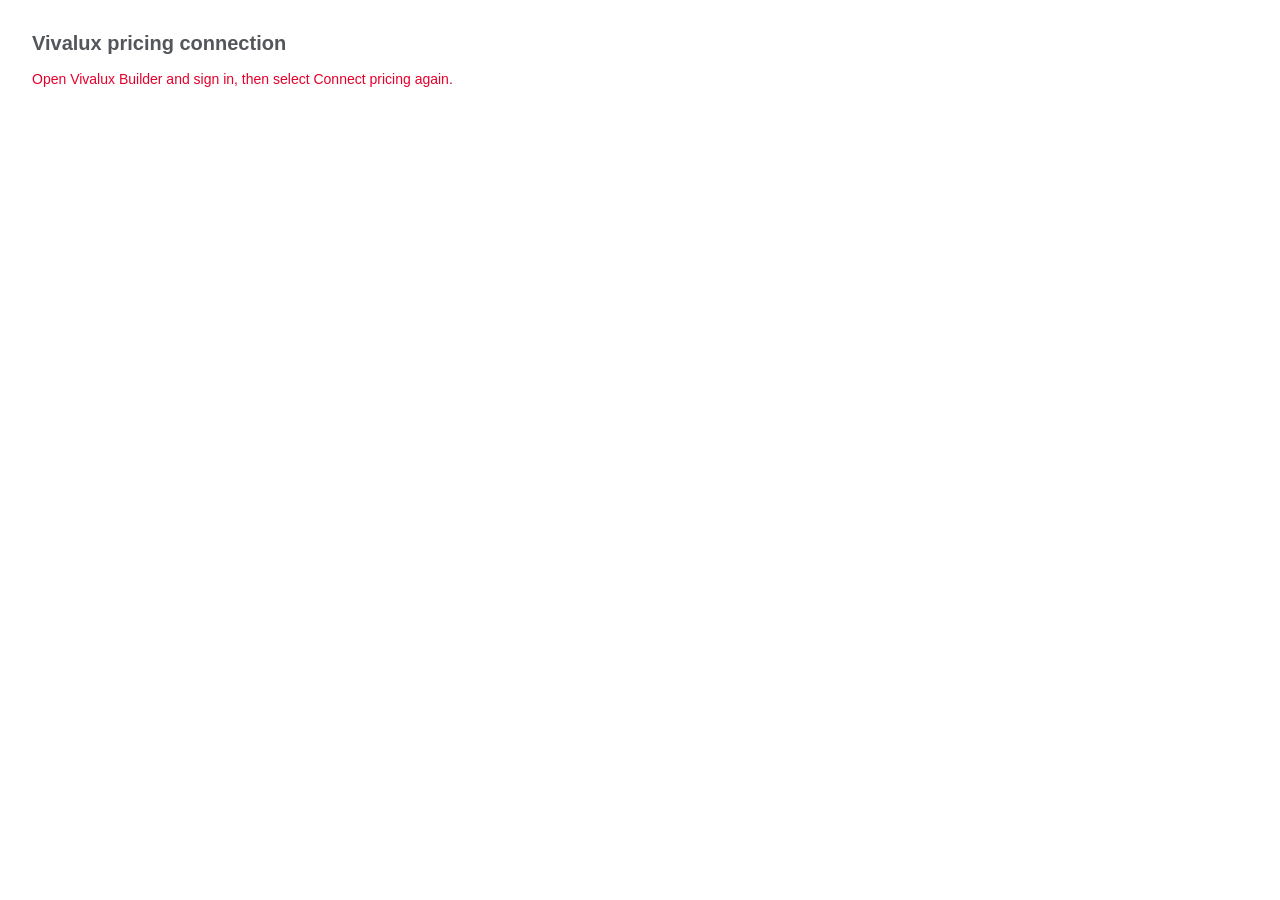
<file: pricing-bridge.html>
<!doctype html>
<html lang="en">
<head>
  <meta charset="utf-8">
  <meta name="robots" content="noindex">
  <title>Vivalux pricing bridge</title>
  <style>body{font:14px Arial,sans-serif;color:#53565a;margin:32px}h1{font-size:20px}p{line-height:1.5}.connected{color:#548a0c}.disconnected{color:#e4002b}</style>
</head>
<body>
  <h1>Vivalux pricing connection</h1>
  <p id="status">Checking your Vivalux Builder session…</p>
  <script>
    (function () {
      "use strict";
      var SESSION_KEY = "vivalux-auth-session";
      function getUser() {
        try { return JSON.parse(localStorage.getItem(SESSION_KEY) || "null"); } catch { return null; }
      }
      window.VivaluxAuth = {
        getUser: getUser,
        clearPricingToken: function () { try { localStorage.removeItem(SESSION_KEY); } catch {} }
      };
    }());
  </script>
  <script src="pricing-config.js"></script>
  <script>
    (function () {
      "use strict";

      var DESIGNER_ORIGIN = "https://vivaframe-designer-vivad.netlify.app";
      var PRODUCT = "vivaframe";

      function reply(target, id, result, error) {
        target.postMessage({ source: "vivalux-pricing-bridge", id: id, result: result, error: error }, DESIGNER_ORIGIN);
      }

      window.addEventListener("message", function (event) {
        var request = event.data || {};
        if (event.origin !== DESIGNER_ORIGIN || (event.source !== window.parent && event.source !== window.opener) || request.source !== "vivaframe-designer" || !request.id) return;
        if (!window.VivaluxPricing || !window.VivaluxAuth || !window.VivaluxAuth.getUser()) {
          reply(event.source, request.id, null, "Open Vivalux Builder and sign in to connect customer pricing.");
          return;
        }
        if (request.action === "config") {
          window.VivaluxPricing.register(PRODUCT, function (config) {
            reply(event.source, request.id, { config: config }, null);
          }).then(function (connected) {
            if (!connected) reply(event.source, request.id, null, "VivaFrame pricing configuration is unavailable.");
          }).catch(function (error) {
            reply(event.source, request.id, null, error.message || "Pricing Engine is unavailable.");
          });
          return;
        }
        if (request.action === "quote") {
          window.VivaluxPricing.quote(PRODUCT, request.takeoff || {}).then(function (quote) {
            reply(event.source, request.id, quote, null);
          }).catch(function (error) {
            reply(event.source, request.id, null, error.message || "Pricing Engine is unavailable.");
          });
          return;
        }
        reply(event.source, request.id, null, "Unsupported pricing request.");
      });

      var target = window.opener || (window.parent !== window ? window.parent : null);
      var user = window.VivaluxAuth.getUser();
      var status = document.getElementById("status");
      status.className = user && user.pricingToken ? "connected" : "disconnected";
      status.textContent = user && user.pricingToken ? "Pricing connected. Keep this window open while designing." : "Open Vivalux Builder and sign in, then select Connect pricing again.";
      if (target) target.postMessage({ source: "vivalux-pricing-bridge", ready: true }, DESIGNER_ORIGIN);
    }());
  </script>
</body>
</html>
</file>
<file: brand.css>
@import url("https://fonts.googleapis.com/css2?family=Cabin:wght@500;600;700;800&family=Open+Sans:wght@400;500;600;700;800&display=swap");

:root {
  color-scheme: light;
  --font-body: "Open Sans", "Segoe UI", Arial, Helvetica, sans-serif;
  --font-heading: "Cabin", "Open Sans", "Segoe UI", Arial, Helvetica, sans-serif;
  --color-brand-red: #e4002b;
  --color-brand-red-dark: #aa001f;
  --color-brand-red-soft: #fff1f3;
  --color-brand-dark: #53565a;
  --color-brand-dark-strong: #2f3336;
  --color-info-blue: #c2dcf9;
  --color-info-blue-soft: #eff5fb;
  --color-account-blue: #348be2;
  --color-account-blue-hover: #498ddc;
  --color-success: #74bf2f;
  --color-success-dark: #5fa825;
  --color-success-soft: #e8f2df;
  --color-coral: #f65856;
  --ink: var(--color-brand-dark-strong);
  --muted: var(--color-brand-dark);
  --line: #d9dde1;
  --line-strong: #aeb4ba;
  --paper: #f7f8fa;
  --panel: #ffffff;
  --field: #ffffff;
  --field-focus: var(--color-info-blue-soft);
  --accent: var(--color-brand-red);
  --accent-dark: var(--color-brand-red-dark);
  --blue: var(--color-brand-dark);
  --rose: var(--color-brand-red);
  --radius: 8px;
  --radius-pill: 999px;
  --shadow: 0 16px 36px rgba(47, 51, 54, 0.12);
  --shadow-soft: 0 8px 22px rgba(83, 86, 90, 0.10);
  --shadow-control: inset 0 0 0 1px rgba(83, 86, 90, 0.14), 0 3px 10px rgba(83, 86, 90, 0.08);
  --shadow-button: 0 8px 18px rgba(228, 0, 43, 0.18);
  --focus-ring: 0 0 0 3px rgba(228, 0, 43, 0.16);
  --focus-ring-blue: 0 0 0 3px rgba(52, 139, 226, 0.22);
}

* {
  text-rendering: optimizeLegibility;
}

body {
  color: var(--ink);
  background:
    linear-gradient(180deg, #ffffff 0, #ffffff 104px, transparent 104px),
    linear-gradient(90deg, rgba(83, 86, 90, 0.055) 0 1px, transparent 1px 100%),
    linear-gradient(0deg, rgba(83, 86, 90, 0.045) 0 1px, transparent 1px 100%),
    var(--paper);
  background-size: auto, 42px 42px, 42px 42px, auto;
  font-family: var(--font-body);
  letter-spacing: 0;
}

button,
input,
select,
textarea,
output,
table,
.field,
.check-field,
.metric,
.status,
.pill,
.cart-button,
.button,
.plain-button,
.icon-button {
  font-family: var(--font-body);
  letter-spacing: 0;
}

h1,
h2,
.section-title,
.panel-head h2,
.panel h2,
.actions h2,
.actions-panel h2,
.description-title {
  color: var(--color-brand-dark);
  font-family: var(--font-heading);
  font-weight: 700;
  letter-spacing: 0;
}

h1 {
  line-height: 1.08;
}

.brand-logo {
  max-width: 190px;
}

.app-tabs {
  background: rgba(255, 255, 255, 0.98);
  border-bottom: 3px solid var(--color-brand-red);
  box-shadow: 0 9px 24px rgba(83, 86, 90, 0.12);
}

.app-tabs a,
.page-switch a {
  border-color: rgba(83, 86, 90, 0.18);
  border-radius: var(--radius-pill);
  background: #ffffff;
  color: var(--color-brand-dark);
  font-family: var(--font-body);
  font-size: 0.82rem;
  font-weight: 700;
  letter-spacing: 0;
  box-shadow: 0 2px 7px rgba(83, 86, 90, 0.08);
  transition:
    background-color 0.16s ease,
    border-color 0.16s ease,
    box-shadow 0.16s ease,
    color 0.16s ease,
    transform 0.16s ease;
}

.app-tabs a:hover,
.page-switch a:hover {
  border-color: var(--color-brand-red);
  color: var(--color-brand-red);
  transform: translateY(-1px);
}

.app-tabs a.active,
.page-switch a.active {
  border-color: var(--color-brand-red);
  background: var(--color-brand-red-soft);
  color: var(--color-brand-red);
  box-shadow: 0 0 0 3px rgba(228, 0, 43, 0.08);
}

.app-tabs a[href*="shopping-cart"] {
  border-color: var(--color-account-blue);
  background: var(--color-account-blue);
  color: #ffffff;
  box-shadow: 0 4px 10px rgba(52, 139, 226, 0.24);
}

.app-tabs a[href*="shopping-cart"]:hover {
  border-color: var(--color-account-blue-hover);
  background: var(--color-account-blue-hover);
  color: #ffffff;
  box-shadow: 0 8px 18px rgba(52, 139, 226, 0.28);
}

.sidebar {
  background: rgba(255, 255, 255, 0.94);
  border-color: var(--line);
}

.section,
.metric,
.panel,
.actions,
.actions-panel,
.price-row,
.description-block,
.copy-row,
.check-field {
  border-color: rgba(83, 86, 90, 0.16);
  border-radius: var(--radius);
  background-color: var(--panel);
  box-shadow: var(--shadow);
}

.section-title {
  color: var(--color-brand-dark);
  font-size: 0.82rem;
  font-weight: 700;
  text-transform: uppercase;
}

.status {
  border-color: rgba(116, 191, 47, 0.35);
  background: var(--color-success-soft);
  color: var(--color-success-dark);
  font-weight: 700;
}

.status::before {
  background: var(--color-success);
  box-shadow: 0 0 0 4px rgba(116, 191, 47, 0.16);
}

.pill {
  border-color: var(--color-brand-red);
  background: var(--color-brand-red-soft);
  color: var(--color-brand-red);
  font-weight: 700;
}

.metric span,
label,
.field span,
.check-field span,
.dimension span,
.price-label span,
.price-cell,
.subtitle,
.hint,
.quote-note,
.insert-summary {
  color: var(--color-brand-dark);
}

.metric strong,
.dimension strong,
.price-cell strong {
  color: var(--color-brand-dark-strong);
}

input,
select,
textarea,
output {
  color: var(--ink);
  border-color: transparent;
  background: var(--field);
  box-shadow: var(--shadow-control);
}

input,
select {
  border-radius: var(--radius-pill);
}

textarea,
output,
.description-preview,
.description-box,
.url-box {
  border-radius: var(--radius);
}

input::placeholder,
textarea::placeholder {
  color: rgba(83, 86, 90, 0.48);
}

input:focus,
select:focus,
textarea:focus {
  outline: none;
  border-color: var(--color-brand-red);
  background: #ffffff;
  box-shadow: var(--focus-ring), var(--shadow-control);
}

input[type="checkbox"] {
  box-shadow: none;
  accent-color: var(--color-brand-red);
}

button,
.cart-button,
.button,
.plain-button,
.icon-button {
  border-radius: var(--radius-pill);
  transition:
    background-color 0.16s ease,
    border-color 0.16s ease,
    box-shadow 0.16s ease,
    color 0.16s ease,
    transform 0.16s ease;
}

button:focus-visible,
a:focus-visible,
.cart-button:focus-visible,
.button:focus-visible,
.plain-button:focus-visible,
.icon-button:focus-visible {
  outline: none;
  box-shadow: var(--focus-ring);
}

.cart-button,
.button,
.plain-button {
  border-color: var(--color-brand-red-dark);
  background: var(--color-brand-red);
  color: #ffffff;
  font-family: var(--font-body);
  font-size: 0.84rem;
  font-weight: 700;
  line-height: 1.25;
  box-shadow: var(--shadow-button);
}

.cart-button:hover,
.button:hover,
.plain-button:hover {
  border-color: var(--color-coral);
  background: var(--color-coral);
  color: #ffffff;
  transform: translateY(-1px);
  box-shadow: 0 10px 20px rgba(246, 88, 86, 0.20);
}

.cart-button:disabled,
.button:disabled,
.plain-button:disabled {
  cursor: not-allowed;
  border-color: rgba(83, 86, 90, 0.18);
  background: #eef0f2;
  color: #7a8086;
  box-shadow: none;
  opacity: 1;
  transform: none;
}

.cart-button.secondary,
.button.secondary,
.download-row .plain-button {
  border-color: rgba(83, 86, 90, 0.32);
  background: #ffffff;
  color: var(--color-brand-dark);
  box-shadow: var(--shadow-soft);
}

.cart-button.secondary:hover,
.button.secondary:hover,
.download-row .plain-button:hover {
  border-color: var(--color-brand-red);
  background: var(--color-brand-red-soft);
  color: var(--color-brand-red);
  box-shadow: 0 8px 18px rgba(228, 0, 43, 0.12);
}

.cart-button.rose,
.button.rose,
.button.combo,
.cart-button.combo,
.combo,
.rose {
  border-color: var(--color-brand-red-dark);
  background: var(--color-brand-red);
  color: #ffffff;
}

.cart-button.rose:hover,
.button.rose:hover,
.button.combo:hover,
.cart-button.combo:hover,
.combo:hover,
.rose:hover {
  border-color: var(--color-coral);
  background: var(--color-coral);
}

.cart-button,
.cart-button.secondary,
.cart-button.rose,
.cart-button.combo {
  min-height: 50px;
  padding: 10px 14px;
  border-color: var(--color-account-blue);
  border-radius: var(--radius-pill);
  background: var(--color-account-blue);
  color: #ffffff;
  box-shadow: 0 4px 10px rgba(52, 139, 226, 0.24);
  font-family: var(--font-body);
  font-size: 0.82rem;
  font-weight: 600;
  line-height: 1.2;
}

.cart-button:hover,
.cart-button.secondary:hover,
.cart-button.rose:hover,
.cart-button.combo:hover {
  border-color: var(--color-account-blue-hover);
  background: var(--color-account-blue-hover);
  color: #ffffff;
  box-shadow: 0 8px 18px rgba(52, 139, 226, 0.28);
}

.cart-button:focus-visible {
  outline: none;
  box-shadow: var(--focus-ring-blue), 0 4px 10px rgba(52, 139, 226, 0.24);
}

.cart-button span {
  font-weight: 600;
}

.cart-button small {
  color: rgba(255, 255, 255, 0.82);
  font-size: 0.72rem;
  font-weight: 600;
}

.cart-button:disabled {
  border-color: rgba(83, 86, 90, 0.18);
  background: #eef0f2;
  color: #7a8086;
  box-shadow: none;
}

.cart-button:disabled small {
  color: #7a8086;
}

.icon-button {
  border-color: rgba(83, 86, 90, 0.24);
  background: #ffffff;
  color: var(--color-brand-dark);
  box-shadow: var(--shadow-soft);
}

.icon-button:hover {
  border-color: var(--color-brand-red);
  color: var(--color-brand-red);
}

.check-field {
  background: #ffffff;
}

.check-field img,
.hero-image,
.secondary-image {
  border-color: rgba(83, 86, 90, 0.16);
  background: #ffffff;
}

.price-row.total {
  border-color: rgba(116, 191, 47, 0.38);
  background: var(--color-success-soft);
  color: var(--color-success-dark);
}

.lightbox,
.diagram-wrap,
.visual,
.hero-image {
  background:
    linear-gradient(135deg, rgba(194, 220, 249, 0.32), rgba(255, 255, 255, 0.88)),
    #ffffff;
}

.lightbox::before,
.lightbox::after {
  background: rgba(228, 0, 43, 0.08);
}

.brace-line {
  stroke: var(--color-account-blue);
}

.description-preview,
.description-box,
.url-box {
  background: #ffffff;
  color: var(--ink);
  font-family: "SFMono-Regular", Consolas, "Liberation Mono", monospace;
}

table {
  background: #ffffff;
}

th {
  color: var(--color-brand-dark);
  background: var(--color-info-blue-soft);
}

td,
th {
  border-color: rgba(83, 86, 90, 0.14);
}

.notice {
  border-color: rgba(116, 191, 47, 0.32);
  background: var(--color-success-soft);
  color: var(--color-success-dark);
}

@media (max-width: 680px) {
  body {
    background:
      linear-gradient(90deg, rgba(83, 86, 90, 0.045) 0 1px, transparent 1px 100%),
      linear-gradient(0deg, rgba(83, 86, 90, 0.04) 0 1px, transparent 1px 100%),
      var(--paper);
  }

  .app-tabs a,
  .page-switch a {
    min-height: 42px;
  }
}
</file>
<file: auth.css>
.vivalux-auth-overlay {
  position: fixed;
  inset: 0;
  z-index: 10000;
  display: grid;
  place-items: center;
  padding: 24px;
  background:
    linear-gradient(135deg, rgba(228, 0, 43, 0.06) 0 18%, transparent 18% 100%),
    linear-gradient(90deg, rgba(83, 86, 90, 0.055) 0 1px, transparent 1px 100%),
    linear-gradient(0deg, rgba(83, 86, 90, 0.045) 0 1px, transparent 1px 100%),
    rgba(247, 248, 250, 0.97);
  background-size: auto, 38px 38px, 38px 38px, auto;
}

.vivalux-auth-panel {
  width: min(430px, 100%);
  padding: 26px;
  border: 1px solid rgba(83, 86, 90, 0.16);
  border-radius: 8px;
  background: #ffffff;
  box-shadow: 0 20px 54px rgba(47, 51, 54, 0.18);
  color: var(--ink, #2f3336);
  font-family: var(--font-body, "Open Sans", "Segoe UI", Arial, sans-serif);
}

.vivalux-auth-brand {
  display: flex;
  align-items: center;
  gap: 14px;
  margin-bottom: 22px;
}

.vivalux-auth-logo {
  width: 124px;
  height: auto;
}

.vivalux-auth-title {
  margin: 0;
  color: var(--color-brand-dark, #53565a);
  font-family: var(--font-heading, "Cabin", "Open Sans", Arial, sans-serif);
  font-size: 24px;
  font-weight: 700;
  line-height: 1.1;
  letter-spacing: 0;
}

.vivalux-auth-field {
  display: grid;
  gap: 7px;
  margin-top: 14px;
  color: var(--color-brand-dark, #53565a);
  font-size: 13px;
  font-weight: 700;
}

.vivalux-auth-field input {
  min-height: 44px;
  width: 100%;
  border: 1px solid transparent;
  border-radius: 999px;
  padding: 9px 14px;
  background: #ffffff;
  box-shadow: var(--shadow-control, inset 0 0 0 1px rgba(83, 86, 90, 0.14), 0 3px 10px rgba(83, 86, 90, 0.08));
  color: var(--ink, #2f3336);
  font: inherit;
  font-weight: 400;
}

.vivalux-auth-field input:focus {
  outline: none;
  border-color: var(--color-account-blue, #348be2);
  box-shadow: var(--focus-ring-blue, 0 0 0 3px rgba(52, 139, 226, 0.22)), var(--shadow-control, inset 0 0 0 1px rgba(83, 86, 90, 0.14), 0 3px 10px rgba(83, 86, 90, 0.08));
}

.vivalux-auth-button {
  width: 100%;
  min-height: 44px;
  margin-top: 18px;
  border: 1px solid var(--color-account-blue, #348be2);
  border-radius: 999px;
  background: var(--color-account-blue, #348be2);
  color: #ffffff;
  box-shadow: 0 4px 10px rgba(52, 139, 226, 0.24);
  font: inherit;
  font-size: 0.86rem;
  font-weight: 700;
  line-height: 1.2;
  cursor: pointer;
  transition:
    background-color 0.16s ease,
    border-color 0.16s ease,
    box-shadow 0.16s ease,
    transform 0.16s ease;
}

.vivalux-auth-button:hover,
.vivalux-auth-button:focus-visible {
  border-color: var(--color-account-blue-hover, #498ddc);
  background: var(--color-account-blue-hover, #498ddc);
  box-shadow: 0 8px 18px rgba(52, 139, 226, 0.28);
  outline: none;
  transform: translateY(-1px);
}

.vivalux-auth-button:disabled {
  cursor: wait;
  opacity: 0.72;
  transform: none;
}

.vivalux-auth-secondary {
  width: 100%;
  min-height: 42px;
  margin-top: 10px;
  border: 1px solid rgba(228, 0, 43, 0.42);
  border-radius: 999px;
  background: #ffffff;
  color: var(--color-brand-red, #e4002b);
  box-shadow: 0 2px 7px rgba(83, 86, 90, 0.08);
  font: inherit;
  font-size: 0.86rem;
  font-weight: 700;
  line-height: 1.2;
  cursor: pointer;
  transition:
    background-color 0.16s ease,
    border-color 0.16s ease,
    box-shadow 0.16s ease,
    color 0.16s ease,
    transform 0.16s ease;
}

.vivalux-auth-secondary:hover,
.vivalux-auth-secondary:focus-visible {
  border-color: var(--color-brand-red, #e4002b);
  background: var(--color-brand-red-soft, #fff1f3);
  color: var(--color-brand-red, #e4002b);
  box-shadow: 0 8px 18px rgba(228, 0, 43, 0.12);
  outline: none;
  transform: translateY(-1px);
}

.vivalux-auth-message {
  min-height: 20px;
  margin: 12px 0 0;
  color: var(--color-brand-red-dark, #aa001f);
  font-size: 13px;
  font-weight: 700;
}

.vivalux-auth-note {
  margin: 12px 0 0;
  padding-top: 12px;
  border-top: 1px solid rgba(83, 86, 90, 0.14);
  color: var(--color-brand-dark, #53565a);
  font-size: 13px;
  font-weight: 400;
  line-height: 1.45;
}

.vivalux-access-modal {
  position: fixed;
  inset: 0;
  z-index: 10001;
  display: grid;
  place-items: center;
  padding: 24px;
  background: rgba(47, 51, 54, 0.42);
}

.vivalux-access-modal[hidden] {
  display: none;
}

.vivalux-access-panel {
  width: min(470px, 100%);
  max-height: calc(100vh - 48px);
  overflow: auto;
  padding: 24px;
  border: 1px solid rgba(83, 86, 90, 0.16);
  border-radius: 8px;
  background: #ffffff;
  box-shadow: 0 20px 54px rgba(47, 51, 54, 0.22);
  color: var(--ink, #2f3336);
  font-family: var(--font-body, "Open Sans", "Segoe UI", Arial, sans-serif);
}

.vivalux-access-heading {
  display: flex;
  align-items: center;
  justify-content: space-between;
  gap: 16px;
  margin-bottom: 4px;
}

.vivalux-access-heading h2 {
  margin: 0;
  color: var(--color-brand-dark, #53565a);
  font-family: var(--font-heading, "Cabin", "Open Sans", Arial, sans-serif);
  font-size: 22px;
  font-weight: 700;
  line-height: 1.15;
}

.vivalux-access-close {
  width: 36px;
  height: 36px;
  flex: 0 0 36px;
  border: 1px solid rgba(83, 86, 90, 0.24);
  border-radius: 999px;
  background: #ffffff;
  color: var(--color-brand-dark, #53565a);
  box-shadow: 0 2px 7px rgba(83, 86, 90, 0.08);
  font: inherit;
  font-size: 24px;
  line-height: 1;
  cursor: pointer;
}

.vivalux-access-close:hover,
.vivalux-access-close:focus-visible {
  border-color: var(--color-brand-red, #e4002b);
  color: var(--color-brand-red, #e4002b);
  outline: none;
}

.vivalux-access-actions {
  display: grid;
  grid-template-columns: 1fr 1fr;
  gap: 10px;
  margin-top: 18px;
}

.vivalux-access-actions .vivalux-auth-button,
.vivalux-access-actions .vivalux-auth-secondary {
  margin-top: 0;
}

.vivalux-user-bar {
  position: fixed;
  right: 16px;
  bottom: 16px;
  z-index: 9000;
  display: flex;
  align-items: center;
  gap: 10px;
  max-width: calc(100vw - 32px);
  padding: 8px 10px;
  border: 1px solid rgba(83, 86, 90, 0.16);
  border-radius: 999px;
  background: rgba(255, 255, 255, 0.96);
  box-shadow: 0 10px 28px rgba(47, 51, 54, 0.14);
  color: var(--ink, #2f3336);
  font-family: var(--font-body, "Open Sans", "Segoe UI", Arial, sans-serif);
  font-size: 12px;
}

.vivalux-user-bar strong {
  white-space: nowrap;
  color: var(--color-brand-dark, #53565a);
}

.vivalux-user-bar button {
  min-height: 28px;
  border: 1px solid rgba(228, 0, 43, 0.42);
  border-radius: 999px;
  background: #ffffff;
  color: var(--color-brand-red, #e4002b);
  font: inherit;
  font-weight: 700;
  cursor: pointer;
}

.vivalux-user-bar button:hover,
.vivalux-user-bar button:focus-visible {
  border-color: var(--color-brand-red, #e4002b);
  background: var(--color-brand-red-soft, #fff1f3);
  outline: none;
}

.vivalux-auth-pending body,
.vivalux-auth-locked body {
  overflow: hidden;
}

@media (max-width: 540px) {
  .vivalux-auth-overlay {
    padding: 16px;
  }

  .vivalux-auth-panel {
    padding: 20px;
  }

  .vivalux-access-modal {
    padding: 16px;
  }

  .vivalux-access-panel {
    padding: 20px;
  }

  .vivalux-access-actions {
    grid-template-columns: 1fr;
  }

  .vivalux-auth-brand {
    align-items: flex-start;
    flex-direction: column;
  }

  .vivalux-user-bar {
    right: 10px;
    bottom: 10px;
    left: 10px;
    justify-content: space-between;
    border-radius: 8px;
  }
}
</file>
<file: r300/styles.css>
:root {
  --font-body: "Open Sans", "Segoe UI", Arial, Helvetica, sans-serif;
  --font-heading: "Cabin", "Open Sans", "Segoe UI", Arial, Helvetica, sans-serif;
  --ink: #2f3336;
  --muted: #53565a;
  --line: #d9dde1;
  --line-strong: #aeb4ba;
  --paper: #f7f8fa;
  --panel: #ffffff;
  --field: #ffffff;
  --field-focus: #eff5fb;
  --accent: #e4002b;
  --accent-dark: #aa001f;
  --blue: #53565a;
  --account-blue: #348be2;
  --account-blue-hover: #498ddc;
  --success: #74bf2f;
  --success-dark: #5fa825;
  --success-soft: #e8f2df;
  --red-soft: #fff1f3;
  --shadow: 0 16px 36px rgba(47, 51, 54, 0.12);
  --shadow-control: inset 0 0 0 1px rgba(83, 86, 90, 0.14), 0 3px 10px rgba(83, 86, 90, 0.08);
  --radius: 8px;
  font-family: var(--font-body);
}

* {
  box-sizing: border-box;
}

body {
  min-width: 320px;
  margin: 0;
  color: var(--ink);
  background:
    linear-gradient(90deg, rgba(83, 86, 90, 0.055) 0 1px, transparent 1px 100%),
    linear-gradient(0deg, rgba(83, 86, 90, 0.045) 0 1px, transparent 1px 100%),
    var(--paper);
  background-size: 42px 42px;
  font-family: var(--font-body);
  letter-spacing: 0;
}

button,
input,
select,
textarea {
  font: inherit;
}

a {
  color: inherit;
}

.app-tabs {
  position: sticky;
  top: 0;
  z-index: 20;
  display: grid;
  grid-template-columns: repeat(6, minmax(0, 1fr));
  gap: 8px;
  padding: 10px 24px;
  background: rgba(255, 255, 255, 0.96);
  border-bottom: 1px solid var(--line);
  box-shadow: 0 8px 24px rgba(24, 33, 31, 0.08);
}

.app-tabs a {
  display: flex;
  align-items: center;
  justify-content: center;
  min-height: 40px;
  padding: 9px 12px;
  color: var(--muted);
  background: #ffffff;
  border: 1px solid var(--line);
  border-radius: 999px;
  font-size: 13px;
  font-weight: 700;
  text-decoration: none;
}

.app-tabs a.active {
  color: var(--accent);
  border-color: var(--accent);
  background: var(--red-soft);
}

.app {
  min-height: calc(100vh - 61px);
  display: grid;
  grid-template-columns: minmax(340px, 430px) minmax(0, 1fr);
}

.sidebar {
  padding: 24px;
  background: rgba(255, 255, 255, 0.9);
  border-right: 1px solid var(--line);
}

.main {
  padding: 24px;
}

.brand-logo {
  width: 180px;
  max-width: 100%;
  display: block;
  margin-bottom: 18px;
}

.mast {
  display: grid;
  grid-template-columns: 1fr auto;
  gap: 14px;
  align-items: start;
  margin-bottom: 18px;
}

h1 {
  margin: 0;
  color: var(--muted);
  font-family: var(--font-heading);
  font-size: 25px;
  font-weight: 700;
  line-height: 1.08;
}

.status {
  align-self: start;
  padding: 6px 10px;
  border-radius: 999px;
  background: var(--success-soft);
  color: var(--success-dark);
  font-size: 12px;
  font-weight: 700;
}

.section,
.panel,
.actions-panel,
.metric {
  border: 1px solid var(--line);
  border-radius: var(--radius);
  background: var(--panel);
  box-shadow: var(--shadow);
}

.section {
  padding: 16px;
  margin-bottom: 16px;
}

.section-title,
.panel h2,
.actions-panel h2 {
  margin: 0 0 12px;
  color: var(--muted);
  font-family: var(--font-heading);
  font-size: 15px;
  font-weight: 700;
  text-transform: uppercase;
}

.grid {
  display: grid;
  grid-template-columns: 1fr 1fr;
  gap: 12px;
}

.field {
  display: grid;
  gap: 6px;
  min-width: 0;
}

.field.full,
.check-field.full {
  grid-column: 1 / -1;
}

.field span,
.check-field span {
  color: var(--muted);
  font-size: 12px;
  font-weight: 800;
  text-transform: uppercase;
}

input,
select,
textarea {
  width: 100%;
  min-height: 38px;
  padding: 8px 10px;
  color: var(--ink);
  background: var(--field);
  border: 1px solid transparent;
  border-radius: 999px;
  box-shadow: var(--shadow-control);
}

input:focus,
select:focus,
textarea:focus {
  outline: none;
  border-color: var(--accent);
  box-shadow: 0 0 0 3px rgba(228, 0, 43, 0.16), var(--shadow-control);
}

.field small {
  min-height: 1.1rem;
  color: var(--muted);
  font-size: 11px;
}

.check-field {
  display: grid;
  grid-template-columns: auto 52px minmax(0, 1fr);
  align-items: center;
  gap: 12px;
  min-height: 70px;
  padding: 10px 12px;
  border: 1px solid var(--line);
  border-radius: var(--radius);
  background: #ffffff;
}

.check-field input {
  width: 19px;
  height: 19px;
  min-height: 19px;
  accent-color: var(--accent);
}

.check-field img {
  width: 52px;
  height: 52px;
  object-fit: contain;
  border-radius: var(--radius);
  background: var(--panel);
  border: 1px solid var(--line);
}

.summary-grid {
  display: grid;
  grid-template-columns: repeat(3, minmax(0, 1fr));
  gap: 14px;
  margin-bottom: 18px;
}

.metric {
  padding: 14px;
  min-height: 92px;
}

.metric span {
  display: block;
  color: var(--muted);
  font-size: 12px;
  font-weight: 800;
  text-transform: uppercase;
  margin-bottom: 8px;
}

.metric strong {
  display: block;
  font-size: 24px;
  line-height: 1.1;
}

.workspace {
  display: grid;
  grid-template-columns: minmax(0, 1.08fr) minmax(340px, 0.92fr);
  gap: 18px;
  align-items: start;
}

.left-stack,
.right-stack {
  display: grid;
  gap: 18px;
  align-content: start;
}

.panel,
.actions-panel {
  padding: 18px;
}

.hero-image {
  display: block;
  width: 100%;
  max-height: 360px;
  object-fit: contain;
  border: 1px solid var(--line);
  border-radius: var(--radius);
  background: #ffffff;
}

.secondary-image {
  max-height: 260px;
  margin-top: 12px;
}

.diagram-wrap {
  min-height: 420px;
  border: 1px solid var(--line);
  border-radius: var(--radius);
  background:
    linear-gradient(135deg, rgba(194, 220, 249, 0.32), rgba(255, 255, 255, 0.88)),
    #ffffff;
  overflow: hidden;
}

svg {
  display: block;
  width: 100%;
  height: auto;
}

.halo-line {
  stroke: #aeb4ba;
  stroke-width: 7;
  fill: none;
  stroke-linecap: round;
  stroke-linejoin: round;
}

.brace-line {
  stroke: var(--account-blue);
  stroke-width: 3;
  fill: none;
  stroke-linecap: round;
  opacity: 0.9;
}

.dim {
  stroke: #53565a;
  stroke-width: 1.4;
}

.guide {
  stroke: #9aa8a3;
  stroke-width: 1;
  stroke-dasharray: 5 6;
}

.dim-labels {
  fill: #53565a;
  font-size: 13px;
  font-weight: 800;
}

.insert-summary {
  margin: 12px 0 0;
  color: var(--muted);
  font-size: 13px;
  line-height: 1.45;
}

.description-box {
  width: 100%;
  min-height: 210px;
  margin-top: 0;
  background: #ffffff;
  font-family: Consolas, "Courier New", monospace;
  font-size: 12px;
  resize: vertical;
}

.price-list {
  display: grid;
  gap: 10px;
}

.button-grid {
  display: grid;
  gap: 10px;
  margin-top: 12px;
}

.cart-button {
  display: grid;
  grid-template-columns: 1fr auto;
  gap: 10px;
  align-items: center;
  min-height: 50px;
  border: 1px solid var(--account-blue);
  border-radius: 999px;
  background: var(--account-blue);
  color: #ffffff;
  font: inherit;
  font-size: 0.82rem;
  font-weight: 600;
  line-height: 1.2;
  text-align: left;
  cursor: pointer;
  padding: 10px 14px;
  box-shadow: 0 4px 10px rgba(52, 139, 226, 0.24);
  text-decoration: none;
}

.cart-button:hover {
  border-color: var(--account-blue-hover);
  background: var(--account-blue-hover);
  box-shadow: 0 8px 18px rgba(52, 139, 226, 0.28);
}

.cart-button:focus-visible {
  outline: none;
  box-shadow: 0 0 0 3px rgba(52, 139, 226, 0.22), 0 4px 10px rgba(52, 139, 226, 0.24);
}

.cart-button:disabled {
  cursor: not-allowed;
  opacity: 0.55;
}

.cart-button span {
  min-width: 0;
  font-weight: 600;
}

.cart-button small {
  color: rgba(255, 255, 255, 0.82);
  font-size: 0.72rem;
  font-weight: 600;
  text-align: right;
  white-space: nowrap;
}

.cart-button.secondary {
  background: var(--account-blue);
  border-color: var(--account-blue);
  color: #ffffff;
}

.cart-button.secondary:hover {
  background: var(--account-blue-hover);
  border-color: var(--account-blue-hover);
  color: #ffffff;
}

.cart-button.combo {
  background: var(--account-blue);
  border-color: var(--account-blue);
}

.cart-button.combo:hover {
  background: var(--account-blue-hover);
  border-color: var(--account-blue-hover);
}

.url-box {
  width: 100%;
  min-height: 82px;
  margin-top: 12px;
  border: 1px solid var(--line);
  border-radius: var(--radius);
  background: #ffffff;
  font-family: Consolas, "Courier New", monospace;
  font-size: 12px;
  line-height: 1.45;
  resize: vertical;
}

.price-row {
  display: grid;
  gap: 10px;
  padding: 13px;
  border: 1px solid var(--line);
  border-radius: var(--radius);
  background: #ffffff;
}

.price-row.total {
  background: var(--success-soft);
  color: var(--success-dark);
  border-color: rgba(116, 191, 47, 0.38);
}

.price-label strong {
  display: block;
  line-height: 1.2;
}

.price-label span {
  display: block;
  margin-top: 3px;
  color: var(--muted);
  font-size: 12px;
}

.price-cell {
  color: var(--muted);
  font-size: 13px;
}

.price-cell strong {
  display: block;
  color: var(--ink);
  font-size: 17px;
}

.actions {
  display: grid;
  gap: 8px;
}

.button {
  display: flex;
  align-items: center;
  justify-content: center;
  min-height: 42px;
  padding: 9px 12px;
  border: 1px solid var(--accent-dark);
  border-radius: 999px;
  background: var(--accent);
  color: #ffffff;
  text-decoration: none;
  font-size: 13px;
  font-weight: 700;
  cursor: pointer;
  box-shadow: 0 8px 18px rgba(228, 0, 43, 0.18);
}

.button.secondary {
  color: var(--muted);
  background: #ffffff;
  border-color: rgba(83, 86, 90, 0.32);
}

.button.combo {
  color: #ffffff;
  background: var(--accent);
  border-color: var(--accent-dark);
}

.button:hover {
  filter: brightness(0.96);
}

.button.secondary:hover {
  background: var(--red-soft);
  border-color: var(--accent);
  color: var(--accent);
  filter: none;
}

.button.combo:hover {
  background: #f65856;
  border-color: #f65856;
  filter: none;
}

@media (max-width: 1060px) {
  .app,
  .workspace {
    grid-template-columns: 1fr;
  }

  .sidebar {
    border-right: 0;
    border-bottom: 1px solid var(--line);
  }

  .summary-grid {
    grid-template-columns: repeat(2, minmax(0, 1fr));
  }
}

@media (max-width: 680px) {
  .app-tabs,
  .summary-grid,
  .grid {
    grid-template-columns: 1fr;
  }

  .field.full,
  .check-field.full {
    grid-column: auto;
  }
}
</file>
<file: lanterns/styles.css>
.app-tabs { grid-template-columns: repeat(7, minmax(0, 1fr)); }
.rigging-control { grid-template-columns: 52px minmax(0, 1fr); }
.lantern-photo { max-height: 420px; object-fit: contain; }
.cylinder-shell { fill: rgba(52, 139, 226, 0.08); stroke: #53565a; stroke-width: 3; }
.cylinder-ring { fill: none; stroke: #53565a; stroke-width: 8; }
.cylinder-brace { stroke: #348be2; stroke-width: 3; }
.cylinder-rigging { stroke: #7c858b; stroke-width: 2; }
.cylinder-point { fill: #e4002b; }
@media (max-width: 820px) { .app-tabs { grid-template-columns: repeat(2, minmax(0, 1fr)); } }
@media (max-width: 680px) { .app-tabs { grid-template-columns: 1fr; } }
</file>
